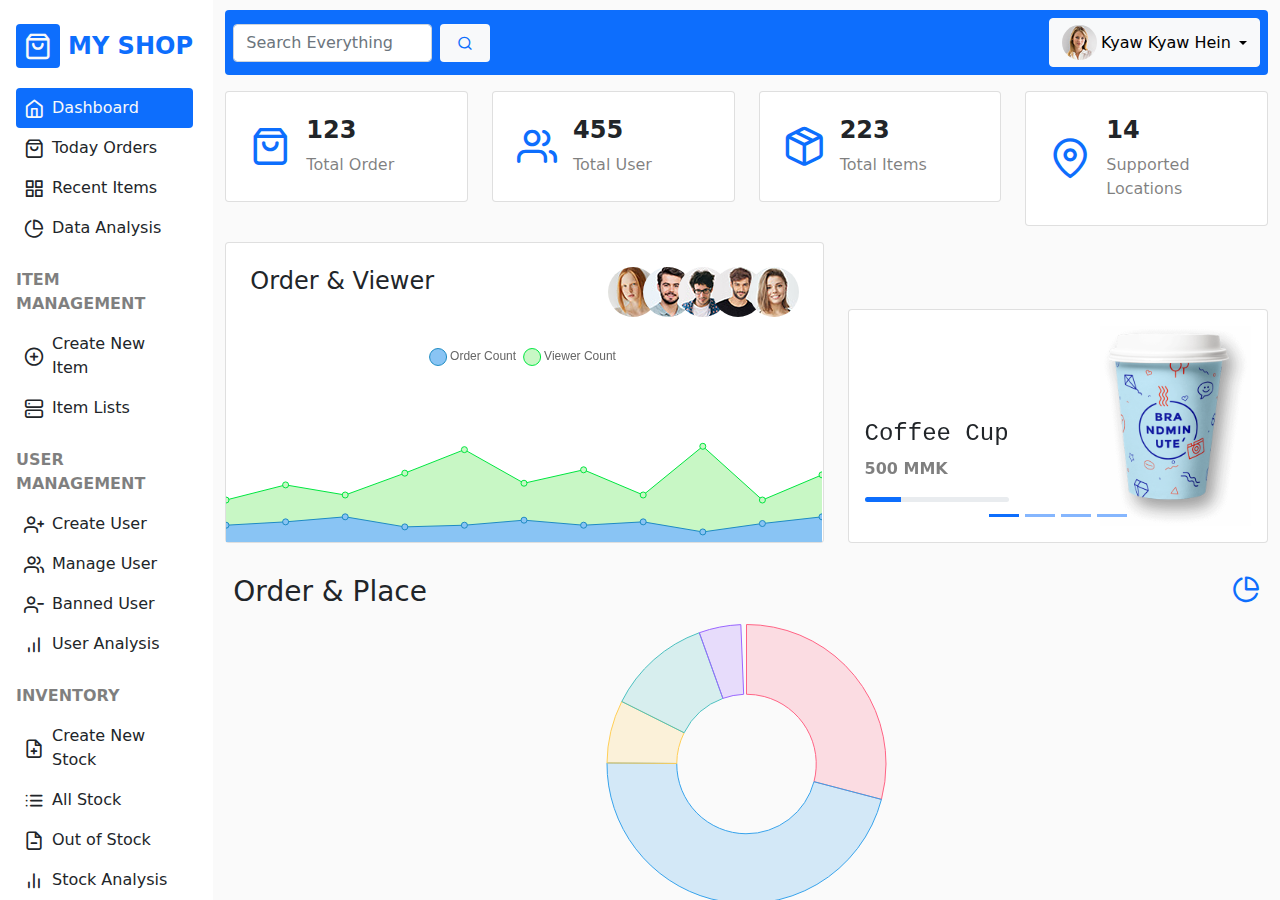
<file: project/index.html>
<!DOCTYPE html>
<html lang="en">
<head>
    <meta charset="UTF-8">
    <meta http-equiv="X-UA-Compatible" content="IE=edge">
    <meta name="viewport" content="width=device-width, initial-scale=1.0">
    <title>Admin Dashboard</title>
    <link rel="stylesheet" href="../_data/vendor/bootstrap/css/bootstrap.min.css">
    <link rel="stylesheet" href="../_data/vendor/animate_it/animate.css">
    <link rel="stylesheet" href="../_data/vendor/feather-icons-web/feather.css">
    <link rel="stylesheet" href="../_data/vendor/slick/slick.css">
    <link rel="stylesheet" href="style.css">
</head>
<body>
    <div class="container-fluid">
        <div class="row">
            <div class="col-12">
                <div class="row min-vh-100">
            <!-- side-bar  -->
                    <div class="col-2 side-bar">
                        <div class="ms-1 me-2">
                            <div class="side-bar-title d-flex   align-items-center mt-4">
                                <i class="feather-shopping-bag bg-primary p-2 fs-3 rounded text-light"></i>
                                <h4 class="ms-2 mb-0 text-primary fw-bold">MY SHOP</h4>
                            </div>
                            <div class="side-bar-access">
                                <ul class="access-list list-unstyled">
                                    <li class="list-spacer"></li>
                                    <li class="list-item rounded">
                                        <a href="#" class="d-flex text-light bg-primary d-flex p-2 text-decoration-none align-items-center rounded">
                                            <i class="feather-home fs-5"></i>
                                            <p class="ms-2 mb-0">Dashboard</p>
                                        </a>
                                    </li>
                                    <li class="list-item rounded">
                                        <a href="#" class="d-flex text-dark d-flex p-2 text-decoration-none align-items-center rounded">
                                            <i class="feather-shopping-bag fs-5"></i>
                                            <p class="ms-2 mb-0">Today Orders</p>
                                        </a>
                                    </li>
                                    <li class="list-item rounded">
                                        <a href="#" class="d-flex text-dark d-flex p-2 text-decoration-none align-items-center rounded">
                                            <i class="feather-grid fs-5"></i>
                                            <p class="ms-2 mb-0">Recent Items</p>
                                        </a>
                                    </li>
                                    <li class="list-item rounded">
                                        <a href="#" class="d-flex text-dark d-flex p-2 text-decoration-none align-items-center rounded">
                                            <i class="feather-pie-chart fs-5"></i>
                                            <p class="ms-2 mb-0">Data Analysis</p>
                                        </a>
                                    </li>
                                    <li class="list-spacer"></li>
                                    <li class="list-header">
                                        <p class="text-black-50 mb-2 fw-bold">ITEM MANAGEMENT</p>
                                    </li>
                                    <li class="list-item rounded">
                                        <a href="#" class="d-flex text-dark d-flex p-2 text-decoration-none align-items-center">
                                            <i class="feather-plus-circle fs-5"></i>
                                            <p class="ms-2 mb-0">Create New Item</p>
                                        </a>
                                    </li>
                                    <li class="list-item rounded">
                                        <a href="#" class="d-flex text-dark d-flex p-2 text-decoration-none align-items-center rounded">
                                            <i class="feather-server fs-5"></i>
                                            <p class="ms-2 mb-0">Item Lists</p>
                                        </a>
                                    </li>
                                    <li class="list-spacer"></li>
                                    <li class="list-header">
                                        <p class="text-black-50 mb-2 fw-bold">USER MANAGEMENT</p>
                                    </li>
                                    <li class="list-item rounded">
                                        <a href="#" class="d-flex text-dark d-flex p-2 text-decoration-none align-items-center">
                                            <i class="feather-user-plus fs-5"></i>
                                            <p class="ms-2 mb-0">Create User</p>
                                        </a>
                                    </li>
                                    <li class="list-item rounded">
                                        <a href="#" class="d-flex text-dark d-flex p-2 text-decoration-none align-items-center rounded">
                                            <i class="feather-users fs-5"></i>
                                            <p class="ms-2 mb-0">Manage User</p>
                                        </a>
                                    </li>
                                    <li class="list-item rounded">
                                        <a href="#" class="d-flex text-dark d-flex p-2 text-decoration-none align-items-center">
                                            <i class="feather-user-minus fs-5"></i>
                                            <p class="ms-2 mb-0">Banned User</p>
                                        </a>
                                    </li>
                                    <li class="list-item rounded">
                                        <a href="#" class="d-flex text-dark d-flex p-2 text-decoration-none align-items-center rounded">
                                            <i class="feather-bar-chart fs-5"></i>
                                            <p class="ms-2 mb-0">User Analysis</p>
                                        </a>
                                    </li>
                                    <li class="list-spacer"></li>
                                    <li class="list-header">
                                        <p class="text-black-50 mb-2 fw-bold">INVENTORY</p>
                                    </li>
                                    <li class="list-item rounded">
                                        <a href="#" class="d-flex text-dark d-flex p-2 text-decoration-none align-items-center">
                                            <i class="feather-file-plus fs-5"></i>
                                            <p class="ms-2 mb-0">Create New Stock</p>
                                        </a>
                                    </li>
                                    <li class="list-item rounded">
                                        <a href="#" class="d-flex text-dark d-flex p-2 text-decoration-none align-items-center rounded">
                                            <i class="feather-list fs-5"></i>
                                            <p class="ms-2 mb-0">All Stock</p>
                                        </a>
                                    </li>
                                    <li class="list-item rounded">
                                        <a href="#" class="d-flex text-dark d-flex p-2 text-decoration-none align-items-center">
                                            <i class="feather-file-minus fs-5"></i>
                                            <p class="ms-2 mb-0">Out of Stock</p>
                                        </a>
                                    </li>
                                    <li class="list-item rounded">
                                        <a href="#" class="d-flex text-dark d-flex p-2 text-decoration-none align-items-center rounded">
                                            <i class="feather-bar-chart-2 fs-5"></i>
                                            <p class="ms-2 mb-0">Stock Analysis</p>
                                        </a>
                                    </li>
                                    <li class="list-spacer"></li>
                                    <li class="list-header">
                                        <p class="text-black-50 mb-2 fw-bold">YOUR PROFILE</p>
                                    </li>
                                    <li class="list-item rounded">
                                        <a href="#" class="d-flex text-dark d-flex p-2 text-decoration-none align-items-center">
                                            <i class="feather-lock fs-5"></i>
                                            <p class="ms-2 mb-0">Change password</p>
                                        </a>
                                    </li>
                                    <li class="list-item rounded">
                                        <a href="#" class="d-flex text-dark d-flex p-2 text-decoration-none align-items-center rounded">
                                            <i class="feather-user-check fs-5"></i>
                                            <p class="ms-2 mb-0">Edit Profile</p>
                                        </a>
                                    </li>
                                </ul>
                            </div>
                        </div>
                    </div>

            <!-- body-start  -->
                    <div class="col-10 body">
                        <!-- navbar-row -->
                        <div class="row nav-bar">
                            <div class="col-12">
                                <div class="p-2 bg-primary rounded d-flex justify-content-between align-items-center">
<!--                                    search box-->
                                    <div class="d-flex w-25">
                                        <input type="text" class="form-control me-2" placeholder="Search Everything">
                                        <button class="search-icon btn px-3 text-primary feather-search bg-light rounded"></button>
                                    </div>
<!--                                    dropdown profile -->
                                    <div class="">
                                        <div class="dropdown">
                                            <button class="btn btn-light dropdown-toggle d-flex align-items-center" type="button" id="dropdownMenuButton1" data-bs-toggle="dropdown" aria-expanded="false">
                                                    <img src="../_data/img/user/avatar1.jpg" class="profile-photo" alt="">
                                                    <p class="mb-0 ms-1 me-1">Kyaw Kyaw Hein</p>
                                            </button>
                                            <ul class="dropdown-menu" aria-labelledby="dropdownMenuButton1">
                                                <li><a class="dropdown-item" href="#">Action</a></li>
                                                <li><a class="dropdown-item" href="#">Another action</a></li>
                                                <div class="divider"></div>
                                                <li><a class="dropdown-item text-danger" href="#">Logout</a></li>
                                            </ul>
                                        </div>
                                    </div>
                                </div>
                            </div>
                        </div>
                        <!-- content-area-start  -->
<!--                        card-row-->
                        <div class="row justify-content-around mt-3">
                            <div class="col-3">
                                <div class="card p-2">
                                    <div class="card-body d-flex align-items-center">
                                        <div class="card-logo feather-shopping-bag text-primary"></div>
                                        <div class="ms-3">
                                            <h4 class="fw-bolder">123</h4>
                                            <p class="text-black-50 mb-0">Total Order</p>
                                        </div>
                                    </div>
                                </div>
                            </div>
                            <div class="col-3">
                                <div class="card p-2">
                                    <div class="card-body d-flex align-items-center">
                                        <div class="card-logo feather-users text-primary"></div>
                                        <div class="ms-3">
                                            <h4 class="fw-bolder">455</h4>
                                            <p class="text-black-50 mb-0">Total User</p>
                                        </div>
                                    </div>
                                </div>
                            </div>
                            <div class="col-3">
                                <div class="card p-2">
                                    <div class="card-body d-flex align-items-center">
                                        <div class="card-logo feather-package text-primary"></div>
                                        <div class="ms-3">
                                            <h4 class="fw-bolder">223</h4>
                                            <p class="text-black-50 mb-0">Total Items</p>
                                        </div>
                                    </div>
                                </div>
                            </div>
                            <div class="col-3">
                                <div class="card p-2">
                                    <div class="card-body d-flex align-items-center">
                                        <div class="card-logo feather-map-pin text-primary"></div>
                                        <div class="ms-3">
                                            <h4 class="fw-bolder">14</h4>
                                            <p class="text-black-50 mb-0">Supported Locations</p>
                                        </div>
                                    </div>
                                </div>
                            </div>
                        </div>
<!--                        viewer row-->
                        <div class="row mt-3 align-items-end">
                            <div class="col-7">
                                <div class="card">
                                    <div class="card-body p-0">
                                        <div class="p-4 d-flex justify-content-between">
                                            <h4>Order & Viewer</h4>
                                            <div class="viewer">
                                                <img src="../_data/img/user/avatar2.jpg" alt="" class="viewer-img">
                                                <img src="../_data/img/user/avatar3.jpg" alt="" class="viewer-img">
                                                <img src="../_data/img/user/avatar4.jpg" alt="" class="viewer-img">
                                                <img src="../_data/img/user/avatar5.jpg" alt="" class="viewer-img">
                                                <img src="../_data/img/user/avatar6.jpg" alt="" class="viewer-img">
                                            </div>
                                        </div>
                                        <canvas id="myChart" width="400" height="135"></canvas>
                                    </div>
                                </div>
                            </div>
                            <div class="col-5">
                                <div id="carouselExampleIndicators" class="carousel card-control slide" data-bs-ride="carousel">
                                    <div class="carousel-indicators">
                                        <button type="button" data-bs-target="#carouselExampleIndicators" data-bs-slide-to="0" class="active bg-primary" aria-current="true" aria-label="Slide 1"></button>
                                        <button type="button" class="bg-primary" data-bs-target="#carouselExampleIndicators" data-bs-slide-to="1" aria-label="Slide 2"></button>
                                        <button type="button" class="bg-primary" data-bs-target="#carouselExampleIndicators" data-bs-slide-to="2" aria-label="Slide 3"></button>
                                        <button type="button" class="bg-primary" data-bs-target="#carouselExampleIndicators" data-bs-slide-to="3" aria-label="Slide 4"></button>
                                    </div>
                                    <div class="carousel-inner ">
                                        <div class="carousel-item active">
                                            <div class="card">
                                                <div class="card-body d-flex justify-content-between align-items-end">
                                                    <div class="">
                                                        <h4 class="font-monospace">Coffee Cup</h4>
                                                        <p class="text-black-50 fw-bold">500 MMK</p>
                                                        <div class="progress mb-4" style="height:5px">
                                                            <div class="progress-bar bg-primary" role="progressbar" style="width: 25%" aria-valuenow="100" aria-valuemin="0" aria-valuemax="100"></div>
                                                        </div>
                                                    </div>
                                                    <img src="../_data/img/item/item1.png" class="item-photo" alt="">
                                                </div>
                                            </div>
                                        </div>
                                        <div class="carousel-item">
                                            <div class="card">
                                                <div class="card-body d-flex justify-content-between align-items-end">
                                                    <div class="">
                                                        <h4 class="font-monospace">Stick</h4>
                                                        <p class="text-black-50 fw-bold">5300 MMK</p>
                                                        <div class="progress mb-4" style="height:5px">
                                                            <div class="progress-bar bg-primary" role="progressbar" style="width: 50%" aria-valuenow="100" aria-valuemin="0" aria-valuemax="100"></div>
                                                        </div>
                                                    </div>
                                                    <img src="../_data/img/item/item2.png" class="item-photo" alt="">
                                                </div>
                                            </div>
                                        </div>
                                        <div class="carousel-item">
                                            <div class="card">
                                                <div class="card-body d-flex justify-content-between align-items-end">
                                                    <div class="">
                                                        <h4 class="font-monospace">Book</h4>
                                                        <p class="text-black-50 fw-bold">1500 MMK</p>
                                                        <div class="progress mb-4" style="height:5px">
                                                            <div class="progress-bar bg-primary" role="progressbar" style="width: 80%" aria-valuenow="100" aria-valuemin="0" aria-valuemax="100"></div>
                                                        </div>
                                                    </div>
                                                    <img src="../_data/img/item/item3.png" class="item-photo" alt="">
                                                </div>
                                            </div>
                                        </div>
                                        <div class="carousel-item">
                                            <div class="card">
                                                <div class="card-body d-flex justify-content-between align-items-end">
                                                    <div class="">
                                                        <h4 class="font-monospace">Name Cup</h4>
                                                        <p class="text-black-50 fw-bold">850 MMK</p>
                                                        <div class="progress mb-4" style="height:5px">
                                                            <div class="progress-bar bg-primary" role="progressbar" style="width: 25%" aria-valuenow="100" aria-valuemin="0" aria-valuemax="100"></div>
                                                        </div>
                                                    </div>
                                                    <img src="../_data/img/item/item4.png" class="item-photo" alt="">
                                                </div>
                                            </div>
                                        </div>
                                    </div>
                                </div>
                            </div>
                        </div>
<!--                        order row-->
                        <div class="row mt-4">
                            <div class="col-12">
                                <div class="order-container">
                                    <div class="d-flex justify-content-between p-2">
                                        <h3>Order & Place</h3>
                                        <i class="feather-pie-chart text-primary fs-3"></i>
                                    </div>
                                    <div class="">
                                        <canvas id="doughnut" height="90"></canvas>
                                    </div>
                                </div>
                                <hr>
                            </div>
                        </div>
<!--                        tabel row-->
                        <div class="row my-4">
                            <div class="col-12">
                                <div class="table-container card">
                                    <div class="card-header d-flex justify-content-between align-items-center p-3">
                                        <p class="mb-0 text-black-50 fs-4">Subscriber List</p>
                                        <button class="feather-more-vertical fs-5 btn btn-light"></button>
                                    </div>
                                    <div class="card-body">
                                        <table class="table table-responsive table-hover mb-0">
                                            <thead>
                                                <tr>
                                                    <td>Name</td>
                                                    <td>Company</td>
                                                    <td>Start Date</td>
                                                    <td>Status</td>
                                                    <td>Amount</td>
                                                    <td>Action</td>
                                                </tr>
                                            </thead>
                                            <tbody class="">
                                                <tr class="">
                                                    <td>Michael Austin</td>
                                                    <td>ABC</td>
                                                    <td>Jan 1,2020</td>
                                                    <td>
                                                        <span class="bg-danger text-light rounded-pill px-2">Close</span>
                                                    </td>
                                                    <td>$ 1000.00</td>
                                                    <td>
                                                        <button class="btn text-danger"><i class="feather-trash-2"></i></button>
                                                    </td>
                                                </tr>
                                                <tr>
                                                    <td>Michael Austin</td>
                                                    <td>ABC</td>
                                                    <td>Jan 1,2020</td>
                                                    <td>
                                                        <span class="bg-danger text-light rounded-pill px-2">Close</span>
                                                    </td>
                                                    <td>$ 1000.00</td>
                                                    <td>
                                                        <button class="btn text-danger"><i class="feather-trash-2"></i></button>
                                                    </td>
                                                </tr>
                                                <tr>
                                                    <td>Michael Austin</td>
                                                    <td>ABC</td>
                                                    <td>Jan 1,2020</td>
                                                    <td>
                                                        <span class="bg-danger text-light rounded-pill px-2">Close</span>
                                                    </td>
                                                    <td>$ 1000.00</td>
                                                    <td>
                                                        <button class="btn text-danger"><i class="feather-trash-2"></i></button>
                                                    </td>
                                                </tr>
                                                <tr>
                                                    <td>Michael Austin</td>
                                                    <td>ABC</td>
                                                    <td>Jan 1,2020</td>
                                                    <td>
                                                        <span class="bg-danger text-light rounded-pill px-2">Close</span>
                                                    </td>
                                                    <td>$ 1000.00</td>
                                                    <td>
                                                        <button class="btn text-danger"><i class="feather-trash-2"></i></button>
                                                    </td>
                                                </tr>
                                                <tr>
                                                    <td>Michael Austin</td>
                                                    <td>ABC</td>
                                                    <td>Jan 1,2020</td>
                                                    <td>
                                                        <span class="bg-danger text-light rounded-pill px-2">Close</span>
                                                    </td>
                                                    <td>$ 1000.00</td>
                                                    <td>
                                                        <button class="btn text-danger"><i class="feather-trash-2"></i></button>
                                                    </td>
                                                </tr>
                                                <tr>
                                                    <td>Michael Austin</td>
                                                    <td>ABC</td>
                                                    <td>Jan 1,2020</td>
                                                    <td>
                                                        <span class="bg-danger text-light rounded-pill px-2">Close</span>
                                                    </td>
                                                    <td>$ 1000.00</td>
                                                    <td>
                                                        <button class="btn text-danger"><i class="feather-trash-2"></i></button>
                                                    </td>
                                                </tr>
                                                <tr>
                                                    <td>Michael Austin</td>
                                                    <td>ABC</td>
                                                    <td>Jan 1,2020</td>
                                                    <td>
                                                        <span class="bg-danger text-light rounded-pill px-2">Close</span>
                                                    </td>
                                                    <td>$ 1000.00</td>
                                                    <td>
                                                        <button class="btn text-danger"><i class="feather-trash-2"></i></button>
                                                    </td>
                                                </tr>
                                            </tbody>
                                        </table>
                                    </div>
                                </div>
                            </div>
                        </div>
<!--                        content-area-end-->
                    </div>
                </div>
            </div>
        </div>
    </div>

    <script src="../_data/vendor/jquery.min.js"></script>
    <script src="../_data/vendor/bootstrap/js/bootstrap.bundle.min.js"></script>
    <script src="../_data/vendor/chart_js/chart.min.js"></script>
    <script src="../_data/vendor/slick/slick.js"></script>
    <script src="dashboard.js"></script>
</body>
</html>
</file>
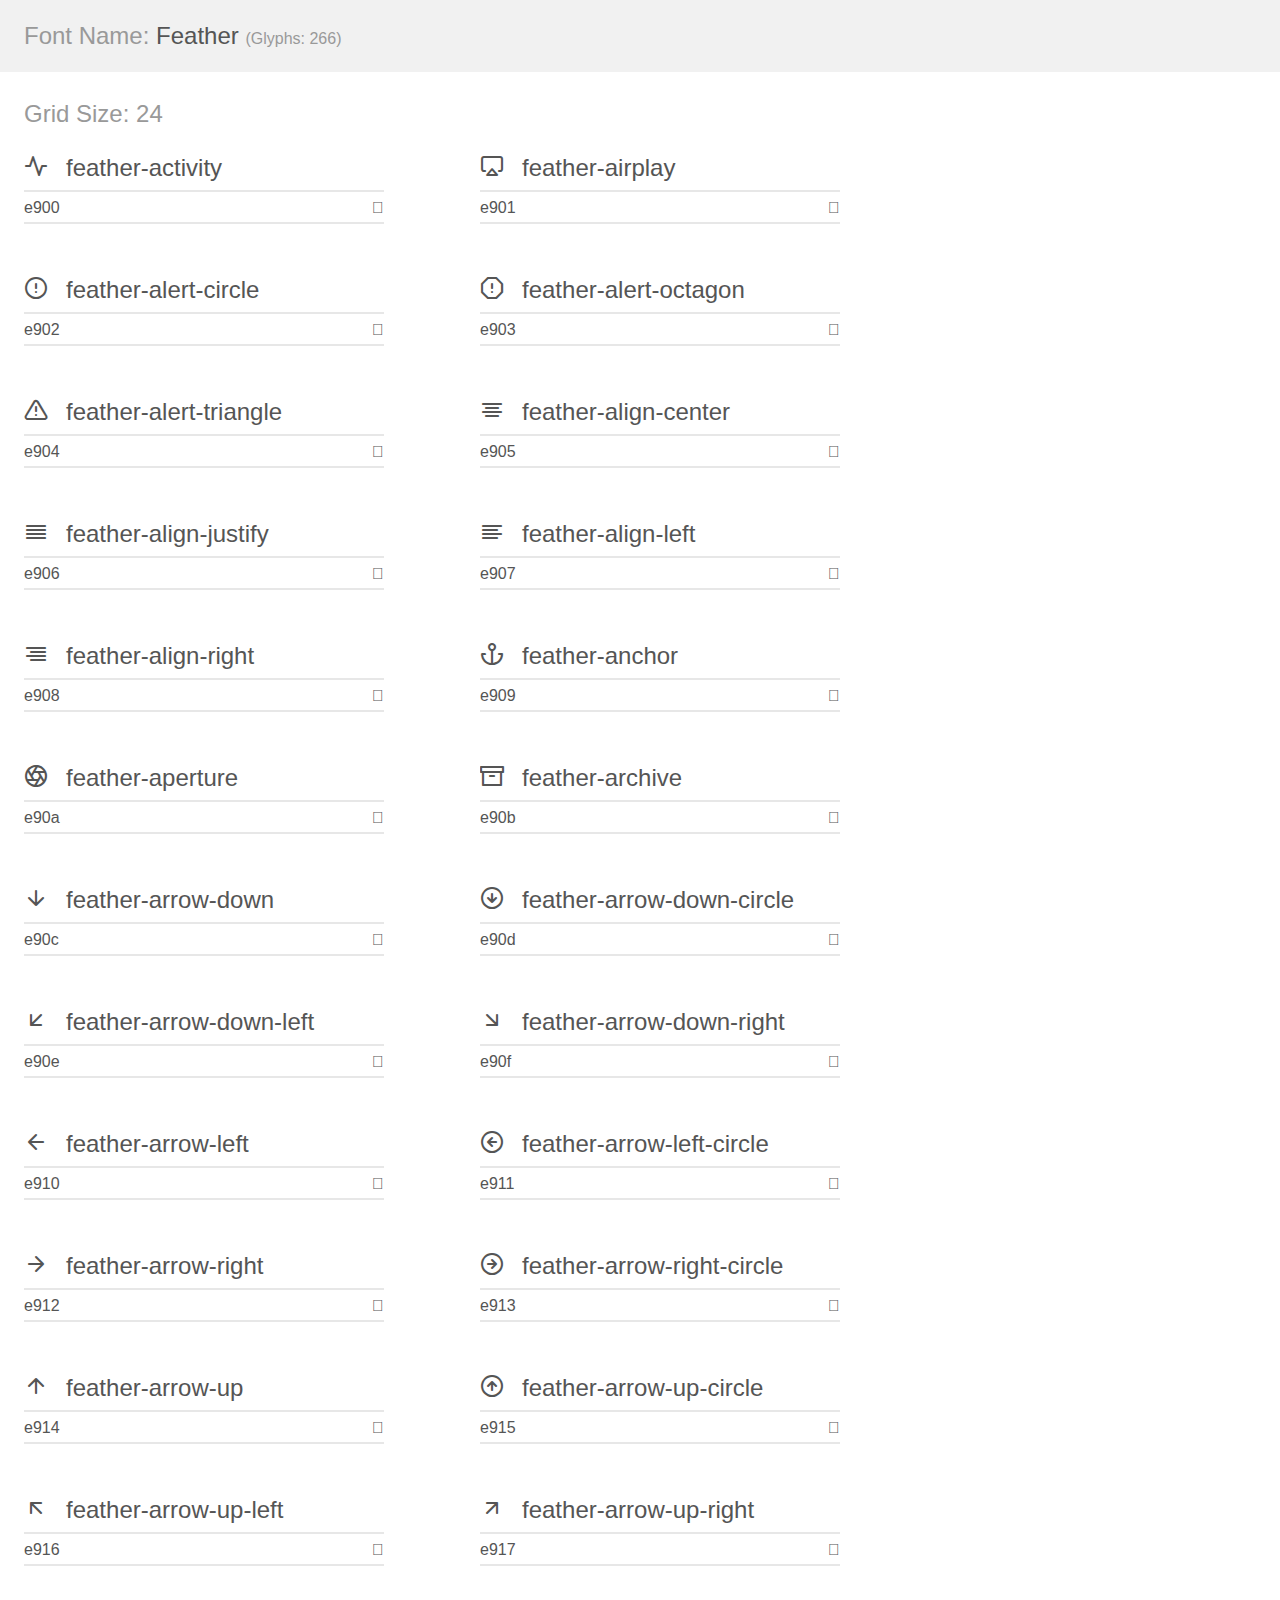
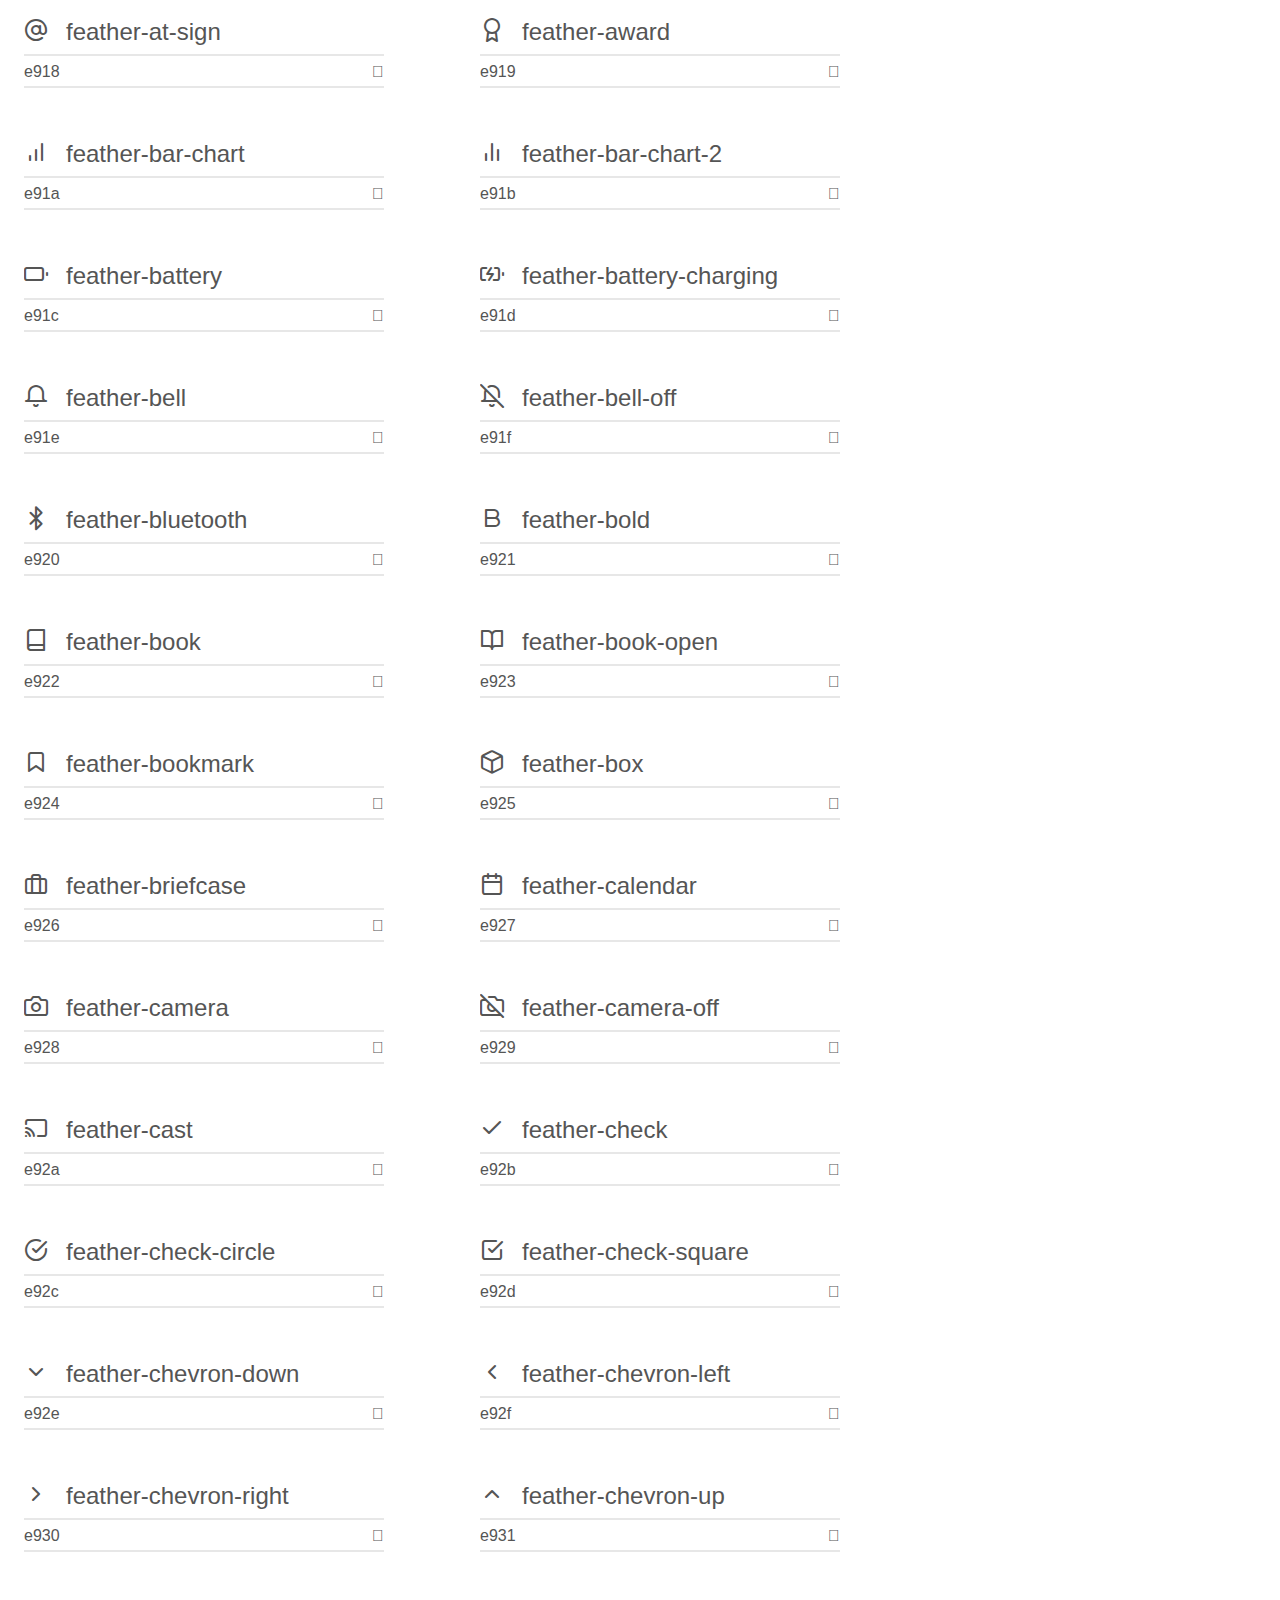
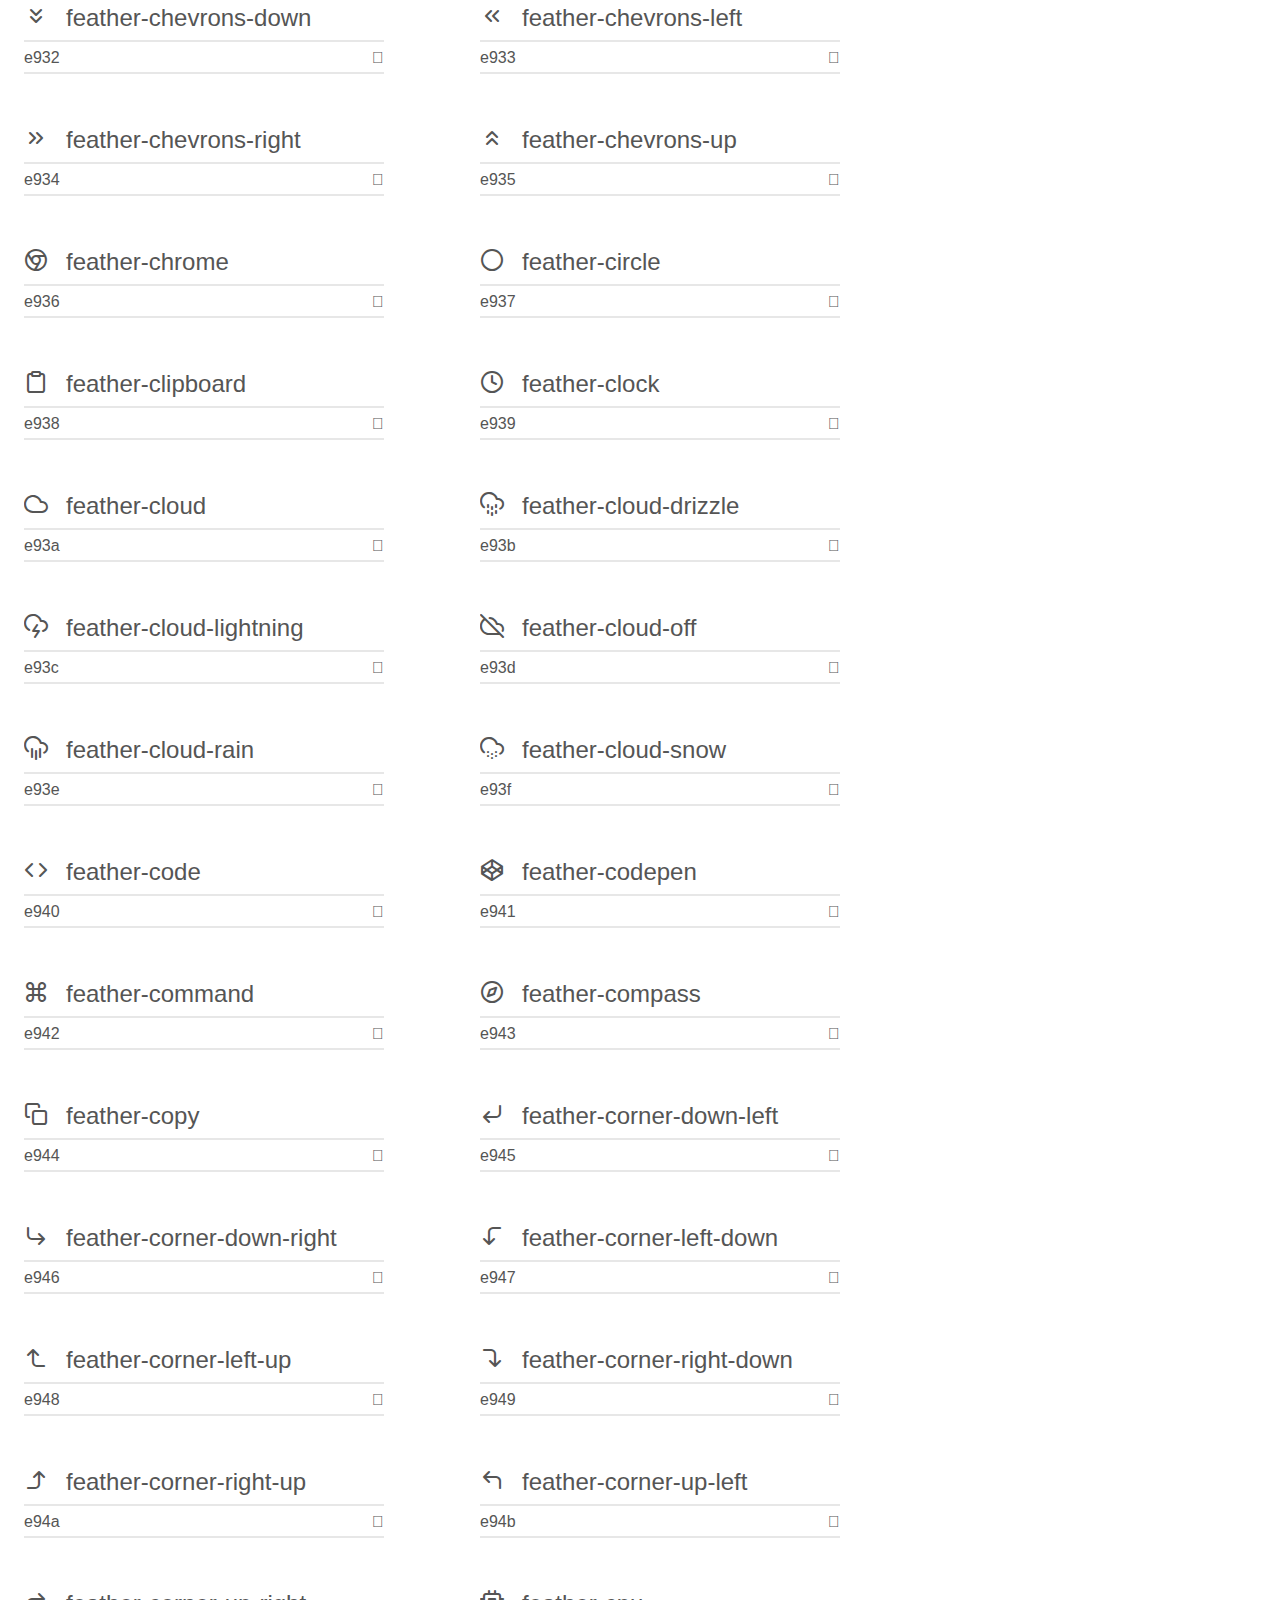
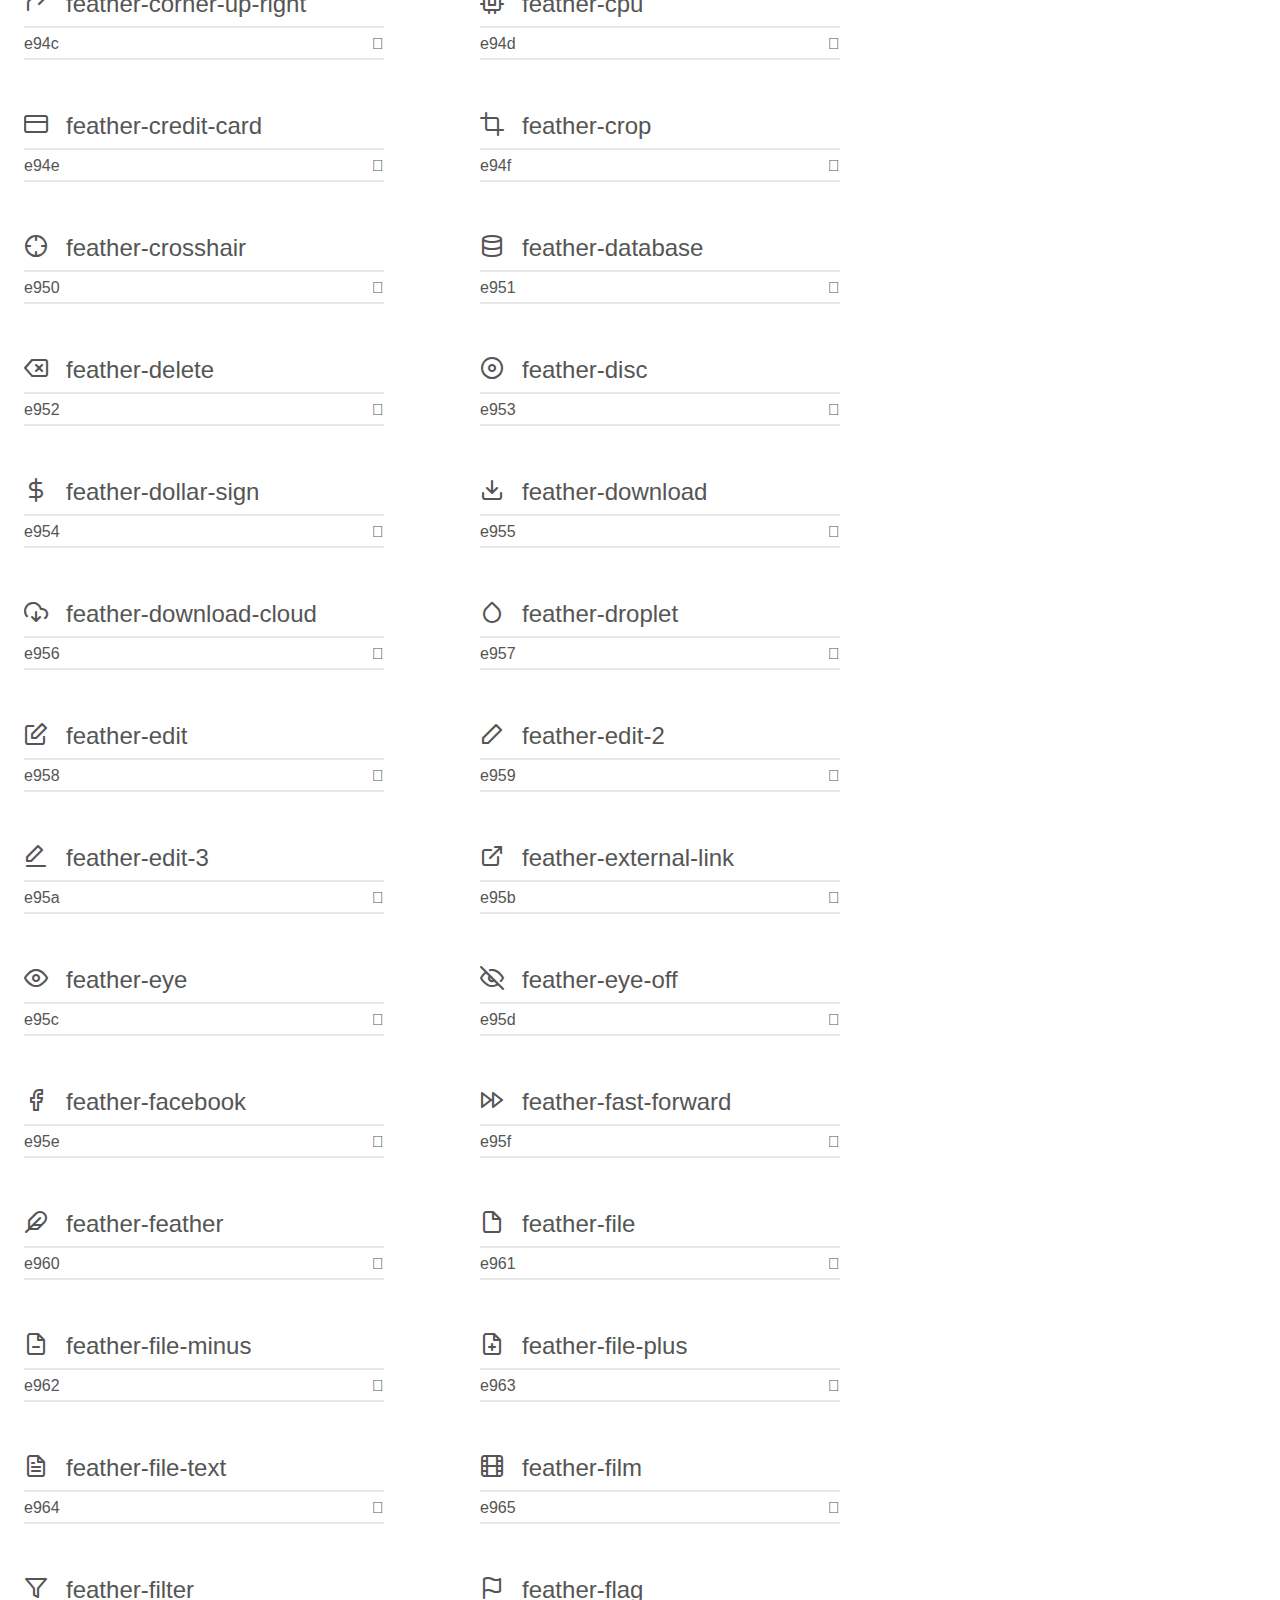
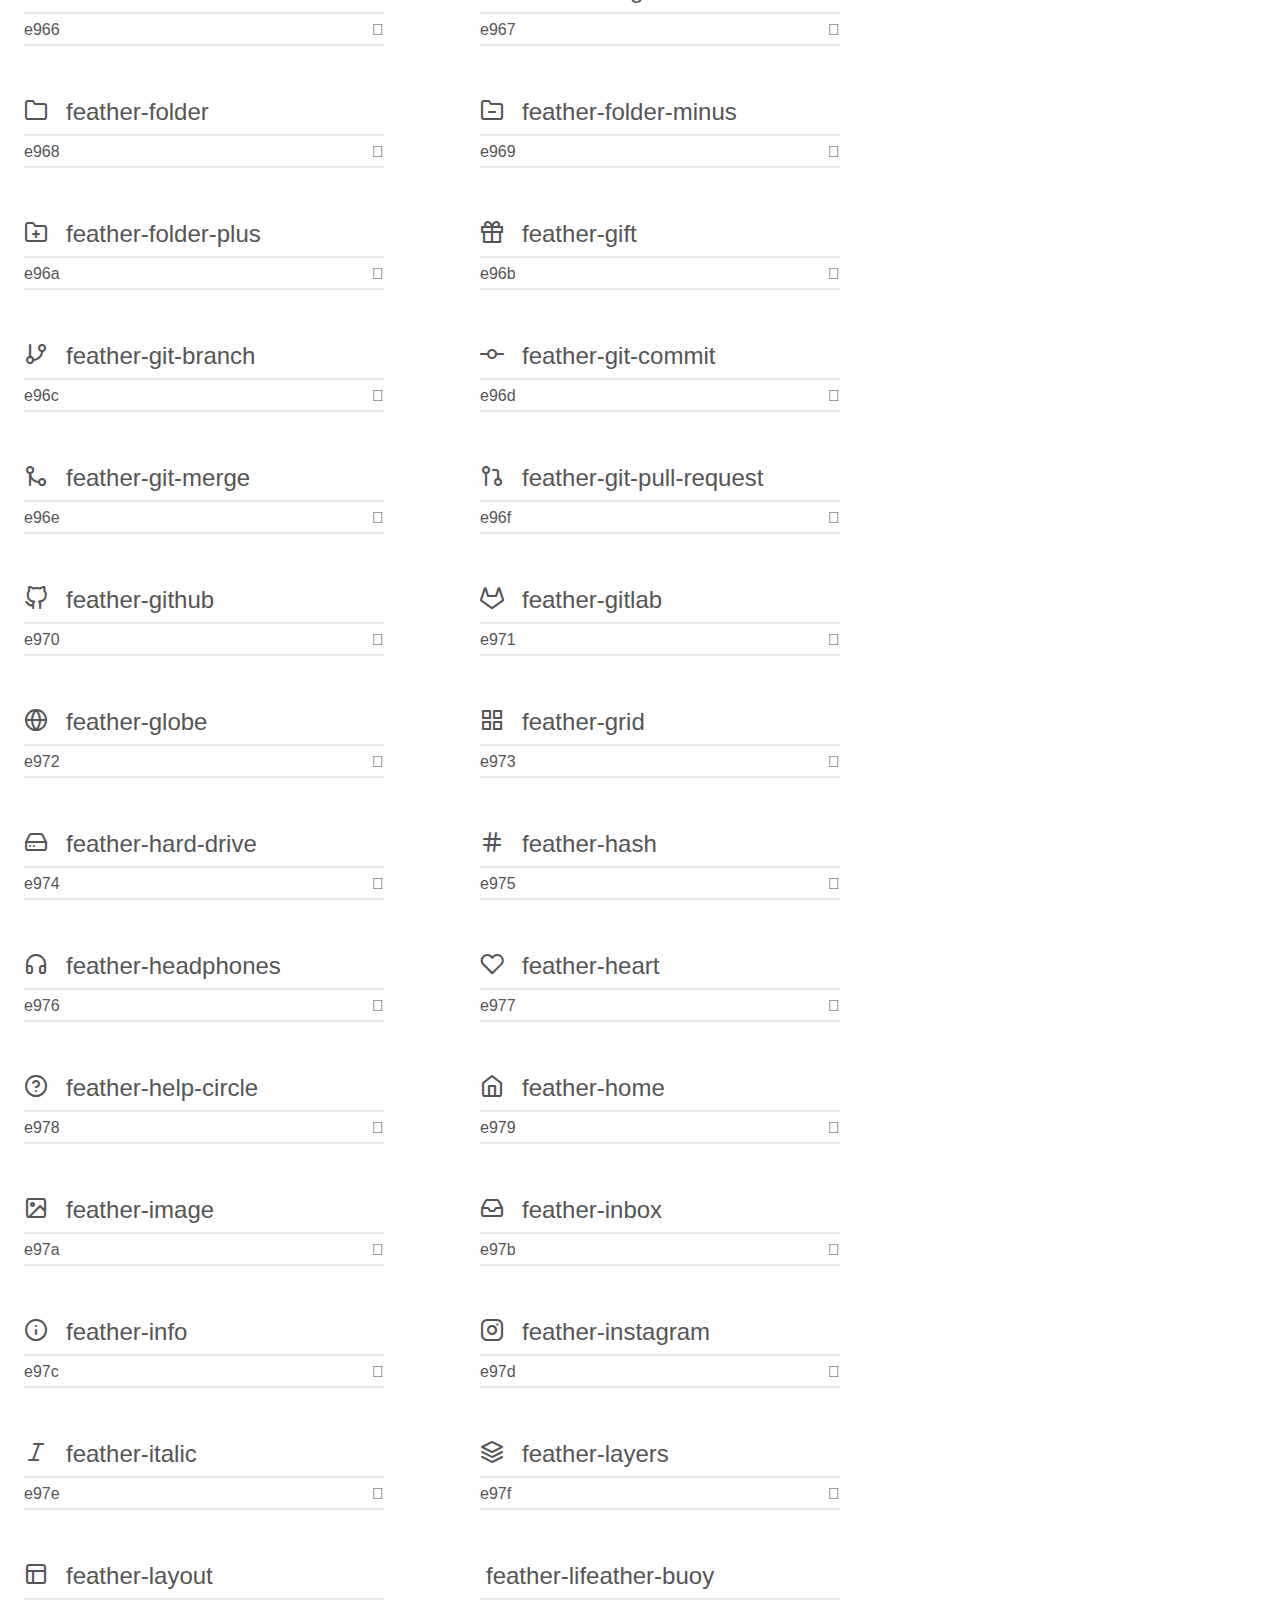
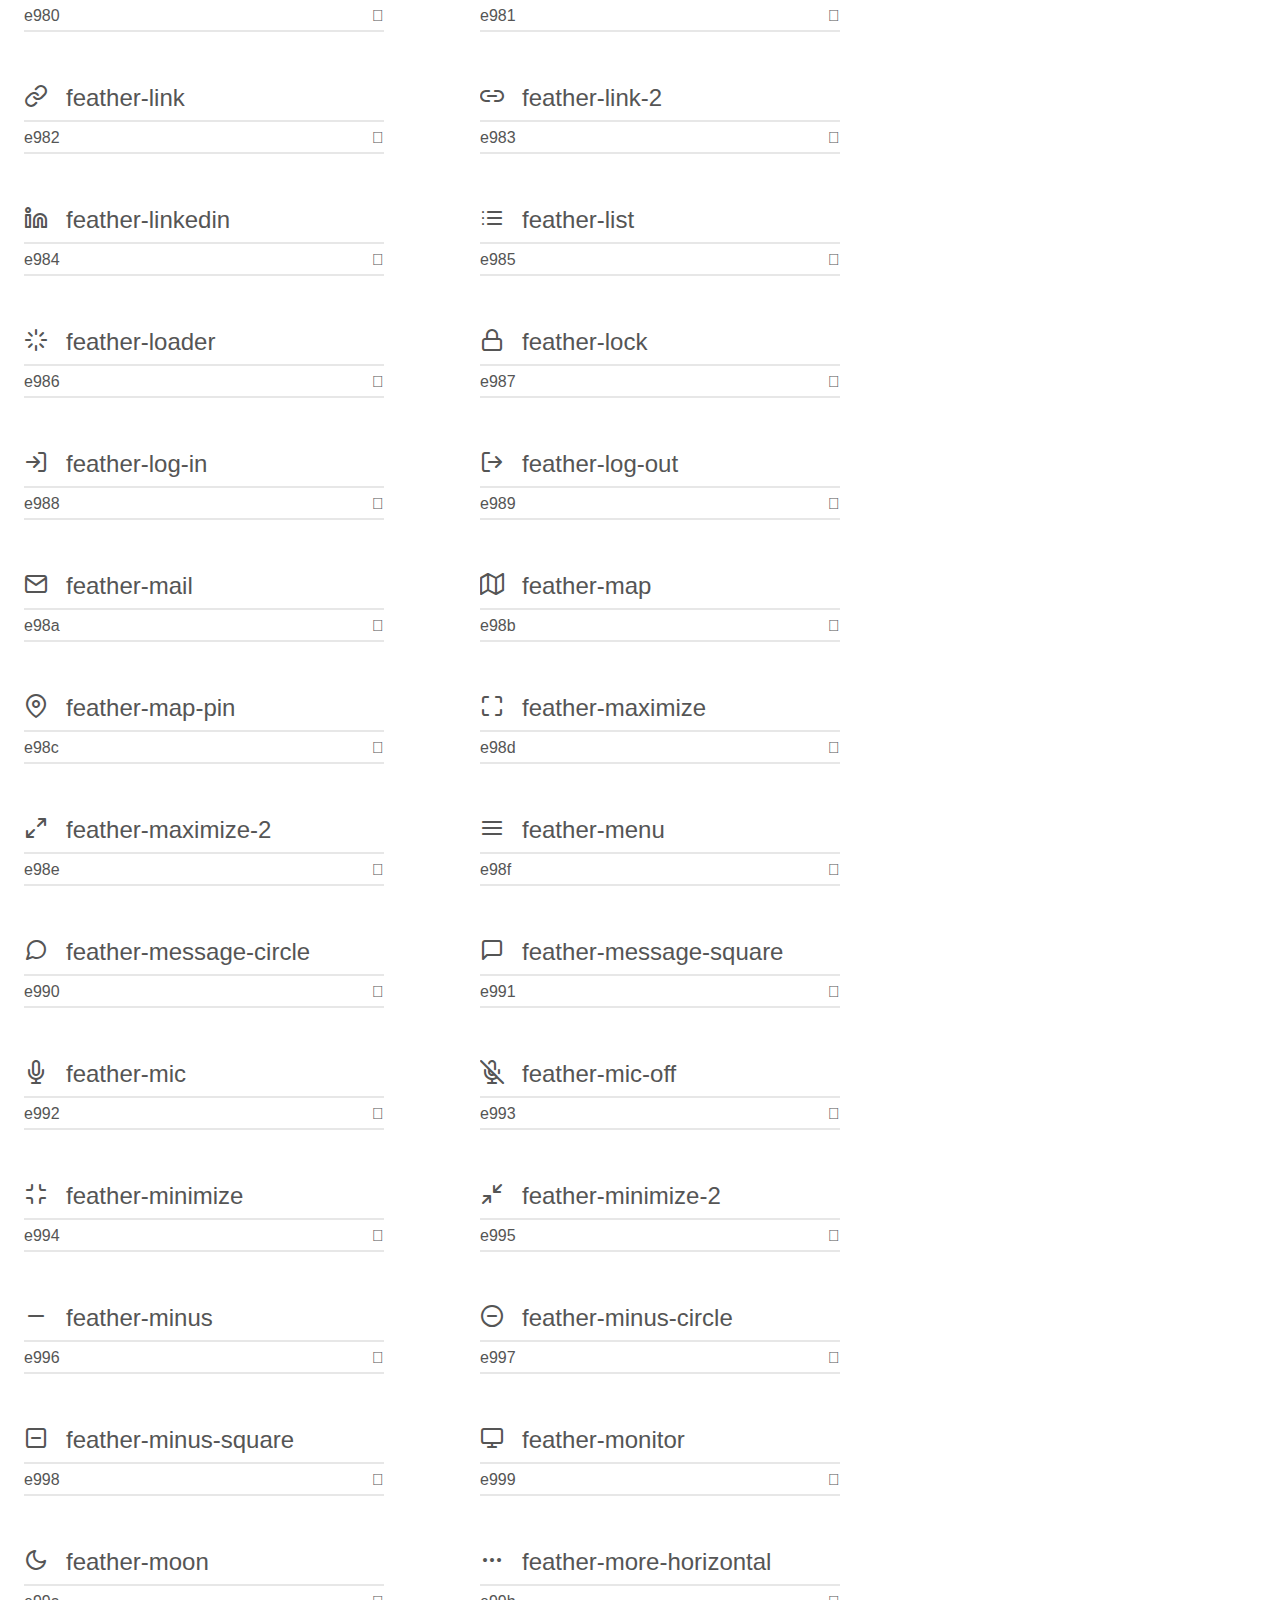
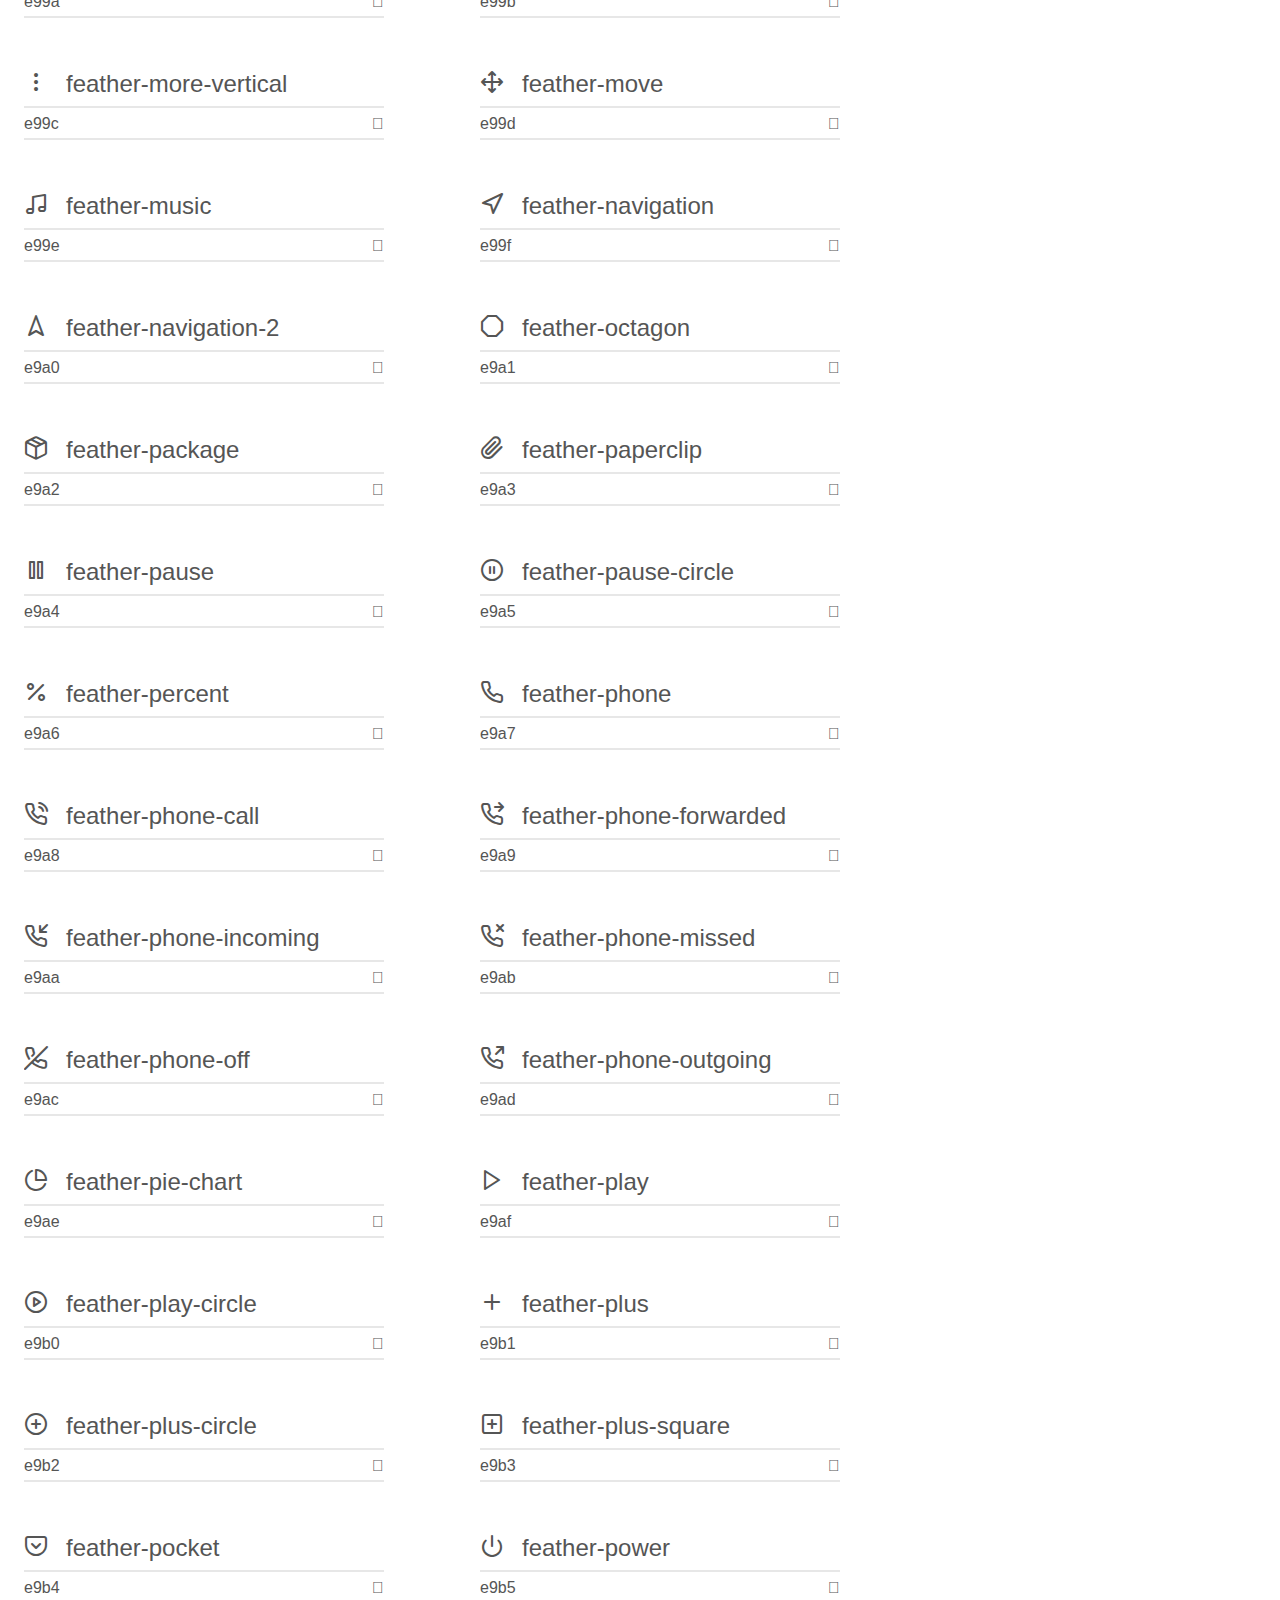
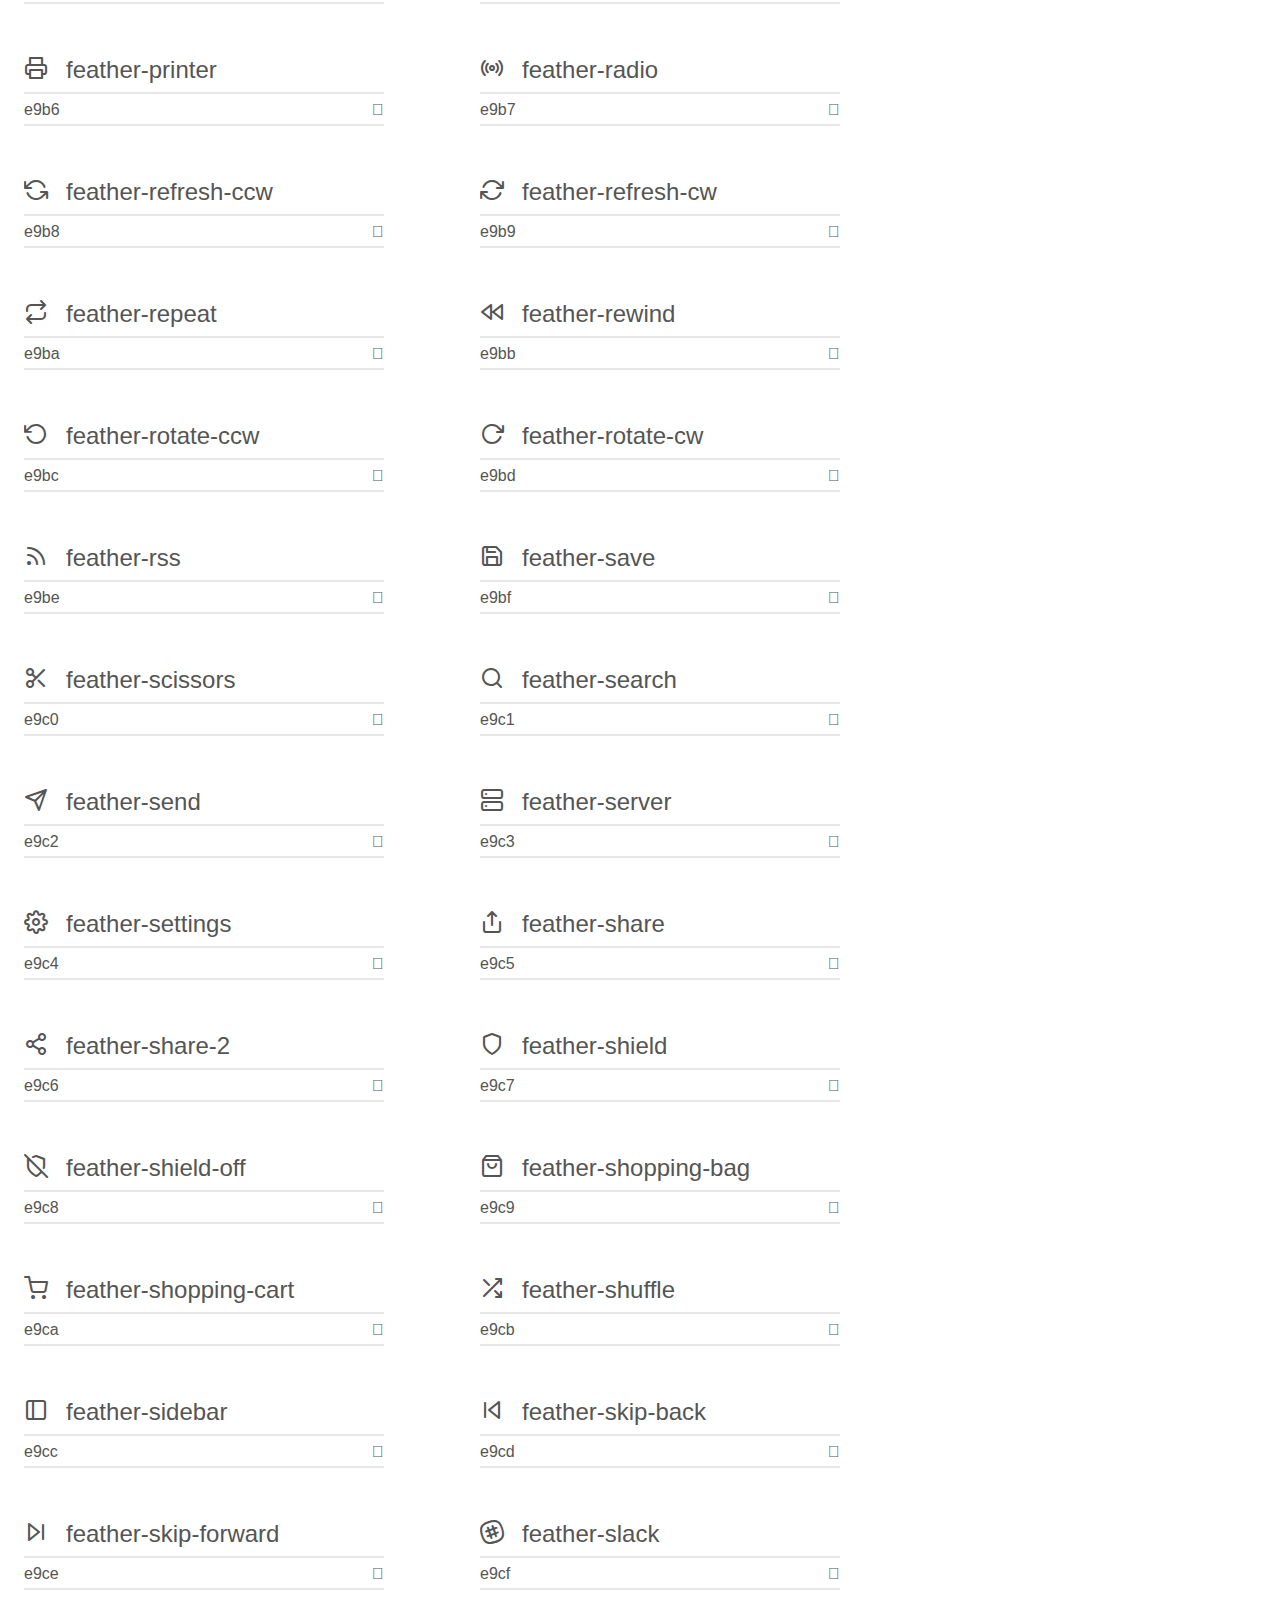
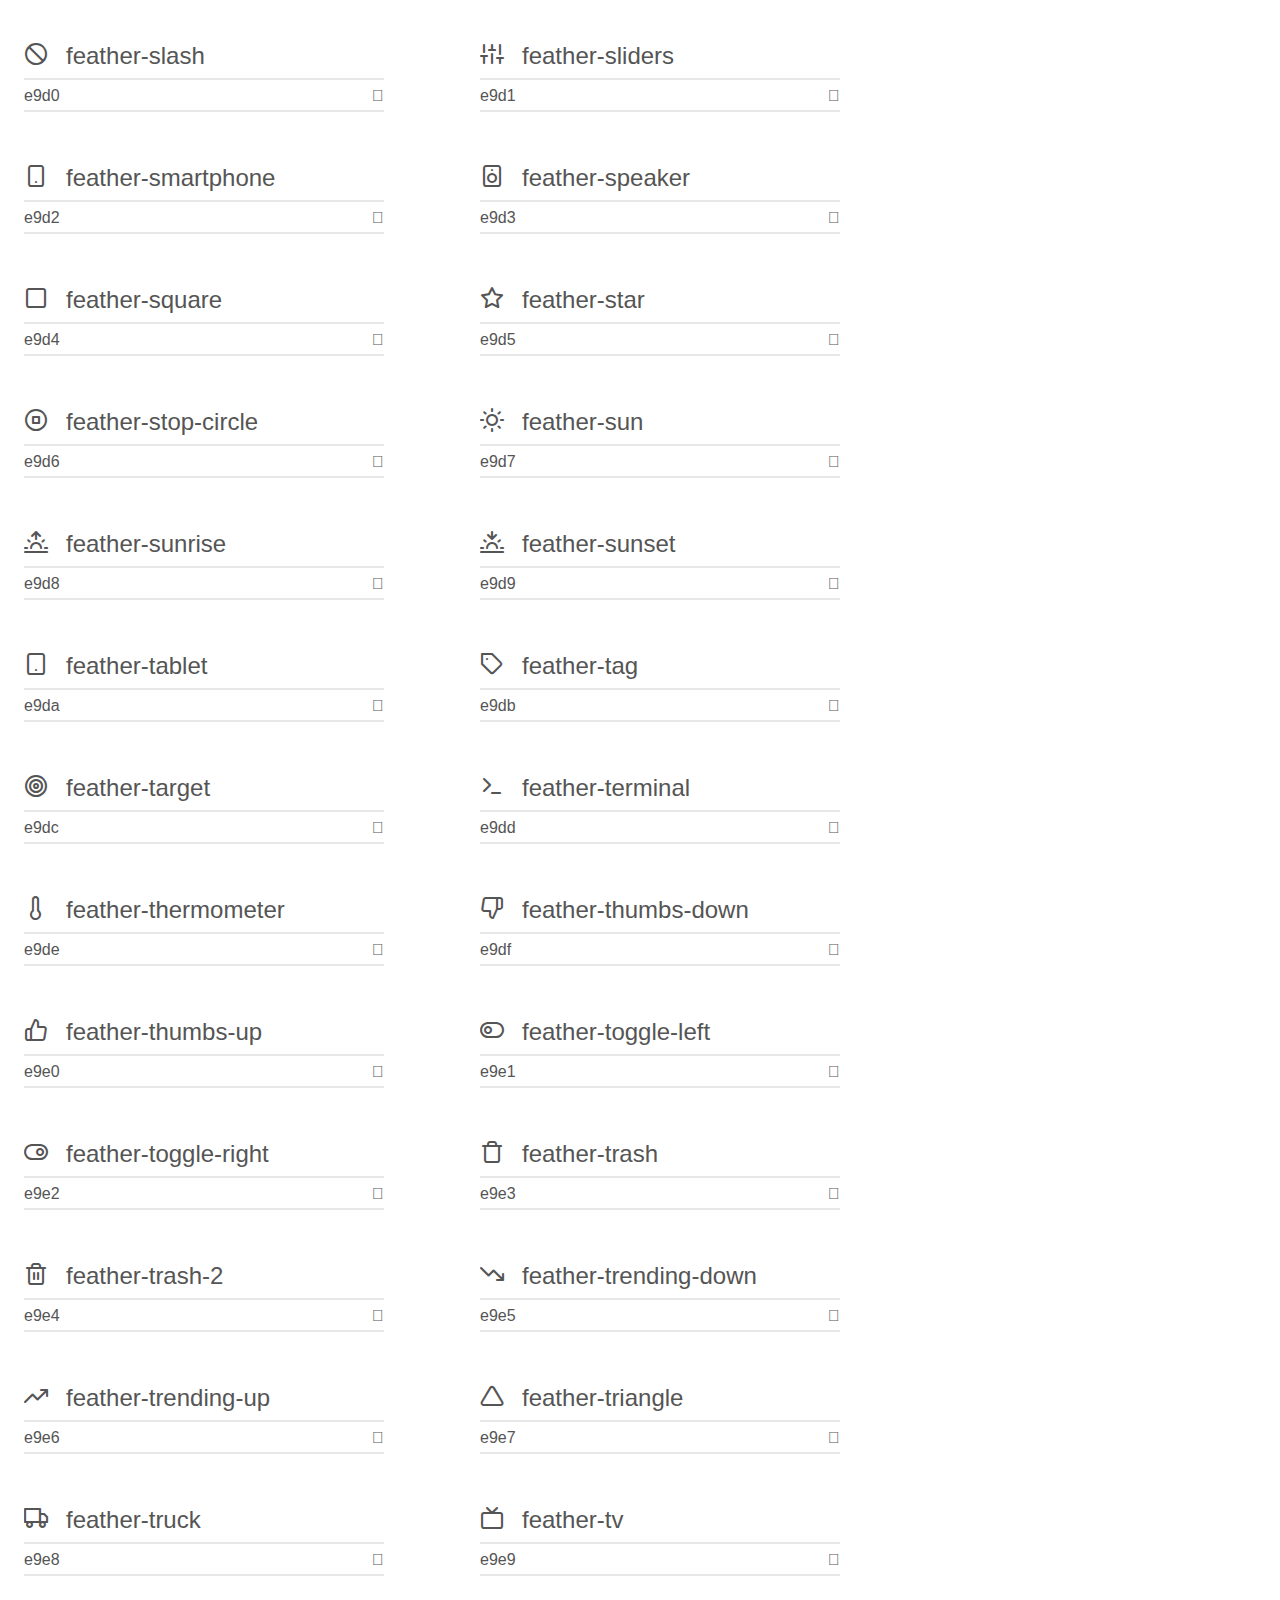
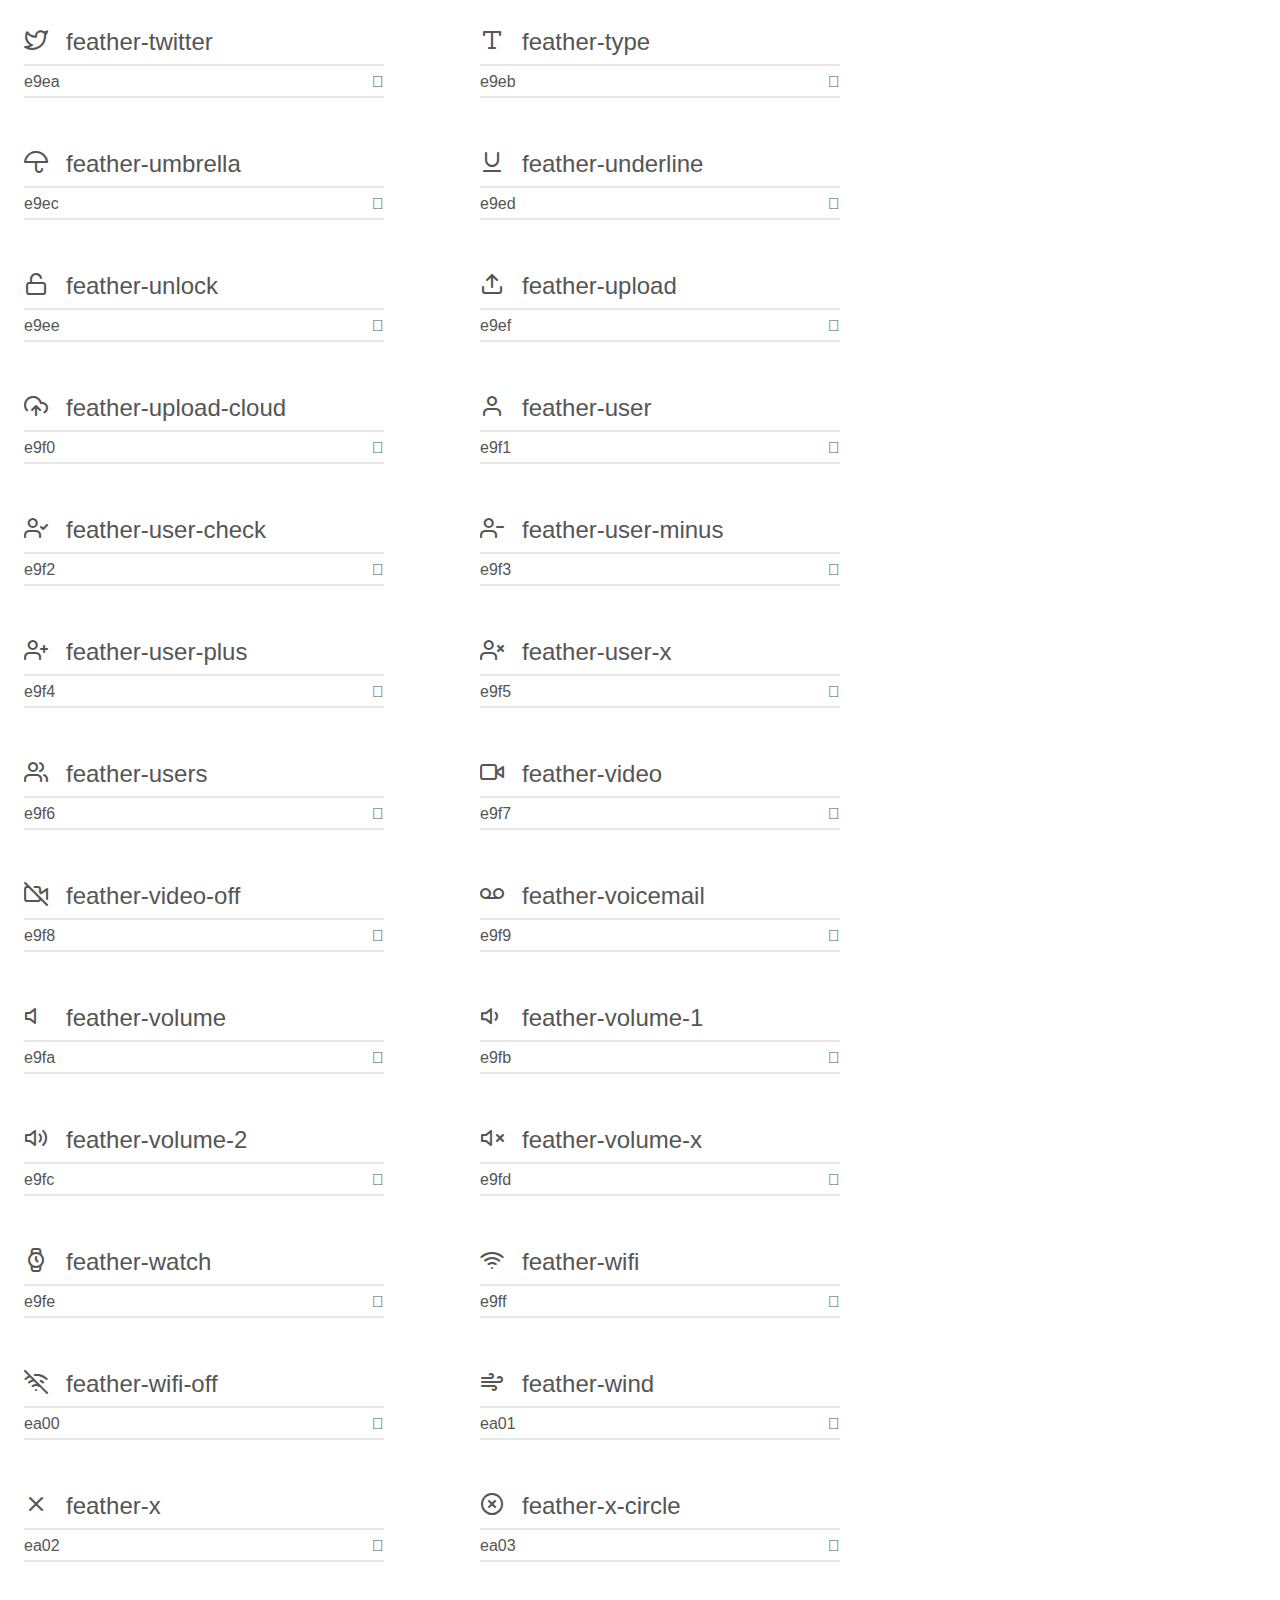
<file: _data/vendor/feather-icons-web/index.html>
<!doctype html>
<html>
<head>
    <meta charset="utf-8">
    <title>IcoMoon Demo</title>
    <meta name="description" content="An Icon Font Generated By IcoMoon.io">
    <meta name="viewport" content="width=device-width, initial-scale=1">
    <link rel="stylesheet" href="demo.css">
    <link rel="stylesheet" href="feather.css"></head>
<body>
    <div class="bgc1 clearfix">
        <h1 class="mhmm mvm"><span class="fgc1">Font Name:</span> Feather <small class="fgc1">(Glyphs:&nbsp;266)</small></h1>
    </div>
    <div class="clearfix mhl ptl">
        <h1 class="mvm mtn fgc1">Grid Size: 24</h1>
        <div class="glyph fs1">
            <div class="clearfix bshadow0 pbs">
                <span class="feather-activity">

                </span>
                <span class="mls"> feather-activity</span>
            </div>
            <fieldset class="fs0 size1of1 clearfix hidden-false">
                <input type="text" readonly value="e900" class="unit size1of2" />
                <input type="text" maxlength="1" readonly value="&#xe900;" class="unitRight size1of2 talign-right" />
            </fieldset>
            <div class="fs0 bshadow0 clearfix hidden-true">
                <span class="unit pvs fgc1">liga: </span>
                <input type="text" readonly value="" class="liga unitRight" />
            </div>
        </div>
        <div class="glyph fs1">
            <div class="clearfix bshadow0 pbs">
                <span class="feather-airplay">

                </span>
                <span class="mls"> feather-airplay</span>
            </div>
            <fieldset class="fs0 size1of1 clearfix hidden-false">
                <input type="text" readonly value="e901" class="unit size1of2" />
                <input type="text" maxlength="1" readonly value="&#xe901;" class="unitRight size1of2 talign-right" />
            </fieldset>
            <div class="fs0 bshadow0 clearfix hidden-true">
                <span class="unit pvs fgc1">liga: </span>
                <input type="text" readonly value="" class="liga unitRight" />
            </div>
        </div>
        <div class="glyph fs1">
            <div class="clearfix bshadow0 pbs">
                <span class="feather-alert-circle">

                </span>
                <span class="mls"> feather-alert-circle</span>
            </div>
            <fieldset class="fs0 size1of1 clearfix hidden-false">
                <input type="text" readonly value="e902" class="unit size1of2" />
                <input type="text" maxlength="1" readonly value="&#xe902;" class="unitRight size1of2 talign-right" />
            </fieldset>
            <div class="fs0 bshadow0 clearfix hidden-true">
                <span class="unit pvs fgc1">liga: </span>
                <input type="text" readonly value="" class="liga unitRight" />
            </div>
        </div>
        <div class="glyph fs1">
            <div class="clearfix bshadow0 pbs">
                <span class="feather-alert-octagon">

                </span>
                <span class="mls"> feather-alert-octagon</span>
            </div>
            <fieldset class="fs0 size1of1 clearfix hidden-false">
                <input type="text" readonly value="e903" class="unit size1of2" />
                <input type="text" maxlength="1" readonly value="&#xe903;" class="unitRight size1of2 talign-right" />
            </fieldset>
            <div class="fs0 bshadow0 clearfix hidden-true">
                <span class="unit pvs fgc1">liga: </span>
                <input type="text" readonly value="" class="liga unitRight" />
            </div>
        </div>
        <div class="glyph fs1">
            <div class="clearfix bshadow0 pbs">
                <span class="feather-alert-triangle">

                </span>
                <span class="mls"> feather-alert-triangle</span>
            </div>
            <fieldset class="fs0 size1of1 clearfix hidden-false">
                <input type="text" readonly value="e904" class="unit size1of2" />
                <input type="text" maxlength="1" readonly value="&#xe904;" class="unitRight size1of2 talign-right" />
            </fieldset>
            <div class="fs0 bshadow0 clearfix hidden-true">
                <span class="unit pvs fgc1">liga: </span>
                <input type="text" readonly value="" class="liga unitRight" />
            </div>
        </div>
        <div class="glyph fs1">
            <div class="clearfix bshadow0 pbs">
                <span class="feather-align-center">

                </span>
                <span class="mls"> feather-align-center</span>
            </div>
            <fieldset class="fs0 size1of1 clearfix hidden-false">
                <input type="text" readonly value="e905" class="unit size1of2" />
                <input type="text" maxlength="1" readonly value="&#xe905;" class="unitRight size1of2 talign-right" />
            </fieldset>
            <div class="fs0 bshadow0 clearfix hidden-true">
                <span class="unit pvs fgc1">liga: </span>
                <input type="text" readonly value="" class="liga unitRight" />
            </div>
        </div>
        <div class="glyph fs1">
            <div class="clearfix bshadow0 pbs">
                <span class="feather-align-justify">

                </span>
                <span class="mls"> feather-align-justify</span>
            </div>
            <fieldset class="fs0 size1of1 clearfix hidden-false">
                <input type="text" readonly value="e906" class="unit size1of2" />
                <input type="text" maxlength="1" readonly value="&#xe906;" class="unitRight size1of2 talign-right" />
            </fieldset>
            <div class="fs0 bshadow0 clearfix hidden-true">
                <span class="unit pvs fgc1">liga: </span>
                <input type="text" readonly value="" class="liga unitRight" />
            </div>
        </div>
        <div class="glyph fs1">
            <div class="clearfix bshadow0 pbs">
                <span class="feather-align-left">

                </span>
                <span class="mls"> feather-align-left</span>
            </div>
            <fieldset class="fs0 size1of1 clearfix hidden-false">
                <input type="text" readonly value="e907" class="unit size1of2" />
                <input type="text" maxlength="1" readonly value="&#xe907;" class="unitRight size1of2 talign-right" />
            </fieldset>
            <div class="fs0 bshadow0 clearfix hidden-true">
                <span class="unit pvs fgc1">liga: </span>
                <input type="text" readonly value="" class="liga unitRight" />
            </div>
        </div>
        <div class="glyph fs1">
            <div class="clearfix bshadow0 pbs">
                <span class="feather-align-right">

                </span>
                <span class="mls"> feather-align-right</span>
            </div>
            <fieldset class="fs0 size1of1 clearfix hidden-false">
                <input type="text" readonly value="e908" class="unit size1of2" />
                <input type="text" maxlength="1" readonly value="&#xe908;" class="unitRight size1of2 talign-right" />
            </fieldset>
            <div class="fs0 bshadow0 clearfix hidden-true">
                <span class="unit pvs fgc1">liga: </span>
                <input type="text" readonly value="" class="liga unitRight" />
            </div>
        </div>
        <div class="glyph fs1">
            <div class="clearfix bshadow0 pbs">
                <span class="feather-anchor">

                </span>
                <span class="mls"> feather-anchor</span>
            </div>
            <fieldset class="fs0 size1of1 clearfix hidden-false">
                <input type="text" readonly value="e909" class="unit size1of2" />
                <input type="text" maxlength="1" readonly value="&#xe909;" class="unitRight size1of2 talign-right" />
            </fieldset>
            <div class="fs0 bshadow0 clearfix hidden-true">
                <span class="unit pvs fgc1">liga: </span>
                <input type="text" readonly value="" class="liga unitRight" />
            </div>
        </div>
        <div class="glyph fs1">
            <div class="clearfix bshadow0 pbs">
                <span class="feather-aperture">

                </span>
                <span class="mls"> feather-aperture</span>
            </div>
            <fieldset class="fs0 size1of1 clearfix hidden-false">
                <input type="text" readonly value="e90a" class="unit size1of2" />
                <input type="text" maxlength="1" readonly value="&#xe90a;" class="unitRight size1of2 talign-right" />
            </fieldset>
            <div class="fs0 bshadow0 clearfix hidden-true">
                <span class="unit pvs fgc1">liga: </span>
                <input type="text" readonly value="" class="liga unitRight" />
            </div>
        </div>
        <div class="glyph fs1">
            <div class="clearfix bshadow0 pbs">
                <span class="feather-archive">

                </span>
                <span class="mls"> feather-archive</span>
            </div>
            <fieldset class="fs0 size1of1 clearfix hidden-false">
                <input type="text" readonly value="e90b" class="unit size1of2" />
                <input type="text" maxlength="1" readonly value="&#xe90b;" class="unitRight size1of2 talign-right" />
            </fieldset>
            <div class="fs0 bshadow0 clearfix hidden-true">
                <span class="unit pvs fgc1">liga: </span>
                <input type="text" readonly value="" class="liga unitRight" />
            </div>
        </div>
        <div class="glyph fs1">
            <div class="clearfix bshadow0 pbs">
                <span class="feather-arrow-down">

                </span>
                <span class="mls"> feather-arrow-down</span>
            </div>
            <fieldset class="fs0 size1of1 clearfix hidden-false">
                <input type="text" readonly value="e90c" class="unit size1of2" />
                <input type="text" maxlength="1" readonly value="&#xe90c;" class="unitRight size1of2 talign-right" />
            </fieldset>
            <div class="fs0 bshadow0 clearfix hidden-true">
                <span class="unit pvs fgc1">liga: </span>
                <input type="text" readonly value="" class="liga unitRight" />
            </div>
        </div>
        <div class="glyph fs1">
            <div class="clearfix bshadow0 pbs">
                <span class="feather-arrow-down-circle">

                </span>
                <span class="mls"> feather-arrow-down-circle</span>
            </div>
            <fieldset class="fs0 size1of1 clearfix hidden-false">
                <input type="text" readonly value="e90d" class="unit size1of2" />
                <input type="text" maxlength="1" readonly value="&#xe90d;" class="unitRight size1of2 talign-right" />
            </fieldset>
            <div class="fs0 bshadow0 clearfix hidden-true">
                <span class="unit pvs fgc1">liga: </span>
                <input type="text" readonly value="" class="liga unitRight" />
            </div>
        </div>
        <div class="glyph fs1">
            <div class="clearfix bshadow0 pbs">
                <span class="feather-arrow-down-left">

                </span>
                <span class="mls"> feather-arrow-down-left</span>
            </div>
            <fieldset class="fs0 size1of1 clearfix hidden-false">
                <input type="text" readonly value="e90e" class="unit size1of2" />
                <input type="text" maxlength="1" readonly value="&#xe90e;" class="unitRight size1of2 talign-right" />
            </fieldset>
            <div class="fs0 bshadow0 clearfix hidden-true">
                <span class="unit pvs fgc1">liga: </span>
                <input type="text" readonly value="" class="liga unitRight" />
            </div>
        </div>
        <div class="glyph fs1">
            <div class="clearfix bshadow0 pbs">
                <span class="feather-arrow-down-right">

                </span>
                <span class="mls"> feather-arrow-down-right</span>
            </div>
            <fieldset class="fs0 size1of1 clearfix hidden-false">
                <input type="text" readonly value="e90f" class="unit size1of2" />
                <input type="text" maxlength="1" readonly value="&#xe90f;" class="unitRight size1of2 talign-right" />
            </fieldset>
            <div class="fs0 bshadow0 clearfix hidden-true">
                <span class="unit pvs fgc1">liga: </span>
                <input type="text" readonly value="" class="liga unitRight" />
            </div>
        </div>
        <div class="glyph fs1">
            <div class="clearfix bshadow0 pbs">
                <span class="feather-arrow-left">

                </span>
                <span class="mls"> feather-arrow-left</span>
            </div>
            <fieldset class="fs0 size1of1 clearfix hidden-false">
                <input type="text" readonly value="e910" class="unit size1of2" />
                <input type="text" maxlength="1" readonly value="&#xe910;" class="unitRight size1of2 talign-right" />
            </fieldset>
            <div class="fs0 bshadow0 clearfix hidden-true">
                <span class="unit pvs fgc1">liga: </span>
                <input type="text" readonly value="" class="liga unitRight" />
            </div>
        </div>
        <div class="glyph fs1">
            <div class="clearfix bshadow0 pbs">
                <span class="feather-arrow-left-circle">

                </span>
                <span class="mls"> feather-arrow-left-circle</span>
            </div>
            <fieldset class="fs0 size1of1 clearfix hidden-false">
                <input type="text" readonly value="e911" class="unit size1of2" />
                <input type="text" maxlength="1" readonly value="&#xe911;" class="unitRight size1of2 talign-right" />
            </fieldset>
            <div class="fs0 bshadow0 clearfix hidden-true">
                <span class="unit pvs fgc1">liga: </span>
                <input type="text" readonly value="" class="liga unitRight" />
            </div>
        </div>
        <div class="glyph fs1">
            <div class="clearfix bshadow0 pbs">
                <span class="feather-arrow-right">

                </span>
                <span class="mls"> feather-arrow-right</span>
            </div>
            <fieldset class="fs0 size1of1 clearfix hidden-false">
                <input type="text" readonly value="e912" class="unit size1of2" />
                <input type="text" maxlength="1" readonly value="&#xe912;" class="unitRight size1of2 talign-right" />
            </fieldset>
            <div class="fs0 bshadow0 clearfix hidden-true">
                <span class="unit pvs fgc1">liga: </span>
                <input type="text" readonly value="" class="liga unitRight" />
            </div>
        </div>
        <div class="glyph fs1">
            <div class="clearfix bshadow0 pbs">
                <span class="feather-arrow-right-circle">

                </span>
                <span class="mls"> feather-arrow-right-circle</span>
            </div>
            <fieldset class="fs0 size1of1 clearfix hidden-false">
                <input type="text" readonly value="e913" class="unit size1of2" />
                <input type="text" maxlength="1" readonly value="&#xe913;" class="unitRight size1of2 talign-right" />
            </fieldset>
            <div class="fs0 bshadow0 clearfix hidden-true">
                <span class="unit pvs fgc1">liga: </span>
                <input type="text" readonly value="" class="liga unitRight" />
            </div>
        </div>
        <div class="glyph fs1">
            <div class="clearfix bshadow0 pbs">
                <span class="feather-arrow-up">

                </span>
                <span class="mls"> feather-arrow-up</span>
            </div>
            <fieldset class="fs0 size1of1 clearfix hidden-false">
                <input type="text" readonly value="e914" class="unit size1of2" />
                <input type="text" maxlength="1" readonly value="&#xe914;" class="unitRight size1of2 talign-right" />
            </fieldset>
            <div class="fs0 bshadow0 clearfix hidden-true">
                <span class="unit pvs fgc1">liga: </span>
                <input type="text" readonly value="" class="liga unitRight" />
            </div>
        </div>
        <div class="glyph fs1">
            <div class="clearfix bshadow0 pbs">
                <span class="feather-arrow-up-circle">

                </span>
                <span class="mls"> feather-arrow-up-circle</span>
            </div>
            <fieldset class="fs0 size1of1 clearfix hidden-false">
                <input type="text" readonly value="e915" class="unit size1of2" />
                <input type="text" maxlength="1" readonly value="&#xe915;" class="unitRight size1of2 talign-right" />
            </fieldset>
            <div class="fs0 bshadow0 clearfix hidden-true">
                <span class="unit pvs fgc1">liga: </span>
                <input type="text" readonly value="" class="liga unitRight" />
            </div>
        </div>
        <div class="glyph fs1">
            <div class="clearfix bshadow0 pbs">
                <span class="feather-arrow-up-left">

                </span>
                <span class="mls"> feather-arrow-up-left</span>
            </div>
            <fieldset class="fs0 size1of1 clearfix hidden-false">
                <input type="text" readonly value="e916" class="unit size1of2" />
                <input type="text" maxlength="1" readonly value="&#xe916;" class="unitRight size1of2 talign-right" />
            </fieldset>
            <div class="fs0 bshadow0 clearfix hidden-true">
                <span class="unit pvs fgc1">liga: </span>
                <input type="text" readonly value="" class="liga unitRight" />
            </div>
        </div>
        <div class="glyph fs1">
            <div class="clearfix bshadow0 pbs">
                <span class="feather-arrow-up-right">

                </span>
                <span class="mls"> feather-arrow-up-right</span>
            </div>
            <fieldset class="fs0 size1of1 clearfix hidden-false">
                <input type="text" readonly value="e917" class="unit size1of2" />
                <input type="text" maxlength="1" readonly value="&#xe917;" class="unitRight size1of2 talign-right" />
            </fieldset>
            <div class="fs0 bshadow0 clearfix hidden-true">
                <span class="unit pvs fgc1">liga: </span>
                <input type="text" readonly value="" class="liga unitRight" />
            </div>
        </div>
        <div class="glyph fs1">
            <div class="clearfix bshadow0 pbs">
                <span class="feather-at-sign">

                </span>
                <span class="mls"> feather-at-sign</span>
            </div>
            <fieldset class="fs0 size1of1 clearfix hidden-false">
                <input type="text" readonly value="e918" class="unit size1of2" />
                <input type="text" maxlength="1" readonly value="&#xe918;" class="unitRight size1of2 talign-right" />
            </fieldset>
            <div class="fs0 bshadow0 clearfix hidden-true">
                <span class="unit pvs fgc1">liga: </span>
                <input type="text" readonly value="" class="liga unitRight" />
            </div>
        </div>
        <div class="glyph fs1">
            <div class="clearfix bshadow0 pbs">
                <span class="feather-award">

                </span>
                <span class="mls"> feather-award</span>
            </div>
            <fieldset class="fs0 size1of1 clearfix hidden-false">
                <input type="text" readonly value="e919" class="unit size1of2" />
                <input type="text" maxlength="1" readonly value="&#xe919;" class="unitRight size1of2 talign-right" />
            </fieldset>
            <div class="fs0 bshadow0 clearfix hidden-true">
                <span class="unit pvs fgc1">liga: </span>
                <input type="text" readonly value="" class="liga unitRight" />
            </div>
        </div>
        <div class="glyph fs1">
            <div class="clearfix bshadow0 pbs">
                <span class="feather-bar-chart">

                </span>
                <span class="mls"> feather-bar-chart</span>
            </div>
            <fieldset class="fs0 size1of1 clearfix hidden-false">
                <input type="text" readonly value="e91a" class="unit size1of2" />
                <input type="text" maxlength="1" readonly value="&#xe91a;" class="unitRight size1of2 talign-right" />
            </fieldset>
            <div class="fs0 bshadow0 clearfix hidden-true">
                <span class="unit pvs fgc1">liga: </span>
                <input type="text" readonly value="" class="liga unitRight" />
            </div>
        </div>
        <div class="glyph fs1">
            <div class="clearfix bshadow0 pbs">
                <span class="feather-bar-chart-2">

                </span>
                <span class="mls"> feather-bar-chart-2</span>
            </div>
            <fieldset class="fs0 size1of1 clearfix hidden-false">
                <input type="text" readonly value="e91b" class="unit size1of2" />
                <input type="text" maxlength="1" readonly value="&#xe91b;" class="unitRight size1of2 talign-right" />
            </fieldset>
            <div class="fs0 bshadow0 clearfix hidden-true">
                <span class="unit pvs fgc1">liga: </span>
                <input type="text" readonly value="" class="liga unitRight" />
            </div>
        </div>
        <div class="glyph fs1">
            <div class="clearfix bshadow0 pbs">
                <span class="feather-battery">

                </span>
                <span class="mls"> feather-battery</span>
            </div>
            <fieldset class="fs0 size1of1 clearfix hidden-false">
                <input type="text" readonly value="e91c" class="unit size1of2" />
                <input type="text" maxlength="1" readonly value="&#xe91c;" class="unitRight size1of2 talign-right" />
            </fieldset>
            <div class="fs0 bshadow0 clearfix hidden-true">
                <span class="unit pvs fgc1">liga: </span>
                <input type="text" readonly value="" class="liga unitRight" />
            </div>
        </div>
        <div class="glyph fs1">
            <div class="clearfix bshadow0 pbs">
                <span class="feather-battery-charging">

                </span>
                <span class="mls"> feather-battery-charging</span>
            </div>
            <fieldset class="fs0 size1of1 clearfix hidden-false">
                <input type="text" readonly value="e91d" class="unit size1of2" />
                <input type="text" maxlength="1" readonly value="&#xe91d;" class="unitRight size1of2 talign-right" />
            </fieldset>
            <div class="fs0 bshadow0 clearfix hidden-true">
                <span class="unit pvs fgc1">liga: </span>
                <input type="text" readonly value="" class="liga unitRight" />
            </div>
        </div>
        <div class="glyph fs1">
            <div class="clearfix bshadow0 pbs">
                <span class="feather-bell">

                </span>
                <span class="mls"> feather-bell</span>
            </div>
            <fieldset class="fs0 size1of1 clearfix hidden-false">
                <input type="text" readonly value="e91e" class="unit size1of2" />
                <input type="text" maxlength="1" readonly value="&#xe91e;" class="unitRight size1of2 talign-right" />
            </fieldset>
            <div class="fs0 bshadow0 clearfix hidden-true">
                <span class="unit pvs fgc1">liga: </span>
                <input type="text" readonly value="" class="liga unitRight" />
            </div>
        </div>
        <div class="glyph fs1">
            <div class="clearfix bshadow0 pbs">
                <span class="feather-bell-off">

                </span>
                <span class="mls"> feather-bell-off</span>
            </div>
            <fieldset class="fs0 size1of1 clearfix hidden-false">
                <input type="text" readonly value="e91f" class="unit size1of2" />
                <input type="text" maxlength="1" readonly value="&#xe91f;" class="unitRight size1of2 talign-right" />
            </fieldset>
            <div class="fs0 bshadow0 clearfix hidden-true">
                <span class="unit pvs fgc1">liga: </span>
                <input type="text" readonly value="" class="liga unitRight" />
            </div>
        </div>
        <div class="glyph fs1">
            <div class="clearfix bshadow0 pbs">
                <span class="feather-bluetooth">

                </span>
                <span class="mls"> feather-bluetooth</span>
            </div>
            <fieldset class="fs0 size1of1 clearfix hidden-false">
                <input type="text" readonly value="e920" class="unit size1of2" />
                <input type="text" maxlength="1" readonly value="&#xe920;" class="unitRight size1of2 talign-right" />
            </fieldset>
            <div class="fs0 bshadow0 clearfix hidden-true">
                <span class="unit pvs fgc1">liga: </span>
                <input type="text" readonly value="" class="liga unitRight" />
            </div>
        </div>
        <div class="glyph fs1">
            <div class="clearfix bshadow0 pbs">
                <span class="feather-bold">

                </span>
                <span class="mls"> feather-bold</span>
            </div>
            <fieldset class="fs0 size1of1 clearfix hidden-false">
                <input type="text" readonly value="e921" class="unit size1of2" />
                <input type="text" maxlength="1" readonly value="&#xe921;" class="unitRight size1of2 talign-right" />
            </fieldset>
            <div class="fs0 bshadow0 clearfix hidden-true">
                <span class="unit pvs fgc1">liga: </span>
                <input type="text" readonly value="" class="liga unitRight" />
            </div>
        </div>
        <div class="glyph fs1">
            <div class="clearfix bshadow0 pbs">
                <span class="feather-book">

                </span>
                <span class="mls"> feather-book</span>
            </div>
            <fieldset class="fs0 size1of1 clearfix hidden-false">
                <input type="text" readonly value="e922" class="unit size1of2" />
                <input type="text" maxlength="1" readonly value="&#xe922;" class="unitRight size1of2 talign-right" />
            </fieldset>
            <div class="fs0 bshadow0 clearfix hidden-true">
                <span class="unit pvs fgc1">liga: </span>
                <input type="text" readonly value="" class="liga unitRight" />
            </div>
        </div>
        <div class="glyph fs1">
            <div class="clearfix bshadow0 pbs">
                <span class="feather-book-open">

                </span>
                <span class="mls"> feather-book-open</span>
            </div>
            <fieldset class="fs0 size1of1 clearfix hidden-false">
                <input type="text" readonly value="e923" class="unit size1of2" />
                <input type="text" maxlength="1" readonly value="&#xe923;" class="unitRight size1of2 talign-right" />
            </fieldset>
            <div class="fs0 bshadow0 clearfix hidden-true">
                <span class="unit pvs fgc1">liga: </span>
                <input type="text" readonly value="" class="liga unitRight" />
            </div>
        </div>
        <div class="glyph fs1">
            <div class="clearfix bshadow0 pbs">
                <span class="feather-bookmark">

                </span>
                <span class="mls"> feather-bookmark</span>
            </div>
            <fieldset class="fs0 size1of1 clearfix hidden-false">
                <input type="text" readonly value="e924" class="unit size1of2" />
                <input type="text" maxlength="1" readonly value="&#xe924;" class="unitRight size1of2 talign-right" />
            </fieldset>
            <div class="fs0 bshadow0 clearfix hidden-true">
                <span class="unit pvs fgc1">liga: </span>
                <input type="text" readonly value="" class="liga unitRight" />
            </div>
        </div>
        <div class="glyph fs1">
            <div class="clearfix bshadow0 pbs">
                <span class="feather-box">

                </span>
                <span class="mls"> feather-box</span>
            </div>
            <fieldset class="fs0 size1of1 clearfix hidden-false">
                <input type="text" readonly value="e925" class="unit size1of2" />
                <input type="text" maxlength="1" readonly value="&#xe925;" class="unitRight size1of2 talign-right" />
            </fieldset>
            <div class="fs0 bshadow0 clearfix hidden-true">
                <span class="unit pvs fgc1">liga: </span>
                <input type="text" readonly value="" class="liga unitRight" />
            </div>
        </div>
        <div class="glyph fs1">
            <div class="clearfix bshadow0 pbs">
                <span class="feather-briefcase">

                </span>
                <span class="mls"> feather-briefcase</span>
            </div>
            <fieldset class="fs0 size1of1 clearfix hidden-false">
                <input type="text" readonly value="e926" class="unit size1of2" />
                <input type="text" maxlength="1" readonly value="&#xe926;" class="unitRight size1of2 talign-right" />
            </fieldset>
            <div class="fs0 bshadow0 clearfix hidden-true">
                <span class="unit pvs fgc1">liga: </span>
                <input type="text" readonly value="" class="liga unitRight" />
            </div>
        </div>
        <div class="glyph fs1">
            <div class="clearfix bshadow0 pbs">
                <span class="feather-calendar">

                </span>
                <span class="mls"> feather-calendar</span>
            </div>
            <fieldset class="fs0 size1of1 clearfix hidden-false">
                <input type="text" readonly value="e927" class="unit size1of2" />
                <input type="text" maxlength="1" readonly value="&#xe927;" class="unitRight size1of2 talign-right" />
            </fieldset>
            <div class="fs0 bshadow0 clearfix hidden-true">
                <span class="unit pvs fgc1">liga: </span>
                <input type="text" readonly value="" class="liga unitRight" />
            </div>
        </div>
        <div class="glyph fs1">
            <div class="clearfix bshadow0 pbs">
                <span class="feather-camera">

                </span>
                <span class="mls"> feather-camera</span>
            </div>
            <fieldset class="fs0 size1of1 clearfix hidden-false">
                <input type="text" readonly value="e928" class="unit size1of2" />
                <input type="text" maxlength="1" readonly value="&#xe928;" class="unitRight size1of2 talign-right" />
            </fieldset>
            <div class="fs0 bshadow0 clearfix hidden-true">
                <span class="unit pvs fgc1">liga: </span>
                <input type="text" readonly value="" class="liga unitRight" />
            </div>
        </div>
        <div class="glyph fs1">
            <div class="clearfix bshadow0 pbs">
                <span class="feather-camera-off">

                </span>
                <span class="mls"> feather-camera-off</span>
            </div>
            <fieldset class="fs0 size1of1 clearfix hidden-false">
                <input type="text" readonly value="e929" class="unit size1of2" />
                <input type="text" maxlength="1" readonly value="&#xe929;" class="unitRight size1of2 talign-right" />
            </fieldset>
            <div class="fs0 bshadow0 clearfix hidden-true">
                <span class="unit pvs fgc1">liga: </span>
                <input type="text" readonly value="" class="liga unitRight" />
            </div>
        </div>
        <div class="glyph fs1">
            <div class="clearfix bshadow0 pbs">
                <span class="feather-cast">

                </span>
                <span class="mls"> feather-cast</span>
            </div>
            <fieldset class="fs0 size1of1 clearfix hidden-false">
                <input type="text" readonly value="e92a" class="unit size1of2" />
                <input type="text" maxlength="1" readonly value="&#xe92a;" class="unitRight size1of2 talign-right" />
            </fieldset>
            <div class="fs0 bshadow0 clearfix hidden-true">
                <span class="unit pvs fgc1">liga: </span>
                <input type="text" readonly value="" class="liga unitRight" />
            </div>
        </div>
        <div class="glyph fs1">
            <div class="clearfix bshadow0 pbs">
                <span class="feather-check">

                </span>
                <span class="mls"> feather-check</span>
            </div>
            <fieldset class="fs0 size1of1 clearfix hidden-false">
                <input type="text" readonly value="e92b" class="unit size1of2" />
                <input type="text" maxlength="1" readonly value="&#xe92b;" class="unitRight size1of2 talign-right" />
            </fieldset>
            <div class="fs0 bshadow0 clearfix hidden-true">
                <span class="unit pvs fgc1">liga: </span>
                <input type="text" readonly value="" class="liga unitRight" />
            </div>
        </div>
        <div class="glyph fs1">
            <div class="clearfix bshadow0 pbs">
                <span class="feather-check-circle">

                </span>
                <span class="mls"> feather-check-circle</span>
            </div>
            <fieldset class="fs0 size1of1 clearfix hidden-false">
                <input type="text" readonly value="e92c" class="unit size1of2" />
                <input type="text" maxlength="1" readonly value="&#xe92c;" class="unitRight size1of2 talign-right" />
            </fieldset>
            <div class="fs0 bshadow0 clearfix hidden-true">
                <span class="unit pvs fgc1">liga: </span>
                <input type="text" readonly value="" class="liga unitRight" />
            </div>
        </div>
        <div class="glyph fs1">
            <div class="clearfix bshadow0 pbs">
                <span class="feather-check-square">

                </span>
                <span class="mls"> feather-check-square</span>
            </div>
            <fieldset class="fs0 size1of1 clearfix hidden-false">
                <input type="text" readonly value="e92d" class="unit size1of2" />
                <input type="text" maxlength="1" readonly value="&#xe92d;" class="unitRight size1of2 talign-right" />
            </fieldset>
            <div class="fs0 bshadow0 clearfix hidden-true">
                <span class="unit pvs fgc1">liga: </span>
                <input type="text" readonly value="" class="liga unitRight" />
            </div>
        </div>
        <div class="glyph fs1">
            <div class="clearfix bshadow0 pbs">
                <span class="feather-chevron-down">

                </span>
                <span class="mls"> feather-chevron-down</span>
            </div>
            <fieldset class="fs0 size1of1 clearfix hidden-false">
                <input type="text" readonly value="e92e" class="unit size1of2" />
                <input type="text" maxlength="1" readonly value="&#xe92e;" class="unitRight size1of2 talign-right" />
            </fieldset>
            <div class="fs0 bshadow0 clearfix hidden-true">
                <span class="unit pvs fgc1">liga: </span>
                <input type="text" readonly value="" class="liga unitRight" />
            </div>
        </div>
        <div class="glyph fs1">
            <div class="clearfix bshadow0 pbs">
                <span class="feather-chevron-left">

                </span>
                <span class="mls"> feather-chevron-left</span>
            </div>
            <fieldset class="fs0 size1of1 clearfix hidden-false">
                <input type="text" readonly value="e92f" class="unit size1of2" />
                <input type="text" maxlength="1" readonly value="&#xe92f;" class="unitRight size1of2 talign-right" />
            </fieldset>
            <div class="fs0 bshadow0 clearfix hidden-true">
                <span class="unit pvs fgc1">liga: </span>
                <input type="text" readonly value="" class="liga unitRight" />
            </div>
        </div>
        <div class="glyph fs1">
            <div class="clearfix bshadow0 pbs">
                <span class="feather-chevron-right">

                </span>
                <span class="mls"> feather-chevron-right</span>
            </div>
            <fieldset class="fs0 size1of1 clearfix hidden-false">
                <input type="text" readonly value="e930" class="unit size1of2" />
                <input type="text" maxlength="1" readonly value="&#xe930;" class="unitRight size1of2 talign-right" />
            </fieldset>
            <div class="fs0 bshadow0 clearfix hidden-true">
                <span class="unit pvs fgc1">liga: </span>
                <input type="text" readonly value="" class="liga unitRight" />
            </div>
        </div>
        <div class="glyph fs1">
            <div class="clearfix bshadow0 pbs">
                <span class="feather-chevron-up">

                </span>
                <span class="mls"> feather-chevron-up</span>
            </div>
            <fieldset class="fs0 size1of1 clearfix hidden-false">
                <input type="text" readonly value="e931" class="unit size1of2" />
                <input type="text" maxlength="1" readonly value="&#xe931;" class="unitRight size1of2 talign-right" />
            </fieldset>
            <div class="fs0 bshadow0 clearfix hidden-true">
                <span class="unit pvs fgc1">liga: </span>
                <input type="text" readonly value="" class="liga unitRight" />
            </div>
        </div>
        <div class="glyph fs1">
            <div class="clearfix bshadow0 pbs">
                <span class="feather-chevrons-down">

                </span>
                <span class="mls"> feather-chevrons-down</span>
            </div>
            <fieldset class="fs0 size1of1 clearfix hidden-false">
                <input type="text" readonly value="e932" class="unit size1of2" />
                <input type="text" maxlength="1" readonly value="&#xe932;" class="unitRight size1of2 talign-right" />
            </fieldset>
            <div class="fs0 bshadow0 clearfix hidden-true">
                <span class="unit pvs fgc1">liga: </span>
                <input type="text" readonly value="" class="liga unitRight" />
            </div>
        </div>
        <div class="glyph fs1">
            <div class="clearfix bshadow0 pbs">
                <span class="feather-chevrons-left">

                </span>
                <span class="mls"> feather-chevrons-left</span>
            </div>
            <fieldset class="fs0 size1of1 clearfix hidden-false">
                <input type="text" readonly value="e933" class="unit size1of2" />
                <input type="text" maxlength="1" readonly value="&#xe933;" class="unitRight size1of2 talign-right" />
            </fieldset>
            <div class="fs0 bshadow0 clearfix hidden-true">
                <span class="unit pvs fgc1">liga: </span>
                <input type="text" readonly value="" class="liga unitRight" />
            </div>
        </div>
        <div class="glyph fs1">
            <div class="clearfix bshadow0 pbs">
                <span class="feather-chevrons-right">

                </span>
                <span class="mls"> feather-chevrons-right</span>
            </div>
            <fieldset class="fs0 size1of1 clearfix hidden-false">
                <input type="text" readonly value="e934" class="unit size1of2" />
                <input type="text" maxlength="1" readonly value="&#xe934;" class="unitRight size1of2 talign-right" />
            </fieldset>
            <div class="fs0 bshadow0 clearfix hidden-true">
                <span class="unit pvs fgc1">liga: </span>
                <input type="text" readonly value="" class="liga unitRight" />
            </div>
        </div>
        <div class="glyph fs1">
            <div class="clearfix bshadow0 pbs">
                <span class="feather-chevrons-up">

                </span>
                <span class="mls"> feather-chevrons-up</span>
            </div>
            <fieldset class="fs0 size1of1 clearfix hidden-false">
                <input type="text" readonly value="e935" class="unit size1of2" />
                <input type="text" maxlength="1" readonly value="&#xe935;" class="unitRight size1of2 talign-right" />
            </fieldset>
            <div class="fs0 bshadow0 clearfix hidden-true">
                <span class="unit pvs fgc1">liga: </span>
                <input type="text" readonly value="" class="liga unitRight" />
            </div>
        </div>
        <div class="glyph fs1">
            <div class="clearfix bshadow0 pbs">
                <span class="feather-chrome">

                </span>
                <span class="mls"> feather-chrome</span>
            </div>
            <fieldset class="fs0 size1of1 clearfix hidden-false">
                <input type="text" readonly value="e936" class="unit size1of2" />
                <input type="text" maxlength="1" readonly value="&#xe936;" class="unitRight size1of2 talign-right" />
            </fieldset>
            <div class="fs0 bshadow0 clearfix hidden-true">
                <span class="unit pvs fgc1">liga: </span>
                <input type="text" readonly value="" class="liga unitRight" />
            </div>
        </div>
        <div class="glyph fs1">
            <div class="clearfix bshadow0 pbs">
                <span class="feather-circle">

                </span>
                <span class="mls"> feather-circle</span>
            </div>
            <fieldset class="fs0 size1of1 clearfix hidden-false">
                <input type="text" readonly value="e937" class="unit size1of2" />
                <input type="text" maxlength="1" readonly value="&#xe937;" class="unitRight size1of2 talign-right" />
            </fieldset>
            <div class="fs0 bshadow0 clearfix hidden-true">
                <span class="unit pvs fgc1">liga: </span>
                <input type="text" readonly value="" class="liga unitRight" />
            </div>
        </div>
        <div class="glyph fs1">
            <div class="clearfix bshadow0 pbs">
                <span class="feather-clipboard">

                </span>
                <span class="mls"> feather-clipboard</span>
            </div>
            <fieldset class="fs0 size1of1 clearfix hidden-false">
                <input type="text" readonly value="e938" class="unit size1of2" />
                <input type="text" maxlength="1" readonly value="&#xe938;" class="unitRight size1of2 talign-right" />
            </fieldset>
            <div class="fs0 bshadow0 clearfix hidden-true">
                <span class="unit pvs fgc1">liga: </span>
                <input type="text" readonly value="" class="liga unitRight" />
            </div>
        </div>
        <div class="glyph fs1">
            <div class="clearfix bshadow0 pbs">
                <span class="feather-clock">

                </span>
                <span class="mls"> feather-clock</span>
            </div>
            <fieldset class="fs0 size1of1 clearfix hidden-false">
                <input type="text" readonly value="e939" class="unit size1of2" />
                <input type="text" maxlength="1" readonly value="&#xe939;" class="unitRight size1of2 talign-right" />
            </fieldset>
            <div class="fs0 bshadow0 clearfix hidden-true">
                <span class="unit pvs fgc1">liga: </span>
                <input type="text" readonly value="" class="liga unitRight" />
            </div>
        </div>
        <div class="glyph fs1">
            <div class="clearfix bshadow0 pbs">
                <span class="feather-cloud">

                </span>
                <span class="mls"> feather-cloud</span>
            </div>
            <fieldset class="fs0 size1of1 clearfix hidden-false">
                <input type="text" readonly value="e93a" class="unit size1of2" />
                <input type="text" maxlength="1" readonly value="&#xe93a;" class="unitRight size1of2 talign-right" />
            </fieldset>
            <div class="fs0 bshadow0 clearfix hidden-true">
                <span class="unit pvs fgc1">liga: </span>
                <input type="text" readonly value="" class="liga unitRight" />
            </div>
        </div>
        <div class="glyph fs1">
            <div class="clearfix bshadow0 pbs">
                <span class="feather-cloud-drizzle">

                </span>
                <span class="mls"> feather-cloud-drizzle</span>
            </div>
            <fieldset class="fs0 size1of1 clearfix hidden-false">
                <input type="text" readonly value="e93b" class="unit size1of2" />
                <input type="text" maxlength="1" readonly value="&#xe93b;" class="unitRight size1of2 talign-right" />
            </fieldset>
            <div class="fs0 bshadow0 clearfix hidden-true">
                <span class="unit pvs fgc1">liga: </span>
                <input type="text" readonly value="" class="liga unitRight" />
            </div>
        </div>
        <div class="glyph fs1">
            <div class="clearfix bshadow0 pbs">
                <span class="feather-cloud-lightning">

                </span>
                <span class="mls"> feather-cloud-lightning</span>
            </div>
            <fieldset class="fs0 size1of1 clearfix hidden-false">
                <input type="text" readonly value="e93c" class="unit size1of2" />
                <input type="text" maxlength="1" readonly value="&#xe93c;" class="unitRight size1of2 talign-right" />
            </fieldset>
            <div class="fs0 bshadow0 clearfix hidden-true">
                <span class="unit pvs fgc1">liga: </span>
                <input type="text" readonly value="" class="liga unitRight" />
            </div>
        </div>
        <div class="glyph fs1">
            <div class="clearfix bshadow0 pbs">
                <span class="feather-cloud-off">

                </span>
                <span class="mls"> feather-cloud-off</span>
            </div>
            <fieldset class="fs0 size1of1 clearfix hidden-false">
                <input type="text" readonly value="e93d" class="unit size1of2" />
                <input type="text" maxlength="1" readonly value="&#xe93d;" class="unitRight size1of2 talign-right" />
            </fieldset>
            <div class="fs0 bshadow0 clearfix hidden-true">
                <span class="unit pvs fgc1">liga: </span>
                <input type="text" readonly value="" class="liga unitRight" />
            </div>
        </div>
        <div class="glyph fs1">
            <div class="clearfix bshadow0 pbs">
                <span class="feather-cloud-rain">

                </span>
                <span class="mls"> feather-cloud-rain</span>
            </div>
            <fieldset class="fs0 size1of1 clearfix hidden-false">
                <input type="text" readonly value="e93e" class="unit size1of2" />
                <input type="text" maxlength="1" readonly value="&#xe93e;" class="unitRight size1of2 talign-right" />
            </fieldset>
            <div class="fs0 bshadow0 clearfix hidden-true">
                <span class="unit pvs fgc1">liga: </span>
                <input type="text" readonly value="" class="liga unitRight" />
            </div>
        </div>
        <div class="glyph fs1">
            <div class="clearfix bshadow0 pbs">
                <span class="feather-cloud-snow">

                </span>
                <span class="mls"> feather-cloud-snow</span>
            </div>
            <fieldset class="fs0 size1of1 clearfix hidden-false">
                <input type="text" readonly value="e93f" class="unit size1of2" />
                <input type="text" maxlength="1" readonly value="&#xe93f;" class="unitRight size1of2 talign-right" />
            </fieldset>
            <div class="fs0 bshadow0 clearfix hidden-true">
                <span class="unit pvs fgc1">liga: </span>
                <input type="text" readonly value="" class="liga unitRight" />
            </div>
        </div>
        <div class="glyph fs1">
            <div class="clearfix bshadow0 pbs">
                <span class="feather-code">

                </span>
                <span class="mls"> feather-code</span>
            </div>
            <fieldset class="fs0 size1of1 clearfix hidden-false">
                <input type="text" readonly value="e940" class="unit size1of2" />
                <input type="text" maxlength="1" readonly value="&#xe940;" class="unitRight size1of2 talign-right" />
            </fieldset>
            <div class="fs0 bshadow0 clearfix hidden-true">
                <span class="unit pvs fgc1">liga: </span>
                <input type="text" readonly value="" class="liga unitRight" />
            </div>
        </div>
        <div class="glyph fs1">
            <div class="clearfix bshadow0 pbs">
                <span class="feather-codepen">

                </span>
                <span class="mls"> feather-codepen</span>
            </div>
            <fieldset class="fs0 size1of1 clearfix hidden-false">
                <input type="text" readonly value="e941" class="unit size1of2" />
                <input type="text" maxlength="1" readonly value="&#xe941;" class="unitRight size1of2 talign-right" />
            </fieldset>
            <div class="fs0 bshadow0 clearfix hidden-true">
                <span class="unit pvs fgc1">liga: </span>
                <input type="text" readonly value="" class="liga unitRight" />
            </div>
        </div>
        <div class="glyph fs1">
            <div class="clearfix bshadow0 pbs">
                <span class="feather-command">

                </span>
                <span class="mls"> feather-command</span>
            </div>
            <fieldset class="fs0 size1of1 clearfix hidden-false">
                <input type="text" readonly value="e942" class="unit size1of2" />
                <input type="text" maxlength="1" readonly value="&#xe942;" class="unitRight size1of2 talign-right" />
            </fieldset>
            <div class="fs0 bshadow0 clearfix hidden-true">
                <span class="unit pvs fgc1">liga: </span>
                <input type="text" readonly value="" class="liga unitRight" />
            </div>
        </div>
        <div class="glyph fs1">
            <div class="clearfix bshadow0 pbs">
                <span class="feather-compass">

                </span>
                <span class="mls"> feather-compass</span>
            </div>
            <fieldset class="fs0 size1of1 clearfix hidden-false">
                <input type="text" readonly value="e943" class="unit size1of2" />
                <input type="text" maxlength="1" readonly value="&#xe943;" class="unitRight size1of2 talign-right" />
            </fieldset>
            <div class="fs0 bshadow0 clearfix hidden-true">
                <span class="unit pvs fgc1">liga: </span>
                <input type="text" readonly value="" class="liga unitRight" />
            </div>
        </div>
        <div class="glyph fs1">
            <div class="clearfix bshadow0 pbs">
                <span class="feather-copy">

                </span>
                <span class="mls"> feather-copy</span>
            </div>
            <fieldset class="fs0 size1of1 clearfix hidden-false">
                <input type="text" readonly value="e944" class="unit size1of2" />
                <input type="text" maxlength="1" readonly value="&#xe944;" class="unitRight size1of2 talign-right" />
            </fieldset>
            <div class="fs0 bshadow0 clearfix hidden-true">
                <span class="unit pvs fgc1">liga: </span>
                <input type="text" readonly value="" class="liga unitRight" />
            </div>
        </div>
        <div class="glyph fs1">
            <div class="clearfix bshadow0 pbs">
                <span class="feather-corner-down-left">

                </span>
                <span class="mls"> feather-corner-down-left</span>
            </div>
            <fieldset class="fs0 size1of1 clearfix hidden-false">
                <input type="text" readonly value="e945" class="unit size1of2" />
                <input type="text" maxlength="1" readonly value="&#xe945;" class="unitRight size1of2 talign-right" />
            </fieldset>
            <div class="fs0 bshadow0 clearfix hidden-true">
                <span class="unit pvs fgc1">liga: </span>
                <input type="text" readonly value="" class="liga unitRight" />
            </div>
        </div>
        <div class="glyph fs1">
            <div class="clearfix bshadow0 pbs">
                <span class="feather-corner-down-right">

                </span>
                <span class="mls"> feather-corner-down-right</span>
            </div>
            <fieldset class="fs0 size1of1 clearfix hidden-false">
                <input type="text" readonly value="e946" class="unit size1of2" />
                <input type="text" maxlength="1" readonly value="&#xe946;" class="unitRight size1of2 talign-right" />
            </fieldset>
            <div class="fs0 bshadow0 clearfix hidden-true">
                <span class="unit pvs fgc1">liga: </span>
                <input type="text" readonly value="" class="liga unitRight" />
            </div>
        </div>
        <div class="glyph fs1">
            <div class="clearfix bshadow0 pbs">
                <span class="feather-corner-left-down">

                </span>
                <span class="mls"> feather-corner-left-down</span>
            </div>
            <fieldset class="fs0 size1of1 clearfix hidden-false">
                <input type="text" readonly value="e947" class="unit size1of2" />
                <input type="text" maxlength="1" readonly value="&#xe947;" class="unitRight size1of2 talign-right" />
            </fieldset>
            <div class="fs0 bshadow0 clearfix hidden-true">
                <span class="unit pvs fgc1">liga: </span>
                <input type="text" readonly value="" class="liga unitRight" />
            </div>
        </div>
        <div class="glyph fs1">
            <div class="clearfix bshadow0 pbs">
                <span class="feather-corner-left-up">

                </span>
                <span class="mls"> feather-corner-left-up</span>
            </div>
            <fieldset class="fs0 size1of1 clearfix hidden-false">
                <input type="text" readonly value="e948" class="unit size1of2" />
                <input type="text" maxlength="1" readonly value="&#xe948;" class="unitRight size1of2 talign-right" />
            </fieldset>
            <div class="fs0 bshadow0 clearfix hidden-true">
                <span class="unit pvs fgc1">liga: </span>
                <input type="text" readonly value="" class="liga unitRight" />
            </div>
        </div>
        <div class="glyph fs1">
            <div class="clearfix bshadow0 pbs">
                <span class="feather-corner-right-down">

                </span>
                <span class="mls"> feather-corner-right-down</span>
            </div>
            <fieldset class="fs0 size1of1 clearfix hidden-false">
                <input type="text" readonly value="e949" class="unit size1of2" />
                <input type="text" maxlength="1" readonly value="&#xe949;" class="unitRight size1of2 talign-right" />
            </fieldset>
            <div class="fs0 bshadow0 clearfix hidden-true">
                <span class="unit pvs fgc1">liga: </span>
                <input type="text" readonly value="" class="liga unitRight" />
            </div>
        </div>
        <div class="glyph fs1">
            <div class="clearfix bshadow0 pbs">
                <span class="feather-corner-right-up">

                </span>
                <span class="mls"> feather-corner-right-up</span>
            </div>
            <fieldset class="fs0 size1of1 clearfix hidden-false">
                <input type="text" readonly value="e94a" class="unit size1of2" />
                <input type="text" maxlength="1" readonly value="&#xe94a;" class="unitRight size1of2 talign-right" />
            </fieldset>
            <div class="fs0 bshadow0 clearfix hidden-true">
                <span class="unit pvs fgc1">liga: </span>
                <input type="text" readonly value="" class="liga unitRight" />
            </div>
        </div>
        <div class="glyph fs1">
            <div class="clearfix bshadow0 pbs">
                <span class="feather-corner-up-left">

                </span>
                <span class="mls"> feather-corner-up-left</span>
            </div>
            <fieldset class="fs0 size1of1 clearfix hidden-false">
                <input type="text" readonly value="e94b" class="unit size1of2" />
                <input type="text" maxlength="1" readonly value="&#xe94b;" class="unitRight size1of2 talign-right" />
            </fieldset>
            <div class="fs0 bshadow0 clearfix hidden-true">
                <span class="unit pvs fgc1">liga: </span>
                <input type="text" readonly value="" class="liga unitRight" />
            </div>
        </div>
        <div class="glyph fs1">
            <div class="clearfix bshadow0 pbs">
                <span class="feather-corner-up-right">

                </span>
                <span class="mls"> feather-corner-up-right</span>
            </div>
            <fieldset class="fs0 size1of1 clearfix hidden-false">
                <input type="text" readonly value="e94c" class="unit size1of2" />
                <input type="text" maxlength="1" readonly value="&#xe94c;" class="unitRight size1of2 talign-right" />
            </fieldset>
            <div class="fs0 bshadow0 clearfix hidden-true">
                <span class="unit pvs fgc1">liga: </span>
                <input type="text" readonly value="" class="liga unitRight" />
            </div>
        </div>
        <div class="glyph fs1">
            <div class="clearfix bshadow0 pbs">
                <span class="feather-cpu">

                </span>
                <span class="mls"> feather-cpu</span>
            </div>
            <fieldset class="fs0 size1of1 clearfix hidden-false">
                <input type="text" readonly value="e94d" class="unit size1of2" />
                <input type="text" maxlength="1" readonly value="&#xe94d;" class="unitRight size1of2 talign-right" />
            </fieldset>
            <div class="fs0 bshadow0 clearfix hidden-true">
                <span class="unit pvs fgc1">liga: </span>
                <input type="text" readonly value="" class="liga unitRight" />
            </div>
        </div>
        <div class="glyph fs1">
            <div class="clearfix bshadow0 pbs">
                <span class="feather-credit-card">

                </span>
                <span class="mls"> feather-credit-card</span>
            </div>
            <fieldset class="fs0 size1of1 clearfix hidden-false">
                <input type="text" readonly value="e94e" class="unit size1of2" />
                <input type="text" maxlength="1" readonly value="&#xe94e;" class="unitRight size1of2 talign-right" />
            </fieldset>
            <div class="fs0 bshadow0 clearfix hidden-true">
                <span class="unit pvs fgc1">liga: </span>
                <input type="text" readonly value="" class="liga unitRight" />
            </div>
        </div>
        <div class="glyph fs1">
            <div class="clearfix bshadow0 pbs">
                <span class="feather-crop">

                </span>
                <span class="mls"> feather-crop</span>
            </div>
            <fieldset class="fs0 size1of1 clearfix hidden-false">
                <input type="text" readonly value="e94f" class="unit size1of2" />
                <input type="text" maxlength="1" readonly value="&#xe94f;" class="unitRight size1of2 talign-right" />
            </fieldset>
            <div class="fs0 bshadow0 clearfix hidden-true">
                <span class="unit pvs fgc1">liga: </span>
                <input type="text" readonly value="" class="liga unitRight" />
            </div>
        </div>
        <div class="glyph fs1">
            <div class="clearfix bshadow0 pbs">
                <span class="feather-crosshair">

                </span>
                <span class="mls"> feather-crosshair</span>
            </div>
            <fieldset class="fs0 size1of1 clearfix hidden-false">
                <input type="text" readonly value="e950" class="unit size1of2" />
                <input type="text" maxlength="1" readonly value="&#xe950;" class="unitRight size1of2 talign-right" />
            </fieldset>
            <div class="fs0 bshadow0 clearfix hidden-true">
                <span class="unit pvs fgc1">liga: </span>
                <input type="text" readonly value="" class="liga unitRight" />
            </div>
        </div>
        <div class="glyph fs1">
            <div class="clearfix bshadow0 pbs">
                <span class="feather-database">

                </span>
                <span class="mls"> feather-database</span>
            </div>
            <fieldset class="fs0 size1of1 clearfix hidden-false">
                <input type="text" readonly value="e951" class="unit size1of2" />
                <input type="text" maxlength="1" readonly value="&#xe951;" class="unitRight size1of2 talign-right" />
            </fieldset>
            <div class="fs0 bshadow0 clearfix hidden-true">
                <span class="unit pvs fgc1">liga: </span>
                <input type="text" readonly value="" class="liga unitRight" />
            </div>
        </div>
        <div class="glyph fs1">
            <div class="clearfix bshadow0 pbs">
                <span class="feather-delete">

                </span>
                <span class="mls"> feather-delete</span>
            </div>
            <fieldset class="fs0 size1of1 clearfix hidden-false">
                <input type="text" readonly value="e952" class="unit size1of2" />
                <input type="text" maxlength="1" readonly value="&#xe952;" class="unitRight size1of2 talign-right" />
            </fieldset>
            <div class="fs0 bshadow0 clearfix hidden-true">
                <span class="unit pvs fgc1">liga: </span>
                <input type="text" readonly value="" class="liga unitRight" />
            </div>
        </div>
        <div class="glyph fs1">
            <div class="clearfix bshadow0 pbs">
                <span class="feather-disc">

                </span>
                <span class="mls"> feather-disc</span>
            </div>
            <fieldset class="fs0 size1of1 clearfix hidden-false">
                <input type="text" readonly value="e953" class="unit size1of2" />
                <input type="text" maxlength="1" readonly value="&#xe953;" class="unitRight size1of2 talign-right" />
            </fieldset>
            <div class="fs0 bshadow0 clearfix hidden-true">
                <span class="unit pvs fgc1">liga: </span>
                <input type="text" readonly value="" class="liga unitRight" />
            </div>
        </div>
        <div class="glyph fs1">
            <div class="clearfix bshadow0 pbs">
                <span class="feather-dollar-sign">

                </span>
                <span class="mls"> feather-dollar-sign</span>
            </div>
            <fieldset class="fs0 size1of1 clearfix hidden-false">
                <input type="text" readonly value="e954" class="unit size1of2" />
                <input type="text" maxlength="1" readonly value="&#xe954;" class="unitRight size1of2 talign-right" />
            </fieldset>
            <div class="fs0 bshadow0 clearfix hidden-true">
                <span class="unit pvs fgc1">liga: </span>
                <input type="text" readonly value="" class="liga unitRight" />
            </div>
        </div>
        <div class="glyph fs1">
            <div class="clearfix bshadow0 pbs">
                <span class="feather-download">

                </span>
                <span class="mls"> feather-download</span>
            </div>
            <fieldset class="fs0 size1of1 clearfix hidden-false">
                <input type="text" readonly value="e955" class="unit size1of2" />
                <input type="text" maxlength="1" readonly value="&#xe955;" class="unitRight size1of2 talign-right" />
            </fieldset>
            <div class="fs0 bshadow0 clearfix hidden-true">
                <span class="unit pvs fgc1">liga: </span>
                <input type="text" readonly value="" class="liga unitRight" />
            </div>
        </div>
        <div class="glyph fs1">
            <div class="clearfix bshadow0 pbs">
                <span class="feather-download-cloud">

                </span>
                <span class="mls"> feather-download-cloud</span>
            </div>
            <fieldset class="fs0 size1of1 clearfix hidden-false">
                <input type="text" readonly value="e956" class="unit size1of2" />
                <input type="text" maxlength="1" readonly value="&#xe956;" class="unitRight size1of2 talign-right" />
            </fieldset>
            <div class="fs0 bshadow0 clearfix hidden-true">
                <span class="unit pvs fgc1">liga: </span>
                <input type="text" readonly value="" class="liga unitRight" />
            </div>
        </div>
        <div class="glyph fs1">
            <div class="clearfix bshadow0 pbs">
                <span class="feather-droplet">

                </span>
                <span class="mls"> feather-droplet</span>
            </div>
            <fieldset class="fs0 size1of1 clearfix hidden-false">
                <input type="text" readonly value="e957" class="unit size1of2" />
                <input type="text" maxlength="1" readonly value="&#xe957;" class="unitRight size1of2 talign-right" />
            </fieldset>
            <div class="fs0 bshadow0 clearfix hidden-true">
                <span class="unit pvs fgc1">liga: </span>
                <input type="text" readonly value="" class="liga unitRight" />
            </div>
        </div>
        <div class="glyph fs1">
            <div class="clearfix bshadow0 pbs">
                <span class="feather-edit">

                </span>
                <span class="mls"> feather-edit</span>
            </div>
            <fieldset class="fs0 size1of1 clearfix hidden-false">
                <input type="text" readonly value="e958" class="unit size1of2" />
                <input type="text" maxlength="1" readonly value="&#xe958;" class="unitRight size1of2 talign-right" />
            </fieldset>
            <div class="fs0 bshadow0 clearfix hidden-true">
                <span class="unit pvs fgc1">liga: </span>
                <input type="text" readonly value="" class="liga unitRight" />
            </div>
        </div>
        <div class="glyph fs1">
            <div class="clearfix bshadow0 pbs">
                <span class="feather-edit-2">

                </span>
                <span class="mls"> feather-edit-2</span>
            </div>
            <fieldset class="fs0 size1of1 clearfix hidden-false">
                <input type="text" readonly value="e959" class="unit size1of2" />
                <input type="text" maxlength="1" readonly value="&#xe959;" class="unitRight size1of2 talign-right" />
            </fieldset>
            <div class="fs0 bshadow0 clearfix hidden-true">
                <span class="unit pvs fgc1">liga: </span>
                <input type="text" readonly value="" class="liga unitRight" />
            </div>
        </div>
        <div class="glyph fs1">
            <div class="clearfix bshadow0 pbs">
                <span class="feather-edit-3">

                </span>
                <span class="mls"> feather-edit-3</span>
            </div>
            <fieldset class="fs0 size1of1 clearfix hidden-false">
                <input type="text" readonly value="e95a" class="unit size1of2" />
                <input type="text" maxlength="1" readonly value="&#xe95a;" class="unitRight size1of2 talign-right" />
            </fieldset>
            <div class="fs0 bshadow0 clearfix hidden-true">
                <span class="unit pvs fgc1">liga: </span>
                <input type="text" readonly value="" class="liga unitRight" />
            </div>
        </div>
        <div class="glyph fs1">
            <div class="clearfix bshadow0 pbs">
                <span class="feather-external-link">

                </span>
                <span class="mls"> feather-external-link</span>
            </div>
            <fieldset class="fs0 size1of1 clearfix hidden-false">
                <input type="text" readonly value="e95b" class="unit size1of2" />
                <input type="text" maxlength="1" readonly value="&#xe95b;" class="unitRight size1of2 talign-right" />
            </fieldset>
            <div class="fs0 bshadow0 clearfix hidden-true">
                <span class="unit pvs fgc1">liga: </span>
                <input type="text" readonly value="" class="liga unitRight" />
            </div>
        </div>
        <div class="glyph fs1">
            <div class="clearfix bshadow0 pbs">
                <span class="feather-eye">

                </span>
                <span class="mls"> feather-eye</span>
            </div>
            <fieldset class="fs0 size1of1 clearfix hidden-false">
                <input type="text" readonly value="e95c" class="unit size1of2" />
                <input type="text" maxlength="1" readonly value="&#xe95c;" class="unitRight size1of2 talign-right" />
            </fieldset>
            <div class="fs0 bshadow0 clearfix hidden-true">
                <span class="unit pvs fgc1">liga: </span>
                <input type="text" readonly value="" class="liga unitRight" />
            </div>
        </div>
        <div class="glyph fs1">
            <div class="clearfix bshadow0 pbs">
                <span class="feather-eye-off">

                </span>
                <span class="mls"> feather-eye-off</span>
            </div>
            <fieldset class="fs0 size1of1 clearfix hidden-false">
                <input type="text" readonly value="e95d" class="unit size1of2" />
                <input type="text" maxlength="1" readonly value="&#xe95d;" class="unitRight size1of2 talign-right" />
            </fieldset>
            <div class="fs0 bshadow0 clearfix hidden-true">
                <span class="unit pvs fgc1">liga: </span>
                <input type="text" readonly value="" class="liga unitRight" />
            </div>
        </div>
        <div class="glyph fs1">
            <div class="clearfix bshadow0 pbs">
                <span class="feather-facebook">

                </span>
                <span class="mls"> feather-facebook</span>
            </div>
            <fieldset class="fs0 size1of1 clearfix hidden-false">
                <input type="text" readonly value="e95e" class="unit size1of2" />
                <input type="text" maxlength="1" readonly value="&#xe95e;" class="unitRight size1of2 talign-right" />
            </fieldset>
            <div class="fs0 bshadow0 clearfix hidden-true">
                <span class="unit pvs fgc1">liga: </span>
                <input type="text" readonly value="" class="liga unitRight" />
            </div>
        </div>
        <div class="glyph fs1">
            <div class="clearfix bshadow0 pbs">
                <span class="feather-fast-forward">

                </span>
                <span class="mls"> feather-fast-forward</span>
            </div>
            <fieldset class="fs0 size1of1 clearfix hidden-false">
                <input type="text" readonly value="e95f" class="unit size1of2" />
                <input type="text" maxlength="1" readonly value="&#xe95f;" class="unitRight size1of2 talign-right" />
            </fieldset>
            <div class="fs0 bshadow0 clearfix hidden-true">
                <span class="unit pvs fgc1">liga: </span>
                <input type="text" readonly value="" class="liga unitRight" />
            </div>
        </div>
        <div class="glyph fs1">
            <div class="clearfix bshadow0 pbs">
                <span class="feather-feather">

                </span>
                <span class="mls"> feather-feather</span>
            </div>
            <fieldset class="fs0 size1of1 clearfix hidden-false">
                <input type="text" readonly value="e960" class="unit size1of2" />
                <input type="text" maxlength="1" readonly value="&#xe960;" class="unitRight size1of2 talign-right" />
            </fieldset>
            <div class="fs0 bshadow0 clearfix hidden-true">
                <span class="unit pvs fgc1">liga: </span>
                <input type="text" readonly value="" class="liga unitRight" />
            </div>
        </div>
        <div class="glyph fs1">
            <div class="clearfix bshadow0 pbs">
                <span class="feather-file">

                </span>
                <span class="mls"> feather-file</span>
            </div>
            <fieldset class="fs0 size1of1 clearfix hidden-false">
                <input type="text" readonly value="e961" class="unit size1of2" />
                <input type="text" maxlength="1" readonly value="&#xe961;" class="unitRight size1of2 talign-right" />
            </fieldset>
            <div class="fs0 bshadow0 clearfix hidden-true">
                <span class="unit pvs fgc1">liga: </span>
                <input type="text" readonly value="" class="liga unitRight" />
            </div>
        </div>
        <div class="glyph fs1">
            <div class="clearfix bshadow0 pbs">
                <span class="feather-file-minus">

                </span>
                <span class="mls"> feather-file-minus</span>
            </div>
            <fieldset class="fs0 size1of1 clearfix hidden-false">
                <input type="text" readonly value="e962" class="unit size1of2" />
                <input type="text" maxlength="1" readonly value="&#xe962;" class="unitRight size1of2 talign-right" />
            </fieldset>
            <div class="fs0 bshadow0 clearfix hidden-true">
                <span class="unit pvs fgc1">liga: </span>
                <input type="text" readonly value="" class="liga unitRight" />
            </div>
        </div>
        <div class="glyph fs1">
            <div class="clearfix bshadow0 pbs">
                <span class="feather-file-plus">

                </span>
                <span class="mls"> feather-file-plus</span>
            </div>
            <fieldset class="fs0 size1of1 clearfix hidden-false">
                <input type="text" readonly value="e963" class="unit size1of2" />
                <input type="text" maxlength="1" readonly value="&#xe963;" class="unitRight size1of2 talign-right" />
            </fieldset>
            <div class="fs0 bshadow0 clearfix hidden-true">
                <span class="unit pvs fgc1">liga: </span>
                <input type="text" readonly value="" class="liga unitRight" />
            </div>
        </div>
        <div class="glyph fs1">
            <div class="clearfix bshadow0 pbs">
                <span class="feather-file-text">

                </span>
                <span class="mls"> feather-file-text</span>
            </div>
            <fieldset class="fs0 size1of1 clearfix hidden-false">
                <input type="text" readonly value="e964" class="unit size1of2" />
                <input type="text" maxlength="1" readonly value="&#xe964;" class="unitRight size1of2 talign-right" />
            </fieldset>
            <div class="fs0 bshadow0 clearfix hidden-true">
                <span class="unit pvs fgc1">liga: </span>
                <input type="text" readonly value="" class="liga unitRight" />
            </div>
        </div>
        <div class="glyph fs1">
            <div class="clearfix bshadow0 pbs">
                <span class="feather-film">

                </span>
                <span class="mls"> feather-film</span>
            </div>
            <fieldset class="fs0 size1of1 clearfix hidden-false">
                <input type="text" readonly value="e965" class="unit size1of2" />
                <input type="text" maxlength="1" readonly value="&#xe965;" class="unitRight size1of2 talign-right" />
            </fieldset>
            <div class="fs0 bshadow0 clearfix hidden-true">
                <span class="unit pvs fgc1">liga: </span>
                <input type="text" readonly value="" class="liga unitRight" />
            </div>
        </div>
        <div class="glyph fs1">
            <div class="clearfix bshadow0 pbs">
                <span class="feather-filter">

                </span>
                <span class="mls"> feather-filter</span>
            </div>
            <fieldset class="fs0 size1of1 clearfix hidden-false">
                <input type="text" readonly value="e966" class="unit size1of2" />
                <input type="text" maxlength="1" readonly value="&#xe966;" class="unitRight size1of2 talign-right" />
            </fieldset>
            <div class="fs0 bshadow0 clearfix hidden-true">
                <span class="unit pvs fgc1">liga: </span>
                <input type="text" readonly value="" class="liga unitRight" />
            </div>
        </div>
        <div class="glyph fs1">
            <div class="clearfix bshadow0 pbs">
                <span class="feather-flag">

                </span>
                <span class="mls"> feather-flag</span>
            </div>
            <fieldset class="fs0 size1of1 clearfix hidden-false">
                <input type="text" readonly value="e967" class="unit size1of2" />
                <input type="text" maxlength="1" readonly value="&#xe967;" class="unitRight size1of2 talign-right" />
            </fieldset>
            <div class="fs0 bshadow0 clearfix hidden-true">
                <span class="unit pvs fgc1">liga: </span>
                <input type="text" readonly value="" class="liga unitRight" />
            </div>
        </div>
        <div class="glyph fs1">
            <div class="clearfix bshadow0 pbs">
                <span class="feather-folder">

                </span>
                <span class="mls"> feather-folder</span>
            </div>
            <fieldset class="fs0 size1of1 clearfix hidden-false">
                <input type="text" readonly value="e968" class="unit size1of2" />
                <input type="text" maxlength="1" readonly value="&#xe968;" class="unitRight size1of2 talign-right" />
            </fieldset>
            <div class="fs0 bshadow0 clearfix hidden-true">
                <span class="unit pvs fgc1">liga: </span>
                <input type="text" readonly value="" class="liga unitRight" />
            </div>
        </div>
        <div class="glyph fs1">
            <div class="clearfix bshadow0 pbs">
                <span class="feather-folder-minus">

                </span>
                <span class="mls"> feather-folder-minus</span>
            </div>
            <fieldset class="fs0 size1of1 clearfix hidden-false">
                <input type="text" readonly value="e969" class="unit size1of2" />
                <input type="text" maxlength="1" readonly value="&#xe969;" class="unitRight size1of2 talign-right" />
            </fieldset>
            <div class="fs0 bshadow0 clearfix hidden-true">
                <span class="unit pvs fgc1">liga: </span>
                <input type="text" readonly value="" class="liga unitRight" />
            </div>
        </div>
        <div class="glyph fs1">
            <div class="clearfix bshadow0 pbs">
                <span class="feather-folder-plus">

                </span>
                <span class="mls"> feather-folder-plus</span>
            </div>
            <fieldset class="fs0 size1of1 clearfix hidden-false">
                <input type="text" readonly value="e96a" class="unit size1of2" />
                <input type="text" maxlength="1" readonly value="&#xe96a;" class="unitRight size1of2 talign-right" />
            </fieldset>
            <div class="fs0 bshadow0 clearfix hidden-true">
                <span class="unit pvs fgc1">liga: </span>
                <input type="text" readonly value="" class="liga unitRight" />
            </div>
        </div>
        <div class="glyph fs1">
            <div class="clearfix bshadow0 pbs">
                <span class="feather-gift">

                </span>
                <span class="mls"> feather-gift</span>
            </div>
            <fieldset class="fs0 size1of1 clearfix hidden-false">
                <input type="text" readonly value="e96b" class="unit size1of2" />
                <input type="text" maxlength="1" readonly value="&#xe96b;" class="unitRight size1of2 talign-right" />
            </fieldset>
            <div class="fs0 bshadow0 clearfix hidden-true">
                <span class="unit pvs fgc1">liga: </span>
                <input type="text" readonly value="" class="liga unitRight" />
            </div>
        </div>
        <div class="glyph fs1">
            <div class="clearfix bshadow0 pbs">
                <span class="feather-git-branch">

                </span>
                <span class="mls"> feather-git-branch</span>
            </div>
            <fieldset class="fs0 size1of1 clearfix hidden-false">
                <input type="text" readonly value="e96c" class="unit size1of2" />
                <input type="text" maxlength="1" readonly value="&#xe96c;" class="unitRight size1of2 talign-right" />
            </fieldset>
            <div class="fs0 bshadow0 clearfix hidden-true">
                <span class="unit pvs fgc1">liga: </span>
                <input type="text" readonly value="" class="liga unitRight" />
            </div>
        </div>
        <div class="glyph fs1">
            <div class="clearfix bshadow0 pbs">
                <span class="feather-git-commit">

                </span>
                <span class="mls"> feather-git-commit</span>
            </div>
            <fieldset class="fs0 size1of1 clearfix hidden-false">
                <input type="text" readonly value="e96d" class="unit size1of2" />
                <input type="text" maxlength="1" readonly value="&#xe96d;" class="unitRight size1of2 talign-right" />
            </fieldset>
            <div class="fs0 bshadow0 clearfix hidden-true">
                <span class="unit pvs fgc1">liga: </span>
                <input type="text" readonly value="" class="liga unitRight" />
            </div>
        </div>
        <div class="glyph fs1">
            <div class="clearfix bshadow0 pbs">
                <span class="feather-git-merge">

                </span>
                <span class="mls"> feather-git-merge</span>
            </div>
            <fieldset class="fs0 size1of1 clearfix hidden-false">
                <input type="text" readonly value="e96e" class="unit size1of2" />
                <input type="text" maxlength="1" readonly value="&#xe96e;" class="unitRight size1of2 talign-right" />
            </fieldset>
            <div class="fs0 bshadow0 clearfix hidden-true">
                <span class="unit pvs fgc1">liga: </span>
                <input type="text" readonly value="" class="liga unitRight" />
            </div>
        </div>
        <div class="glyph fs1">
            <div class="clearfix bshadow0 pbs">
                <span class="feather-git-pull-request">

                </span>
                <span class="mls"> feather-git-pull-request</span>
            </div>
            <fieldset class="fs0 size1of1 clearfix hidden-false">
                <input type="text" readonly value="e96f" class="unit size1of2" />
                <input type="text" maxlength="1" readonly value="&#xe96f;" class="unitRight size1of2 talign-right" />
            </fieldset>
            <div class="fs0 bshadow0 clearfix hidden-true">
                <span class="unit pvs fgc1">liga: </span>
                <input type="text" readonly value="" class="liga unitRight" />
            </div>
        </div>
        <div class="glyph fs1">
            <div class="clearfix bshadow0 pbs">
                <span class="feather-github">

                </span>
                <span class="mls"> feather-github</span>
            </div>
            <fieldset class="fs0 size1of1 clearfix hidden-false">
                <input type="text" readonly value="e970" class="unit size1of2" />
                <input type="text" maxlength="1" readonly value="&#xe970;" class="unitRight size1of2 talign-right" />
            </fieldset>
            <div class="fs0 bshadow0 clearfix hidden-true">
                <span class="unit pvs fgc1">liga: </span>
                <input type="text" readonly value="" class="liga unitRight" />
            </div>
        </div>
        <div class="glyph fs1">
            <div class="clearfix bshadow0 pbs">
                <span class="feather-gitlab">

                </span>
                <span class="mls"> feather-gitlab</span>
            </div>
            <fieldset class="fs0 size1of1 clearfix hidden-false">
                <input type="text" readonly value="e971" class="unit size1of2" />
                <input type="text" maxlength="1" readonly value="&#xe971;" class="unitRight size1of2 talign-right" />
            </fieldset>
            <div class="fs0 bshadow0 clearfix hidden-true">
                <span class="unit pvs fgc1">liga: </span>
                <input type="text" readonly value="" class="liga unitRight" />
            </div>
        </div>
        <div class="glyph fs1">
            <div class="clearfix bshadow0 pbs">
                <span class="feather-globe">

                </span>
                <span class="mls"> feather-globe</span>
            </div>
            <fieldset class="fs0 size1of1 clearfix hidden-false">
                <input type="text" readonly value="e972" class="unit size1of2" />
                <input type="text" maxlength="1" readonly value="&#xe972;" class="unitRight size1of2 talign-right" />
            </fieldset>
            <div class="fs0 bshadow0 clearfix hidden-true">
                <span class="unit pvs fgc1">liga: </span>
                <input type="text" readonly value="" class="liga unitRight" />
            </div>
        </div>
        <div class="glyph fs1">
            <div class="clearfix bshadow0 pbs">
                <span class="feather-grid">

                </span>
                <span class="mls"> feather-grid</span>
            </div>
            <fieldset class="fs0 size1of1 clearfix hidden-false">
                <input type="text" readonly value="e973" class="unit size1of2" />
                <input type="text" maxlength="1" readonly value="&#xe973;" class="unitRight size1of2 talign-right" />
            </fieldset>
            <div class="fs0 bshadow0 clearfix hidden-true">
                <span class="unit pvs fgc1">liga: </span>
                <input type="text" readonly value="" class="liga unitRight" />
            </div>
        </div>
        <div class="glyph fs1">
            <div class="clearfix bshadow0 pbs">
                <span class="feather-hard-drive">

                </span>
                <span class="mls"> feather-hard-drive</span>
            </div>
            <fieldset class="fs0 size1of1 clearfix hidden-false">
                <input type="text" readonly value="e974" class="unit size1of2" />
                <input type="text" maxlength="1" readonly value="&#xe974;" class="unitRight size1of2 talign-right" />
            </fieldset>
            <div class="fs0 bshadow0 clearfix hidden-true">
                <span class="unit pvs fgc1">liga: </span>
                <input type="text" readonly value="" class="liga unitRight" />
            </div>
        </div>
        <div class="glyph fs1">
            <div class="clearfix bshadow0 pbs">
                <span class="feather-hash">

                </span>
                <span class="mls"> feather-hash</span>
            </div>
            <fieldset class="fs0 size1of1 clearfix hidden-false">
                <input type="text" readonly value="e975" class="unit size1of2" />
                <input type="text" maxlength="1" readonly value="&#xe975;" class="unitRight size1of2 talign-right" />
            </fieldset>
            <div class="fs0 bshadow0 clearfix hidden-true">
                <span class="unit pvs fgc1">liga: </span>
                <input type="text" readonly value="" class="liga unitRight" />
            </div>
        </div>
        <div class="glyph fs1">
            <div class="clearfix bshadow0 pbs">
                <span class="feather-headphones">

                </span>
                <span class="mls"> feather-headphones</span>
            </div>
            <fieldset class="fs0 size1of1 clearfix hidden-false">
                <input type="text" readonly value="e976" class="unit size1of2" />
                <input type="text" maxlength="1" readonly value="&#xe976;" class="unitRight size1of2 talign-right" />
            </fieldset>
            <div class="fs0 bshadow0 clearfix hidden-true">
                <span class="unit pvs fgc1">liga: </span>
                <input type="text" readonly value="" class="liga unitRight" />
            </div>
        </div>
        <div class="glyph fs1">
            <div class="clearfix bshadow0 pbs">
                <span class="feather-heart">

                </span>
                <span class="mls"> feather-heart</span>
            </div>
            <fieldset class="fs0 size1of1 clearfix hidden-false">
                <input type="text" readonly value="e977" class="unit size1of2" />
                <input type="text" maxlength="1" readonly value="&#xe977;" class="unitRight size1of2 talign-right" />
            </fieldset>
            <div class="fs0 bshadow0 clearfix hidden-true">
                <span class="unit pvs fgc1">liga: </span>
                <input type="text" readonly value="" class="liga unitRight" />
            </div>
        </div>
        <div class="glyph fs1">
            <div class="clearfix bshadow0 pbs">
                <span class="feather-help-circle">

                </span>
                <span class="mls"> feather-help-circle</span>
            </div>
            <fieldset class="fs0 size1of1 clearfix hidden-false">
                <input type="text" readonly value="e978" class="unit size1of2" />
                <input type="text" maxlength="1" readonly value="&#xe978;" class="unitRight size1of2 talign-right" />
            </fieldset>
            <div class="fs0 bshadow0 clearfix hidden-true">
                <span class="unit pvs fgc1">liga: </span>
                <input type="text" readonly value="" class="liga unitRight" />
            </div>
        </div>
        <div class="glyph fs1">
            <div class="clearfix bshadow0 pbs">
                <span class="feather-home">

                </span>
                <span class="mls"> feather-home</span>
            </div>
            <fieldset class="fs0 size1of1 clearfix hidden-false">
                <input type="text" readonly value="e979" class="unit size1of2" />
                <input type="text" maxlength="1" readonly value="&#xe979;" class="unitRight size1of2 talign-right" />
            </fieldset>
            <div class="fs0 bshadow0 clearfix hidden-true">
                <span class="unit pvs fgc1">liga: </span>
                <input type="text" readonly value="" class="liga unitRight" />
            </div>
        </div>
        <div class="glyph fs1">
            <div class="clearfix bshadow0 pbs">
                <span class="feather-image">

                </span>
                <span class="mls"> feather-image</span>
            </div>
            <fieldset class="fs0 size1of1 clearfix hidden-false">
                <input type="text" readonly value="e97a" class="unit size1of2" />
                <input type="text" maxlength="1" readonly value="&#xe97a;" class="unitRight size1of2 talign-right" />
            </fieldset>
            <div class="fs0 bshadow0 clearfix hidden-true">
                <span class="unit pvs fgc1">liga: </span>
                <input type="text" readonly value="" class="liga unitRight" />
            </div>
        </div>
        <div class="glyph fs1">
            <div class="clearfix bshadow0 pbs">
                <span class="feather-inbox">

                </span>
                <span class="mls"> feather-inbox</span>
            </div>
            <fieldset class="fs0 size1of1 clearfix hidden-false">
                <input type="text" readonly value="e97b" class="unit size1of2" />
                <input type="text" maxlength="1" readonly value="&#xe97b;" class="unitRight size1of2 talign-right" />
            </fieldset>
            <div class="fs0 bshadow0 clearfix hidden-true">
                <span class="unit pvs fgc1">liga: </span>
                <input type="text" readonly value="" class="liga unitRight" />
            </div>
        </div>
        <div class="glyph fs1">
            <div class="clearfix bshadow0 pbs">
                <span class="feather-info">

                </span>
                <span class="mls"> feather-info</span>
            </div>
            <fieldset class="fs0 size1of1 clearfix hidden-false">
                <input type="text" readonly value="e97c" class="unit size1of2" />
                <input type="text" maxlength="1" readonly value="&#xe97c;" class="unitRight size1of2 talign-right" />
            </fieldset>
            <div class="fs0 bshadow0 clearfix hidden-true">
                <span class="unit pvs fgc1">liga: </span>
                <input type="text" readonly value="" class="liga unitRight" />
            </div>
        </div>
        <div class="glyph fs1">
            <div class="clearfix bshadow0 pbs">
                <span class="feather-instagram">

                </span>
                <span class="mls"> feather-instagram</span>
            </div>
            <fieldset class="fs0 size1of1 clearfix hidden-false">
                <input type="text" readonly value="e97d" class="unit size1of2" />
                <input type="text" maxlength="1" readonly value="&#xe97d;" class="unitRight size1of2 talign-right" />
            </fieldset>
            <div class="fs0 bshadow0 clearfix hidden-true">
                <span class="unit pvs fgc1">liga: </span>
                <input type="text" readonly value="" class="liga unitRight" />
            </div>
        </div>
        <div class="glyph fs1">
            <div class="clearfix bshadow0 pbs">
                <span class="feather-italic">

                </span>
                <span class="mls"> feather-italic</span>
            </div>
            <fieldset class="fs0 size1of1 clearfix hidden-false">
                <input type="text" readonly value="e97e" class="unit size1of2" />
                <input type="text" maxlength="1" readonly value="&#xe97e;" class="unitRight size1of2 talign-right" />
            </fieldset>
            <div class="fs0 bshadow0 clearfix hidden-true">
                <span class="unit pvs fgc1">liga: </span>
                <input type="text" readonly value="" class="liga unitRight" />
            </div>
        </div>
        <div class="glyph fs1">
            <div class="clearfix bshadow0 pbs">
                <span class="feather-layers">

                </span>
                <span class="mls"> feather-layers</span>
            </div>
            <fieldset class="fs0 size1of1 clearfix hidden-false">
                <input type="text" readonly value="e97f" class="unit size1of2" />
                <input type="text" maxlength="1" readonly value="&#xe97f;" class="unitRight size1of2 talign-right" />
            </fieldset>
            <div class="fs0 bshadow0 clearfix hidden-true">
                <span class="unit pvs fgc1">liga: </span>
                <input type="text" readonly value="" class="liga unitRight" />
            </div>
        </div>
        <div class="glyph fs1">
            <div class="clearfix bshadow0 pbs">
                <span class="feather-layout">

                </span>
                <span class="mls"> feather-layout</span>
            </div>
            <fieldset class="fs0 size1of1 clearfix hidden-false">
                <input type="text" readonly value="e980" class="unit size1of2" />
                <input type="text" maxlength="1" readonly value="&#xe980;" class="unitRight size1of2 talign-right" />
            </fieldset>
            <div class="fs0 bshadow0 clearfix hidden-true">
                <span class="unit pvs fgc1">liga: </span>
                <input type="text" readonly value="" class="liga unitRight" />
            </div>
        </div>
        <div class="glyph fs1">
            <div class="clearfix bshadow0 pbs">
                <span class="feather-lifeather-buoy">

                </span>
                <span class="mls"> feather-lifeather-buoy</span>
            </div>
            <fieldset class="fs0 size1of1 clearfix hidden-false">
                <input type="text" readonly value="e981" class="unit size1of2" />
                <input type="text" maxlength="1" readonly value="&#xe981;" class="unitRight size1of2 talign-right" />
            </fieldset>
            <div class="fs0 bshadow0 clearfix hidden-true">
                <span class="unit pvs fgc1">liga: </span>
                <input type="text" readonly value="" class="liga unitRight" />
            </div>
        </div>
        <div class="glyph fs1">
            <div class="clearfix bshadow0 pbs">
                <span class="feather-link">

                </span>
                <span class="mls"> feather-link</span>
            </div>
            <fieldset class="fs0 size1of1 clearfix hidden-false">
                <input type="text" readonly value="e982" class="unit size1of2" />
                <input type="text" maxlength="1" readonly value="&#xe982;" class="unitRight size1of2 talign-right" />
            </fieldset>
            <div class="fs0 bshadow0 clearfix hidden-true">
                <span class="unit pvs fgc1">liga: </span>
                <input type="text" readonly value="" class="liga unitRight" />
            </div>
        </div>
        <div class="glyph fs1">
            <div class="clearfix bshadow0 pbs">
                <span class="feather-link-2">

                </span>
                <span class="mls"> feather-link-2</span>
            </div>
            <fieldset class="fs0 size1of1 clearfix hidden-false">
                <input type="text" readonly value="e983" class="unit size1of2" />
                <input type="text" maxlength="1" readonly value="&#xe983;" class="unitRight size1of2 talign-right" />
            </fieldset>
            <div class="fs0 bshadow0 clearfix hidden-true">
                <span class="unit pvs fgc1">liga: </span>
                <input type="text" readonly value="" class="liga unitRight" />
            </div>
        </div>
        <div class="glyph fs1">
            <div class="clearfix bshadow0 pbs">
                <span class="feather-linkedin">

                </span>
                <span class="mls"> feather-linkedin</span>
            </div>
            <fieldset class="fs0 size1of1 clearfix hidden-false">
                <input type="text" readonly value="e984" class="unit size1of2" />
                <input type="text" maxlength="1" readonly value="&#xe984;" class="unitRight size1of2 talign-right" />
            </fieldset>
            <div class="fs0 bshadow0 clearfix hidden-true">
                <span class="unit pvs fgc1">liga: </span>
                <input type="text" readonly value="" class="liga unitRight" />
            </div>
        </div>
        <div class="glyph fs1">
            <div class="clearfix bshadow0 pbs">
                <span class="feather-list">

                </span>
                <span class="mls"> feather-list</span>
            </div>
            <fieldset class="fs0 size1of1 clearfix hidden-false">
                <input type="text" readonly value="e985" class="unit size1of2" />
                <input type="text" maxlength="1" readonly value="&#xe985;" class="unitRight size1of2 talign-right" />
            </fieldset>
            <div class="fs0 bshadow0 clearfix hidden-true">
                <span class="unit pvs fgc1">liga: </span>
                <input type="text" readonly value="" class="liga unitRight" />
            </div>
        </div>
        <div class="glyph fs1">
            <div class="clearfix bshadow0 pbs">
                <span class="feather-loader">

                </span>
                <span class="mls"> feather-loader</span>
            </div>
            <fieldset class="fs0 size1of1 clearfix hidden-false">
                <input type="text" readonly value="e986" class="unit size1of2" />
                <input type="text" maxlength="1" readonly value="&#xe986;" class="unitRight size1of2 talign-right" />
            </fieldset>
            <div class="fs0 bshadow0 clearfix hidden-true">
                <span class="unit pvs fgc1">liga: </span>
                <input type="text" readonly value="" class="liga unitRight" />
            </div>
        </div>
        <div class="glyph fs1">
            <div class="clearfix bshadow0 pbs">
                <span class="feather-lock">

                </span>
                <span class="mls"> feather-lock</span>
            </div>
            <fieldset class="fs0 size1of1 clearfix hidden-false">
                <input type="text" readonly value="e987" class="unit size1of2" />
                <input type="text" maxlength="1" readonly value="&#xe987;" class="unitRight size1of2 talign-right" />
            </fieldset>
            <div class="fs0 bshadow0 clearfix hidden-true">
                <span class="unit pvs fgc1">liga: </span>
                <input type="text" readonly value="" class="liga unitRight" />
            </div>
        </div>
        <div class="glyph fs1">
            <div class="clearfix bshadow0 pbs">
                <span class="feather-log-in">

                </span>
                <span class="mls"> feather-log-in</span>
            </div>
            <fieldset class="fs0 size1of1 clearfix hidden-false">
                <input type="text" readonly value="e988" class="unit size1of2" />
                <input type="text" maxlength="1" readonly value="&#xe988;" class="unitRight size1of2 talign-right" />
            </fieldset>
            <div class="fs0 bshadow0 clearfix hidden-true">
                <span class="unit pvs fgc1">liga: </span>
                <input type="text" readonly value="" class="liga unitRight" />
            </div>
        </div>
        <div class="glyph fs1">
            <div class="clearfix bshadow0 pbs">
                <span class="feather-log-out">

                </span>
                <span class="mls"> feather-log-out</span>
            </div>
            <fieldset class="fs0 size1of1 clearfix hidden-false">
                <input type="text" readonly value="e989" class="unit size1of2" />
                <input type="text" maxlength="1" readonly value="&#xe989;" class="unitRight size1of2 talign-right" />
            </fieldset>
            <div class="fs0 bshadow0 clearfix hidden-true">
                <span class="unit pvs fgc1">liga: </span>
                <input type="text" readonly value="" class="liga unitRight" />
            </div>
        </div>
        <div class="glyph fs1">
            <div class="clearfix bshadow0 pbs">
                <span class="feather-mail">

                </span>
                <span class="mls"> feather-mail</span>
            </div>
            <fieldset class="fs0 size1of1 clearfix hidden-false">
                <input type="text" readonly value="e98a" class="unit size1of2" />
                <input type="text" maxlength="1" readonly value="&#xe98a;" class="unitRight size1of2 talign-right" />
            </fieldset>
            <div class="fs0 bshadow0 clearfix hidden-true">
                <span class="unit pvs fgc1">liga: </span>
                <input type="text" readonly value="" class="liga unitRight" />
            </div>
        </div>
        <div class="glyph fs1">
            <div class="clearfix bshadow0 pbs">
                <span class="feather-map">

                </span>
                <span class="mls"> feather-map</span>
            </div>
            <fieldset class="fs0 size1of1 clearfix hidden-false">
                <input type="text" readonly value="e98b" class="unit size1of2" />
                <input type="text" maxlength="1" readonly value="&#xe98b;" class="unitRight size1of2 talign-right" />
            </fieldset>
            <div class="fs0 bshadow0 clearfix hidden-true">
                <span class="unit pvs fgc1">liga: </span>
                <input type="text" readonly value="" class="liga unitRight" />
            </div>
        </div>
        <div class="glyph fs1">
            <div class="clearfix bshadow0 pbs">
                <span class="feather-map-pin">

                </span>
                <span class="mls"> feather-map-pin</span>
            </div>
            <fieldset class="fs0 size1of1 clearfix hidden-false">
                <input type="text" readonly value="e98c" class="unit size1of2" />
                <input type="text" maxlength="1" readonly value="&#xe98c;" class="unitRight size1of2 talign-right" />
            </fieldset>
            <div class="fs0 bshadow0 clearfix hidden-true">
                <span class="unit pvs fgc1">liga: </span>
                <input type="text" readonly value="" class="liga unitRight" />
            </div>
        </div>
        <div class="glyph fs1">
            <div class="clearfix bshadow0 pbs">
                <span class="feather-maximize">

                </span>
                <span class="mls"> feather-maximize</span>
            </div>
            <fieldset class="fs0 size1of1 clearfix hidden-false">
                <input type="text" readonly value="e98d" class="unit size1of2" />
                <input type="text" maxlength="1" readonly value="&#xe98d;" class="unitRight size1of2 talign-right" />
            </fieldset>
            <div class="fs0 bshadow0 clearfix hidden-true">
                <span class="unit pvs fgc1">liga: </span>
                <input type="text" readonly value="" class="liga unitRight" />
            </div>
        </div>
        <div class="glyph fs1">
            <div class="clearfix bshadow0 pbs">
                <span class="feather-maximize-2">

                </span>
                <span class="mls"> feather-maximize-2</span>
            </div>
            <fieldset class="fs0 size1of1 clearfix hidden-false">
                <input type="text" readonly value="e98e" class="unit size1of2" />
                <input type="text" maxlength="1" readonly value="&#xe98e;" class="unitRight size1of2 talign-right" />
            </fieldset>
            <div class="fs0 bshadow0 clearfix hidden-true">
                <span class="unit pvs fgc1">liga: </span>
                <input type="text" readonly value="" class="liga unitRight" />
            </div>
        </div>
        <div class="glyph fs1">
            <div class="clearfix bshadow0 pbs">
                <span class="feather-menu">

                </span>
                <span class="mls"> feather-menu</span>
            </div>
            <fieldset class="fs0 size1of1 clearfix hidden-false">
                <input type="text" readonly value="e98f" class="unit size1of2" />
                <input type="text" maxlength="1" readonly value="&#xe98f;" class="unitRight size1of2 talign-right" />
            </fieldset>
            <div class="fs0 bshadow0 clearfix hidden-true">
                <span class="unit pvs fgc1">liga: </span>
                <input type="text" readonly value="" class="liga unitRight" />
            </div>
        </div>
        <div class="glyph fs1">
            <div class="clearfix bshadow0 pbs">
                <span class="feather-message-circle">

                </span>
                <span class="mls"> feather-message-circle</span>
            </div>
            <fieldset class="fs0 size1of1 clearfix hidden-false">
                <input type="text" readonly value="e990" class="unit size1of2" />
                <input type="text" maxlength="1" readonly value="&#xe990;" class="unitRight size1of2 talign-right" />
            </fieldset>
            <div class="fs0 bshadow0 clearfix hidden-true">
                <span class="unit pvs fgc1">liga: </span>
                <input type="text" readonly value="" class="liga unitRight" />
            </div>
        </div>
        <div class="glyph fs1">
            <div class="clearfix bshadow0 pbs">
                <span class="feather-message-square">

                </span>
                <span class="mls"> feather-message-square</span>
            </div>
            <fieldset class="fs0 size1of1 clearfix hidden-false">
                <input type="text" readonly value="e991" class="unit size1of2" />
                <input type="text" maxlength="1" readonly value="&#xe991;" class="unitRight size1of2 talign-right" />
            </fieldset>
            <div class="fs0 bshadow0 clearfix hidden-true">
                <span class="unit pvs fgc1">liga: </span>
                <input type="text" readonly value="" class="liga unitRight" />
            </div>
        </div>
        <div class="glyph fs1">
            <div class="clearfix bshadow0 pbs">
                <span class="feather-mic">

                </span>
                <span class="mls"> feather-mic</span>
            </div>
            <fieldset class="fs0 size1of1 clearfix hidden-false">
                <input type="text" readonly value="e992" class="unit size1of2" />
                <input type="text" maxlength="1" readonly value="&#xe992;" class="unitRight size1of2 talign-right" />
            </fieldset>
            <div class="fs0 bshadow0 clearfix hidden-true">
                <span class="unit pvs fgc1">liga: </span>
                <input type="text" readonly value="" class="liga unitRight" />
            </div>
        </div>
        <div class="glyph fs1">
            <div class="clearfix bshadow0 pbs">
                <span class="feather-mic-off">

                </span>
                <span class="mls"> feather-mic-off</span>
            </div>
            <fieldset class="fs0 size1of1 clearfix hidden-false">
                <input type="text" readonly value="e993" class="unit size1of2" />
                <input type="text" maxlength="1" readonly value="&#xe993;" class="unitRight size1of2 talign-right" />
            </fieldset>
            <div class="fs0 bshadow0 clearfix hidden-true">
                <span class="unit pvs fgc1">liga: </span>
                <input type="text" readonly value="" class="liga unitRight" />
            </div>
        </div>
        <div class="glyph fs1">
            <div class="clearfix bshadow0 pbs">
                <span class="feather-minimize">

                </span>
                <span class="mls"> feather-minimize</span>
            </div>
            <fieldset class="fs0 size1of1 clearfix hidden-false">
                <input type="text" readonly value="e994" class="unit size1of2" />
                <input type="text" maxlength="1" readonly value="&#xe994;" class="unitRight size1of2 talign-right" />
            </fieldset>
            <div class="fs0 bshadow0 clearfix hidden-true">
                <span class="unit pvs fgc1">liga: </span>
                <input type="text" readonly value="" class="liga unitRight" />
            </div>
        </div>
        <div class="glyph fs1">
            <div class="clearfix bshadow0 pbs">
                <span class="feather-minimize-2">

                </span>
                <span class="mls"> feather-minimize-2</span>
            </div>
            <fieldset class="fs0 size1of1 clearfix hidden-false">
                <input type="text" readonly value="e995" class="unit size1of2" />
                <input type="text" maxlength="1" readonly value="&#xe995;" class="unitRight size1of2 talign-right" />
            </fieldset>
            <div class="fs0 bshadow0 clearfix hidden-true">
                <span class="unit pvs fgc1">liga: </span>
                <input type="text" readonly value="" class="liga unitRight" />
            </div>
        </div>
        <div class="glyph fs1">
            <div class="clearfix bshadow0 pbs">
                <span class="feather-minus">

                </span>
                <span class="mls"> feather-minus</span>
            </div>
            <fieldset class="fs0 size1of1 clearfix hidden-false">
                <input type="text" readonly value="e996" class="unit size1of2" />
                <input type="text" maxlength="1" readonly value="&#xe996;" class="unitRight size1of2 talign-right" />
            </fieldset>
            <div class="fs0 bshadow0 clearfix hidden-true">
                <span class="unit pvs fgc1">liga: </span>
                <input type="text" readonly value="" class="liga unitRight" />
            </div>
        </div>
        <div class="glyph fs1">
            <div class="clearfix bshadow0 pbs">
                <span class="feather-minus-circle">

                </span>
                <span class="mls"> feather-minus-circle</span>
            </div>
            <fieldset class="fs0 size1of1 clearfix hidden-false">
                <input type="text" readonly value="e997" class="unit size1of2" />
                <input type="text" maxlength="1" readonly value="&#xe997;" class="unitRight size1of2 talign-right" />
            </fieldset>
            <div class="fs0 bshadow0 clearfix hidden-true">
                <span class="unit pvs fgc1">liga: </span>
                <input type="text" readonly value="" class="liga unitRight" />
            </div>
        </div>
        <div class="glyph fs1">
            <div class="clearfix bshadow0 pbs">
                <span class="feather-minus-square">

                </span>
                <span class="mls"> feather-minus-square</span>
            </div>
            <fieldset class="fs0 size1of1 clearfix hidden-false">
                <input type="text" readonly value="e998" class="unit size1of2" />
                <input type="text" maxlength="1" readonly value="&#xe998;" class="unitRight size1of2 talign-right" />
            </fieldset>
            <div class="fs0 bshadow0 clearfix hidden-true">
                <span class="unit pvs fgc1">liga: </span>
                <input type="text" readonly value="" class="liga unitRight" />
            </div>
        </div>
        <div class="glyph fs1">
            <div class="clearfix bshadow0 pbs">
                <span class="feather-monitor">

                </span>
                <span class="mls"> feather-monitor</span>
            </div>
            <fieldset class="fs0 size1of1 clearfix hidden-false">
                <input type="text" readonly value="e999" class="unit size1of2" />
                <input type="text" maxlength="1" readonly value="&#xe999;" class="unitRight size1of2 talign-right" />
            </fieldset>
            <div class="fs0 bshadow0 clearfix hidden-true">
                <span class="unit pvs fgc1">liga: </span>
                <input type="text" readonly value="" class="liga unitRight" />
            </div>
        </div>
        <div class="glyph fs1">
            <div class="clearfix bshadow0 pbs">
                <span class="feather-moon">

                </span>
                <span class="mls"> feather-moon</span>
            </div>
            <fieldset class="fs0 size1of1 clearfix hidden-false">
                <input type="text" readonly value="e99a" class="unit size1of2" />
                <input type="text" maxlength="1" readonly value="&#xe99a;" class="unitRight size1of2 talign-right" />
            </fieldset>
            <div class="fs0 bshadow0 clearfix hidden-true">
                <span class="unit pvs fgc1">liga: </span>
                <input type="text" readonly value="" class="liga unitRight" />
            </div>
        </div>
        <div class="glyph fs1">
            <div class="clearfix bshadow0 pbs">
                <span class="feather-more-horizontal">

                </span>
                <span class="mls"> feather-more-horizontal</span>
            </div>
            <fieldset class="fs0 size1of1 clearfix hidden-false">
                <input type="text" readonly value="e99b" class="unit size1of2" />
                <input type="text" maxlength="1" readonly value="&#xe99b;" class="unitRight size1of2 talign-right" />
            </fieldset>
            <div class="fs0 bshadow0 clearfix hidden-true">
                <span class="unit pvs fgc1">liga: </span>
                <input type="text" readonly value="" class="liga unitRight" />
            </div>
        </div>
        <div class="glyph fs1">
            <div class="clearfix bshadow0 pbs">
                <span class="feather-more-vertical">

                </span>
                <span class="mls"> feather-more-vertical</span>
            </div>
            <fieldset class="fs0 size1of1 clearfix hidden-false">
                <input type="text" readonly value="e99c" class="unit size1of2" />
                <input type="text" maxlength="1" readonly value="&#xe99c;" class="unitRight size1of2 talign-right" />
            </fieldset>
            <div class="fs0 bshadow0 clearfix hidden-true">
                <span class="unit pvs fgc1">liga: </span>
                <input type="text" readonly value="" class="liga unitRight" />
            </div>
        </div>
        <div class="glyph fs1">
            <div class="clearfix bshadow0 pbs">
                <span class="feather-move">

                </span>
                <span class="mls"> feather-move</span>
            </div>
            <fieldset class="fs0 size1of1 clearfix hidden-false">
                <input type="text" readonly value="e99d" class="unit size1of2" />
                <input type="text" maxlength="1" readonly value="&#xe99d;" class="unitRight size1of2 talign-right" />
            </fieldset>
            <div class="fs0 bshadow0 clearfix hidden-true">
                <span class="unit pvs fgc1">liga: </span>
                <input type="text" readonly value="" class="liga unitRight" />
            </div>
        </div>
        <div class="glyph fs1">
            <div class="clearfix bshadow0 pbs">
                <span class="feather-music">

                </span>
                <span class="mls"> feather-music</span>
            </div>
            <fieldset class="fs0 size1of1 clearfix hidden-false">
                <input type="text" readonly value="e99e" class="unit size1of2" />
                <input type="text" maxlength="1" readonly value="&#xe99e;" class="unitRight size1of2 talign-right" />
            </fieldset>
            <div class="fs0 bshadow0 clearfix hidden-true">
                <span class="unit pvs fgc1">liga: </span>
                <input type="text" readonly value="" class="liga unitRight" />
            </div>
        </div>
        <div class="glyph fs1">
            <div class="clearfix bshadow0 pbs">
                <span class="feather-navigation">

                </span>
                <span class="mls"> feather-navigation</span>
            </div>
            <fieldset class="fs0 size1of1 clearfix hidden-false">
                <input type="text" readonly value="e99f" class="unit size1of2" />
                <input type="text" maxlength="1" readonly value="&#xe99f;" class="unitRight size1of2 talign-right" />
            </fieldset>
            <div class="fs0 bshadow0 clearfix hidden-true">
                <span class="unit pvs fgc1">liga: </span>
                <input type="text" readonly value="" class="liga unitRight" />
            </div>
        </div>
        <div class="glyph fs1">
            <div class="clearfix bshadow0 pbs">
                <span class="feather-navigation-2">

                </span>
                <span class="mls"> feather-navigation-2</span>
            </div>
            <fieldset class="fs0 size1of1 clearfix hidden-false">
                <input type="text" readonly value="e9a0" class="unit size1of2" />
                <input type="text" maxlength="1" readonly value="&#xe9a0;" class="unitRight size1of2 talign-right" />
            </fieldset>
            <div class="fs0 bshadow0 clearfix hidden-true">
                <span class="unit pvs fgc1">liga: </span>
                <input type="text" readonly value="" class="liga unitRight" />
            </div>
        </div>
        <div class="glyph fs1">
            <div class="clearfix bshadow0 pbs">
                <span class="feather-octagon">

                </span>
                <span class="mls"> feather-octagon</span>
            </div>
            <fieldset class="fs0 size1of1 clearfix hidden-false">
                <input type="text" readonly value="e9a1" class="unit size1of2" />
                <input type="text" maxlength="1" readonly value="&#xe9a1;" class="unitRight size1of2 talign-right" />
            </fieldset>
            <div class="fs0 bshadow0 clearfix hidden-true">
                <span class="unit pvs fgc1">liga: </span>
                <input type="text" readonly value="" class="liga unitRight" />
            </div>
        </div>
        <div class="glyph fs1">
            <div class="clearfix bshadow0 pbs">
                <span class="feather-package">

                </span>
                <span class="mls"> feather-package</span>
            </div>
            <fieldset class="fs0 size1of1 clearfix hidden-false">
                <input type="text" readonly value="e9a2" class="unit size1of2" />
                <input type="text" maxlength="1" readonly value="&#xe9a2;" class="unitRight size1of2 talign-right" />
            </fieldset>
            <div class="fs0 bshadow0 clearfix hidden-true">
                <span class="unit pvs fgc1">liga: </span>
                <input type="text" readonly value="" class="liga unitRight" />
            </div>
        </div>
        <div class="glyph fs1">
            <div class="clearfix bshadow0 pbs">
                <span class="feather-paperclip">

                </span>
                <span class="mls"> feather-paperclip</span>
            </div>
            <fieldset class="fs0 size1of1 clearfix hidden-false">
                <input type="text" readonly value="e9a3" class="unit size1of2" />
                <input type="text" maxlength="1" readonly value="&#xe9a3;" class="unitRight size1of2 talign-right" />
            </fieldset>
            <div class="fs0 bshadow0 clearfix hidden-true">
                <span class="unit pvs fgc1">liga: </span>
                <input type="text" readonly value="" class="liga unitRight" />
            </div>
        </div>
        <div class="glyph fs1">
            <div class="clearfix bshadow0 pbs">
                <span class="feather-pause">

                </span>
                <span class="mls"> feather-pause</span>
            </div>
            <fieldset class="fs0 size1of1 clearfix hidden-false">
                <input type="text" readonly value="e9a4" class="unit size1of2" />
                <input type="text" maxlength="1" readonly value="&#xe9a4;" class="unitRight size1of2 talign-right" />
            </fieldset>
            <div class="fs0 bshadow0 clearfix hidden-true">
                <span class="unit pvs fgc1">liga: </span>
                <input type="text" readonly value="" class="liga unitRight" />
            </div>
        </div>
        <div class="glyph fs1">
            <div class="clearfix bshadow0 pbs">
                <span class="feather-pause-circle">

                </span>
                <span class="mls"> feather-pause-circle</span>
            </div>
            <fieldset class="fs0 size1of1 clearfix hidden-false">
                <input type="text" readonly value="e9a5" class="unit size1of2" />
                <input type="text" maxlength="1" readonly value="&#xe9a5;" class="unitRight size1of2 talign-right" />
            </fieldset>
            <div class="fs0 bshadow0 clearfix hidden-true">
                <span class="unit pvs fgc1">liga: </span>
                <input type="text" readonly value="" class="liga unitRight" />
            </div>
        </div>
        <div class="glyph fs1">
            <div class="clearfix bshadow0 pbs">
                <span class="feather-percent">

                </span>
                <span class="mls"> feather-percent</span>
            </div>
            <fieldset class="fs0 size1of1 clearfix hidden-false">
                <input type="text" readonly value="e9a6" class="unit size1of2" />
                <input type="text" maxlength="1" readonly value="&#xe9a6;" class="unitRight size1of2 talign-right" />
            </fieldset>
            <div class="fs0 bshadow0 clearfix hidden-true">
                <span class="unit pvs fgc1">liga: </span>
                <input type="text" readonly value="" class="liga unitRight" />
            </div>
        </div>
        <div class="glyph fs1">
            <div class="clearfix bshadow0 pbs">
                <span class="feather-phone">

                </span>
                <span class="mls"> feather-phone</span>
            </div>
            <fieldset class="fs0 size1of1 clearfix hidden-false">
                <input type="text" readonly value="e9a7" class="unit size1of2" />
                <input type="text" maxlength="1" readonly value="&#xe9a7;" class="unitRight size1of2 talign-right" />
            </fieldset>
            <div class="fs0 bshadow0 clearfix hidden-true">
                <span class="unit pvs fgc1">liga: </span>
                <input type="text" readonly value="" class="liga unitRight" />
            </div>
        </div>
        <div class="glyph fs1">
            <div class="clearfix bshadow0 pbs">
                <span class="feather-phone-call">

                </span>
                <span class="mls"> feather-phone-call</span>
            </div>
            <fieldset class="fs0 size1of1 clearfix hidden-false">
                <input type="text" readonly value="e9a8" class="unit size1of2" />
                <input type="text" maxlength="1" readonly value="&#xe9a8;" class="unitRight size1of2 talign-right" />
            </fieldset>
            <div class="fs0 bshadow0 clearfix hidden-true">
                <span class="unit pvs fgc1">liga: </span>
                <input type="text" readonly value="" class="liga unitRight" />
            </div>
        </div>
        <div class="glyph fs1">
            <div class="clearfix bshadow0 pbs">
                <span class="feather-phone-forwarded">

                </span>
                <span class="mls"> feather-phone-forwarded</span>
            </div>
            <fieldset class="fs0 size1of1 clearfix hidden-false">
                <input type="text" readonly value="e9a9" class="unit size1of2" />
                <input type="text" maxlength="1" readonly value="&#xe9a9;" class="unitRight size1of2 talign-right" />
            </fieldset>
            <div class="fs0 bshadow0 clearfix hidden-true">
                <span class="unit pvs fgc1">liga: </span>
                <input type="text" readonly value="" class="liga unitRight" />
            </div>
        </div>
        <div class="glyph fs1">
            <div class="clearfix bshadow0 pbs">
                <span class="feather-phone-incoming">

                </span>
                <span class="mls"> feather-phone-incoming</span>
            </div>
            <fieldset class="fs0 size1of1 clearfix hidden-false">
                <input type="text" readonly value="e9aa" class="unit size1of2" />
                <input type="text" maxlength="1" readonly value="&#xe9aa;" class="unitRight size1of2 talign-right" />
            </fieldset>
            <div class="fs0 bshadow0 clearfix hidden-true">
                <span class="unit pvs fgc1">liga: </span>
                <input type="text" readonly value="" class="liga unitRight" />
            </div>
        </div>
        <div class="glyph fs1">
            <div class="clearfix bshadow0 pbs">
                <span class="feather-phone-missed">

                </span>
                <span class="mls"> feather-phone-missed</span>
            </div>
            <fieldset class="fs0 size1of1 clearfix hidden-false">
                <input type="text" readonly value="e9ab" class="unit size1of2" />
                <input type="text" maxlength="1" readonly value="&#xe9ab;" class="unitRight size1of2 talign-right" />
            </fieldset>
            <div class="fs0 bshadow0 clearfix hidden-true">
                <span class="unit pvs fgc1">liga: </span>
                <input type="text" readonly value="" class="liga unitRight" />
            </div>
        </div>
        <div class="glyph fs1">
            <div class="clearfix bshadow0 pbs">
                <span class="feather-phone-off">

                </span>
                <span class="mls"> feather-phone-off</span>
            </div>
            <fieldset class="fs0 size1of1 clearfix hidden-false">
                <input type="text" readonly value="e9ac" class="unit size1of2" />
                <input type="text" maxlength="1" readonly value="&#xe9ac;" class="unitRight size1of2 talign-right" />
            </fieldset>
            <div class="fs0 bshadow0 clearfix hidden-true">
                <span class="unit pvs fgc1">liga: </span>
                <input type="text" readonly value="" class="liga unitRight" />
            </div>
        </div>
        <div class="glyph fs1">
            <div class="clearfix bshadow0 pbs">
                <span class="feather-phone-outgoing">

                </span>
                <span class="mls"> feather-phone-outgoing</span>
            </div>
            <fieldset class="fs0 size1of1 clearfix hidden-false">
                <input type="text" readonly value="e9ad" class="unit size1of2" />
                <input type="text" maxlength="1" readonly value="&#xe9ad;" class="unitRight size1of2 talign-right" />
            </fieldset>
            <div class="fs0 bshadow0 clearfix hidden-true">
                <span class="unit pvs fgc1">liga: </span>
                <input type="text" readonly value="" class="liga unitRight" />
            </div>
        </div>
        <div class="glyph fs1">
            <div class="clearfix bshadow0 pbs">
                <span class="feather-pie-chart">

                </span>
                <span class="mls"> feather-pie-chart</span>
            </div>
            <fieldset class="fs0 size1of1 clearfix hidden-false">
                <input type="text" readonly value="e9ae" class="unit size1of2" />
                <input type="text" maxlength="1" readonly value="&#xe9ae;" class="unitRight size1of2 talign-right" />
            </fieldset>
            <div class="fs0 bshadow0 clearfix hidden-true">
                <span class="unit pvs fgc1">liga: </span>
                <input type="text" readonly value="" class="liga unitRight" />
            </div>
        </div>
        <div class="glyph fs1">
            <div class="clearfix bshadow0 pbs">
                <span class="feather-play">

                </span>
                <span class="mls"> feather-play</span>
            </div>
            <fieldset class="fs0 size1of1 clearfix hidden-false">
                <input type="text" readonly value="e9af" class="unit size1of2" />
                <input type="text" maxlength="1" readonly value="&#xe9af;" class="unitRight size1of2 talign-right" />
            </fieldset>
            <div class="fs0 bshadow0 clearfix hidden-true">
                <span class="unit pvs fgc1">liga: </span>
                <input type="text" readonly value="" class="liga unitRight" />
            </div>
        </div>
        <div class="glyph fs1">
            <div class="clearfix bshadow0 pbs">
                <span class="feather-play-circle">

                </span>
                <span class="mls"> feather-play-circle</span>
            </div>
            <fieldset class="fs0 size1of1 clearfix hidden-false">
                <input type="text" readonly value="e9b0" class="unit size1of2" />
                <input type="text" maxlength="1" readonly value="&#xe9b0;" class="unitRight size1of2 talign-right" />
            </fieldset>
            <div class="fs0 bshadow0 clearfix hidden-true">
                <span class="unit pvs fgc1">liga: </span>
                <input type="text" readonly value="" class="liga unitRight" />
            </div>
        </div>
        <div class="glyph fs1">
            <div class="clearfix bshadow0 pbs">
                <span class="feather-plus">

                </span>
                <span class="mls"> feather-plus</span>
            </div>
            <fieldset class="fs0 size1of1 clearfix hidden-false">
                <input type="text" readonly value="e9b1" class="unit size1of2" />
                <input type="text" maxlength="1" readonly value="&#xe9b1;" class="unitRight size1of2 talign-right" />
            </fieldset>
            <div class="fs0 bshadow0 clearfix hidden-true">
                <span class="unit pvs fgc1">liga: </span>
                <input type="text" readonly value="" class="liga unitRight" />
            </div>
        </div>
        <div class="glyph fs1">
            <div class="clearfix bshadow0 pbs">
                <span class="feather-plus-circle">

                </span>
                <span class="mls"> feather-plus-circle</span>
            </div>
            <fieldset class="fs0 size1of1 clearfix hidden-false">
                <input type="text" readonly value="e9b2" class="unit size1of2" />
                <input type="text" maxlength="1" readonly value="&#xe9b2;" class="unitRight size1of2 talign-right" />
            </fieldset>
            <div class="fs0 bshadow0 clearfix hidden-true">
                <span class="unit pvs fgc1">liga: </span>
                <input type="text" readonly value="" class="liga unitRight" />
            </div>
        </div>
        <div class="glyph fs1">
            <div class="clearfix bshadow0 pbs">
                <span class="feather-plus-square">

                </span>
                <span class="mls"> feather-plus-square</span>
            </div>
            <fieldset class="fs0 size1of1 clearfix hidden-false">
                <input type="text" readonly value="e9b3" class="unit size1of2" />
                <input type="text" maxlength="1" readonly value="&#xe9b3;" class="unitRight size1of2 talign-right" />
            </fieldset>
            <div class="fs0 bshadow0 clearfix hidden-true">
                <span class="unit pvs fgc1">liga: </span>
                <input type="text" readonly value="" class="liga unitRight" />
            </div>
        </div>
        <div class="glyph fs1">
            <div class="clearfix bshadow0 pbs">
                <span class="feather-pocket">

                </span>
                <span class="mls"> feather-pocket</span>
            </div>
            <fieldset class="fs0 size1of1 clearfix hidden-false">
                <input type="text" readonly value="e9b4" class="unit size1of2" />
                <input type="text" maxlength="1" readonly value="&#xe9b4;" class="unitRight size1of2 talign-right" />
            </fieldset>
            <div class="fs0 bshadow0 clearfix hidden-true">
                <span class="unit pvs fgc1">liga: </span>
                <input type="text" readonly value="" class="liga unitRight" />
            </div>
        </div>
        <div class="glyph fs1">
            <div class="clearfix bshadow0 pbs">
                <span class="feather-power">

                </span>
                <span class="mls"> feather-power</span>
            </div>
            <fieldset class="fs0 size1of1 clearfix hidden-false">
                <input type="text" readonly value="e9b5" class="unit size1of2" />
                <input type="text" maxlength="1" readonly value="&#xe9b5;" class="unitRight size1of2 talign-right" />
            </fieldset>
            <div class="fs0 bshadow0 clearfix hidden-true">
                <span class="unit pvs fgc1">liga: </span>
                <input type="text" readonly value="" class="liga unitRight" />
            </div>
        </div>
        <div class="glyph fs1">
            <div class="clearfix bshadow0 pbs">
                <span class="feather-printer">

                </span>
                <span class="mls"> feather-printer</span>
            </div>
            <fieldset class="fs0 size1of1 clearfix hidden-false">
                <input type="text" readonly value="e9b6" class="unit size1of2" />
                <input type="text" maxlength="1" readonly value="&#xe9b6;" class="unitRight size1of2 talign-right" />
            </fieldset>
            <div class="fs0 bshadow0 clearfix hidden-true">
                <span class="unit pvs fgc1">liga: </span>
                <input type="text" readonly value="" class="liga unitRight" />
            </div>
        </div>
        <div class="glyph fs1">
            <div class="clearfix bshadow0 pbs">
                <span class="feather-radio">

                </span>
                <span class="mls"> feather-radio</span>
            </div>
            <fieldset class="fs0 size1of1 clearfix hidden-false">
                <input type="text" readonly value="e9b7" class="unit size1of2" />
                <input type="text" maxlength="1" readonly value="&#xe9b7;" class="unitRight size1of2 talign-right" />
            </fieldset>
            <div class="fs0 bshadow0 clearfix hidden-true">
                <span class="unit pvs fgc1">liga: </span>
                <input type="text" readonly value="" class="liga unitRight" />
            </div>
        </div>
        <div class="glyph fs1">
            <div class="clearfix bshadow0 pbs">
                <span class="feather-refresh-ccw">

                </span>
                <span class="mls"> feather-refresh-ccw</span>
            </div>
            <fieldset class="fs0 size1of1 clearfix hidden-false">
                <input type="text" readonly value="e9b8" class="unit size1of2" />
                <input type="text" maxlength="1" readonly value="&#xe9b8;" class="unitRight size1of2 talign-right" />
            </fieldset>
            <div class="fs0 bshadow0 clearfix hidden-true">
                <span class="unit pvs fgc1">liga: </span>
                <input type="text" readonly value="" class="liga unitRight" />
            </div>
        </div>
        <div class="glyph fs1">
            <div class="clearfix bshadow0 pbs">
                <span class="feather-refresh-cw">

                </span>
                <span class="mls"> feather-refresh-cw</span>
            </div>
            <fieldset class="fs0 size1of1 clearfix hidden-false">
                <input type="text" readonly value="e9b9" class="unit size1of2" />
                <input type="text" maxlength="1" readonly value="&#xe9b9;" class="unitRight size1of2 talign-right" />
            </fieldset>
            <div class="fs0 bshadow0 clearfix hidden-true">
                <span class="unit pvs fgc1">liga: </span>
                <input type="text" readonly value="" class="liga unitRight" />
            </div>
        </div>
        <div class="glyph fs1">
            <div class="clearfix bshadow0 pbs">
                <span class="feather-repeat">

                </span>
                <span class="mls"> feather-repeat</span>
            </div>
            <fieldset class="fs0 size1of1 clearfix hidden-false">
                <input type="text" readonly value="e9ba" class="unit size1of2" />
                <input type="text" maxlength="1" readonly value="&#xe9ba;" class="unitRight size1of2 talign-right" />
            </fieldset>
            <div class="fs0 bshadow0 clearfix hidden-true">
                <span class="unit pvs fgc1">liga: </span>
                <input type="text" readonly value="" class="liga unitRight" />
            </div>
        </div>
        <div class="glyph fs1">
            <div class="clearfix bshadow0 pbs">
                <span class="feather-rewind">

                </span>
                <span class="mls"> feather-rewind</span>
            </div>
            <fieldset class="fs0 size1of1 clearfix hidden-false">
                <input type="text" readonly value="e9bb" class="unit size1of2" />
                <input type="text" maxlength="1" readonly value="&#xe9bb;" class="unitRight size1of2 talign-right" />
            </fieldset>
            <div class="fs0 bshadow0 clearfix hidden-true">
                <span class="unit pvs fgc1">liga: </span>
                <input type="text" readonly value="" class="liga unitRight" />
            </div>
        </div>
        <div class="glyph fs1">
            <div class="clearfix bshadow0 pbs">
                <span class="feather-rotate-ccw">

                </span>
                <span class="mls"> feather-rotate-ccw</span>
            </div>
            <fieldset class="fs0 size1of1 clearfix hidden-false">
                <input type="text" readonly value="e9bc" class="unit size1of2" />
                <input type="text" maxlength="1" readonly value="&#xe9bc;" class="unitRight size1of2 talign-right" />
            </fieldset>
            <div class="fs0 bshadow0 clearfix hidden-true">
                <span class="unit pvs fgc1">liga: </span>
                <input type="text" readonly value="" class="liga unitRight" />
            </div>
        </div>
        <div class="glyph fs1">
            <div class="clearfix bshadow0 pbs">
                <span class="feather-rotate-cw">

                </span>
                <span class="mls"> feather-rotate-cw</span>
            </div>
            <fieldset class="fs0 size1of1 clearfix hidden-false">
                <input type="text" readonly value="e9bd" class="unit size1of2" />
                <input type="text" maxlength="1" readonly value="&#xe9bd;" class="unitRight size1of2 talign-right" />
            </fieldset>
            <div class="fs0 bshadow0 clearfix hidden-true">
                <span class="unit pvs fgc1">liga: </span>
                <input type="text" readonly value="" class="liga unitRight" />
            </div>
        </div>
        <div class="glyph fs1">
            <div class="clearfix bshadow0 pbs">
                <span class="feather-rss">

                </span>
                <span class="mls"> feather-rss</span>
            </div>
            <fieldset class="fs0 size1of1 clearfix hidden-false">
                <input type="text" readonly value="e9be" class="unit size1of2" />
                <input type="text" maxlength="1" readonly value="&#xe9be;" class="unitRight size1of2 talign-right" />
            </fieldset>
            <div class="fs0 bshadow0 clearfix hidden-true">
                <span class="unit pvs fgc1">liga: </span>
                <input type="text" readonly value="" class="liga unitRight" />
            </div>
        </div>
        <div class="glyph fs1">
            <div class="clearfix bshadow0 pbs">
                <span class="feather-save">

                </span>
                <span class="mls"> feather-save</span>
            </div>
            <fieldset class="fs0 size1of1 clearfix hidden-false">
                <input type="text" readonly value="e9bf" class="unit size1of2" />
                <input type="text" maxlength="1" readonly value="&#xe9bf;" class="unitRight size1of2 talign-right" />
            </fieldset>
            <div class="fs0 bshadow0 clearfix hidden-true">
                <span class="unit pvs fgc1">liga: </span>
                <input type="text" readonly value="" class="liga unitRight" />
            </div>
        </div>
        <div class="glyph fs1">
            <div class="clearfix bshadow0 pbs">
                <span class="feather-scissors">

                </span>
                <span class="mls"> feather-scissors</span>
            </div>
            <fieldset class="fs0 size1of1 clearfix hidden-false">
                <input type="text" readonly value="e9c0" class="unit size1of2" />
                <input type="text" maxlength="1" readonly value="&#xe9c0;" class="unitRight size1of2 talign-right" />
            </fieldset>
            <div class="fs0 bshadow0 clearfix hidden-true">
                <span class="unit pvs fgc1">liga: </span>
                <input type="text" readonly value="" class="liga unitRight" />
            </div>
        </div>
        <div class="glyph fs1">
            <div class="clearfix bshadow0 pbs">
                <span class="feather-search">

                </span>
                <span class="mls"> feather-search</span>
            </div>
            <fieldset class="fs0 size1of1 clearfix hidden-false">
                <input type="text" readonly value="e9c1" class="unit size1of2" />
                <input type="text" maxlength="1" readonly value="&#xe9c1;" class="unitRight size1of2 talign-right" />
            </fieldset>
            <div class="fs0 bshadow0 clearfix hidden-true">
                <span class="unit pvs fgc1">liga: </span>
                <input type="text" readonly value="" class="liga unitRight" />
            </div>
        </div>
        <div class="glyph fs1">
            <div class="clearfix bshadow0 pbs">
                <span class="feather-send">

                </span>
                <span class="mls"> feather-send</span>
            </div>
            <fieldset class="fs0 size1of1 clearfix hidden-false">
                <input type="text" readonly value="e9c2" class="unit size1of2" />
                <input type="text" maxlength="1" readonly value="&#xe9c2;" class="unitRight size1of2 talign-right" />
            </fieldset>
            <div class="fs0 bshadow0 clearfix hidden-true">
                <span class="unit pvs fgc1">liga: </span>
                <input type="text" readonly value="" class="liga unitRight" />
            </div>
        </div>
        <div class="glyph fs1">
            <div class="clearfix bshadow0 pbs">
                <span class="feather-server">

                </span>
                <span class="mls"> feather-server</span>
            </div>
            <fieldset class="fs0 size1of1 clearfix hidden-false">
                <input type="text" readonly value="e9c3" class="unit size1of2" />
                <input type="text" maxlength="1" readonly value="&#xe9c3;" class="unitRight size1of2 talign-right" />
            </fieldset>
            <div class="fs0 bshadow0 clearfix hidden-true">
                <span class="unit pvs fgc1">liga: </span>
                <input type="text" readonly value="" class="liga unitRight" />
            </div>
        </div>
        <div class="glyph fs1">
            <div class="clearfix bshadow0 pbs">
                <span class="feather-settings">

                </span>
                <span class="mls"> feather-settings</span>
            </div>
            <fieldset class="fs0 size1of1 clearfix hidden-false">
                <input type="text" readonly value="e9c4" class="unit size1of2" />
                <input type="text" maxlength="1" readonly value="&#xe9c4;" class="unitRight size1of2 talign-right" />
            </fieldset>
            <div class="fs0 bshadow0 clearfix hidden-true">
                <span class="unit pvs fgc1">liga: </span>
                <input type="text" readonly value="" class="liga unitRight" />
            </div>
        </div>
        <div class="glyph fs1">
            <div class="clearfix bshadow0 pbs">
                <span class="feather-share">

                </span>
                <span class="mls"> feather-share</span>
            </div>
            <fieldset class="fs0 size1of1 clearfix hidden-false">
                <input type="text" readonly value="e9c5" class="unit size1of2" />
                <input type="text" maxlength="1" readonly value="&#xe9c5;" class="unitRight size1of2 talign-right" />
            </fieldset>
            <div class="fs0 bshadow0 clearfix hidden-true">
                <span class="unit pvs fgc1">liga: </span>
                <input type="text" readonly value="" class="liga unitRight" />
            </div>
        </div>
        <div class="glyph fs1">
            <div class="clearfix bshadow0 pbs">
                <span class="feather-share-2">

                </span>
                <span class="mls"> feather-share-2</span>
            </div>
            <fieldset class="fs0 size1of1 clearfix hidden-false">
                <input type="text" readonly value="e9c6" class="unit size1of2" />
                <input type="text" maxlength="1" readonly value="&#xe9c6;" class="unitRight size1of2 talign-right" />
            </fieldset>
            <div class="fs0 bshadow0 clearfix hidden-true">
                <span class="unit pvs fgc1">liga: </span>
                <input type="text" readonly value="" class="liga unitRight" />
            </div>
        </div>
        <div class="glyph fs1">
            <div class="clearfix bshadow0 pbs">
                <span class="feather-shield">

                </span>
                <span class="mls"> feather-shield</span>
            </div>
            <fieldset class="fs0 size1of1 clearfix hidden-false">
                <input type="text" readonly value="e9c7" class="unit size1of2" />
                <input type="text" maxlength="1" readonly value="&#xe9c7;" class="unitRight size1of2 talign-right" />
            </fieldset>
            <div class="fs0 bshadow0 clearfix hidden-true">
                <span class="unit pvs fgc1">liga: </span>
                <input type="text" readonly value="" class="liga unitRight" />
            </div>
        </div>
        <div class="glyph fs1">
            <div class="clearfix bshadow0 pbs">
                <span class="feather-shield-off">

                </span>
                <span class="mls"> feather-shield-off</span>
            </div>
            <fieldset class="fs0 size1of1 clearfix hidden-false">
                <input type="text" readonly value="e9c8" class="unit size1of2" />
                <input type="text" maxlength="1" readonly value="&#xe9c8;" class="unitRight size1of2 talign-right" />
            </fieldset>
            <div class="fs0 bshadow0 clearfix hidden-true">
                <span class="unit pvs fgc1">liga: </span>
                <input type="text" readonly value="" class="liga unitRight" />
            </div>
        </div>
        <div class="glyph fs1">
            <div class="clearfix bshadow0 pbs">
                <span class="feather-shopping-bag">

                </span>
                <span class="mls"> feather-shopping-bag</span>
            </div>
            <fieldset class="fs0 size1of1 clearfix hidden-false">
                <input type="text" readonly value="e9c9" class="unit size1of2" />
                <input type="text" maxlength="1" readonly value="&#xe9c9;" class="unitRight size1of2 talign-right" />
            </fieldset>
            <div class="fs0 bshadow0 clearfix hidden-true">
                <span class="unit pvs fgc1">liga: </span>
                <input type="text" readonly value="" class="liga unitRight" />
            </div>
        </div>
        <div class="glyph fs1">
            <div class="clearfix bshadow0 pbs">
                <span class="feather-shopping-cart">

                </span>
                <span class="mls"> feather-shopping-cart</span>
            </div>
            <fieldset class="fs0 size1of1 clearfix hidden-false">
                <input type="text" readonly value="e9ca" class="unit size1of2" />
                <input type="text" maxlength="1" readonly value="&#xe9ca;" class="unitRight size1of2 talign-right" />
            </fieldset>
            <div class="fs0 bshadow0 clearfix hidden-true">
                <span class="unit pvs fgc1">liga: </span>
                <input type="text" readonly value="" class="liga unitRight" />
            </div>
        </div>
        <div class="glyph fs1">
            <div class="clearfix bshadow0 pbs">
                <span class="feather-shuffle">

                </span>
                <span class="mls"> feather-shuffle</span>
            </div>
            <fieldset class="fs0 size1of1 clearfix hidden-false">
                <input type="text" readonly value="e9cb" class="unit size1of2" />
                <input type="text" maxlength="1" readonly value="&#xe9cb;" class="unitRight size1of2 talign-right" />
            </fieldset>
            <div class="fs0 bshadow0 clearfix hidden-true">
                <span class="unit pvs fgc1">liga: </span>
                <input type="text" readonly value="" class="liga unitRight" />
            </div>
        </div>
        <div class="glyph fs1">
            <div class="clearfix bshadow0 pbs">
                <span class="feather-sidebar">

                </span>
                <span class="mls"> feather-sidebar</span>
            </div>
            <fieldset class="fs0 size1of1 clearfix hidden-false">
                <input type="text" readonly value="e9cc" class="unit size1of2" />
                <input type="text" maxlength="1" readonly value="&#xe9cc;" class="unitRight size1of2 talign-right" />
            </fieldset>
            <div class="fs0 bshadow0 clearfix hidden-true">
                <span class="unit pvs fgc1">liga: </span>
                <input type="text" readonly value="" class="liga unitRight" />
            </div>
        </div>
        <div class="glyph fs1">
            <div class="clearfix bshadow0 pbs">
                <span class="feather-skip-back">

                </span>
                <span class="mls"> feather-skip-back</span>
            </div>
            <fieldset class="fs0 size1of1 clearfix hidden-false">
                <input type="text" readonly value="e9cd" class="unit size1of2" />
                <input type="text" maxlength="1" readonly value="&#xe9cd;" class="unitRight size1of2 talign-right" />
            </fieldset>
            <div class="fs0 bshadow0 clearfix hidden-true">
                <span class="unit pvs fgc1">liga: </span>
                <input type="text" readonly value="" class="liga unitRight" />
            </div>
        </div>
        <div class="glyph fs1">
            <div class="clearfix bshadow0 pbs">
                <span class="feather-skip-forward">

                </span>
                <span class="mls"> feather-skip-forward</span>
            </div>
            <fieldset class="fs0 size1of1 clearfix hidden-false">
                <input type="text" readonly value="e9ce" class="unit size1of2" />
                <input type="text" maxlength="1" readonly value="&#xe9ce;" class="unitRight size1of2 talign-right" />
            </fieldset>
            <div class="fs0 bshadow0 clearfix hidden-true">
                <span class="unit pvs fgc1">liga: </span>
                <input type="text" readonly value="" class="liga unitRight" />
            </div>
        </div>
        <div class="glyph fs1">
            <div class="clearfix bshadow0 pbs">
                <span class="feather-slack">

                </span>
                <span class="mls"> feather-slack</span>
            </div>
            <fieldset class="fs0 size1of1 clearfix hidden-false">
                <input type="text" readonly value="e9cf" class="unit size1of2" />
                <input type="text" maxlength="1" readonly value="&#xe9cf;" class="unitRight size1of2 talign-right" />
            </fieldset>
            <div class="fs0 bshadow0 clearfix hidden-true">
                <span class="unit pvs fgc1">liga: </span>
                <input type="text" readonly value="" class="liga unitRight" />
            </div>
        </div>
        <div class="glyph fs1">
            <div class="clearfix bshadow0 pbs">
                <span class="feather-slash">

                </span>
                <span class="mls"> feather-slash</span>
            </div>
            <fieldset class="fs0 size1of1 clearfix hidden-false">
                <input type="text" readonly value="e9d0" class="unit size1of2" />
                <input type="text" maxlength="1" readonly value="&#xe9d0;" class="unitRight size1of2 talign-right" />
            </fieldset>
            <div class="fs0 bshadow0 clearfix hidden-true">
                <span class="unit pvs fgc1">liga: </span>
                <input type="text" readonly value="" class="liga unitRight" />
            </div>
        </div>
        <div class="glyph fs1">
            <div class="clearfix bshadow0 pbs">
                <span class="feather-sliders">

                </span>
                <span class="mls"> feather-sliders</span>
            </div>
            <fieldset class="fs0 size1of1 clearfix hidden-false">
                <input type="text" readonly value="e9d1" class="unit size1of2" />
                <input type="text" maxlength="1" readonly value="&#xe9d1;" class="unitRight size1of2 talign-right" />
            </fieldset>
            <div class="fs0 bshadow0 clearfix hidden-true">
                <span class="unit pvs fgc1">liga: </span>
                <input type="text" readonly value="" class="liga unitRight" />
            </div>
        </div>
        <div class="glyph fs1">
            <div class="clearfix bshadow0 pbs">
                <span class="feather-smartphone">

                </span>
                <span class="mls"> feather-smartphone</span>
            </div>
            <fieldset class="fs0 size1of1 clearfix hidden-false">
                <input type="text" readonly value="e9d2" class="unit size1of2" />
                <input type="text" maxlength="1" readonly value="&#xe9d2;" class="unitRight size1of2 talign-right" />
            </fieldset>
            <div class="fs0 bshadow0 clearfix hidden-true">
                <span class="unit pvs fgc1">liga: </span>
                <input type="text" readonly value="" class="liga unitRight" />
            </div>
        </div>
        <div class="glyph fs1">
            <div class="clearfix bshadow0 pbs">
                <span class="feather-speaker">

                </span>
                <span class="mls"> feather-speaker</span>
            </div>
            <fieldset class="fs0 size1of1 clearfix hidden-false">
                <input type="text" readonly value="e9d3" class="unit size1of2" />
                <input type="text" maxlength="1" readonly value="&#xe9d3;" class="unitRight size1of2 talign-right" />
            </fieldset>
            <div class="fs0 bshadow0 clearfix hidden-true">
                <span class="unit pvs fgc1">liga: </span>
                <input type="text" readonly value="" class="liga unitRight" />
            </div>
        </div>
        <div class="glyph fs1">
            <div class="clearfix bshadow0 pbs">
                <span class="feather-square">

                </span>
                <span class="mls"> feather-square</span>
            </div>
            <fieldset class="fs0 size1of1 clearfix hidden-false">
                <input type="text" readonly value="e9d4" class="unit size1of2" />
                <input type="text" maxlength="1" readonly value="&#xe9d4;" class="unitRight size1of2 talign-right" />
            </fieldset>
            <div class="fs0 bshadow0 clearfix hidden-true">
                <span class="unit pvs fgc1">liga: </span>
                <input type="text" readonly value="" class="liga unitRight" />
            </div>
        </div>
        <div class="glyph fs1">
            <div class="clearfix bshadow0 pbs">
                <span class="feather-star">

                </span>
                <span class="mls"> feather-star</span>
            </div>
            <fieldset class="fs0 size1of1 clearfix hidden-false">
                <input type="text" readonly value="e9d5" class="unit size1of2" />
                <input type="text" maxlength="1" readonly value="&#xe9d5;" class="unitRight size1of2 talign-right" />
            </fieldset>
            <div class="fs0 bshadow0 clearfix hidden-true">
                <span class="unit pvs fgc1">liga: </span>
                <input type="text" readonly value="" class="liga unitRight" />
            </div>
        </div>
        <div class="glyph fs1">
            <div class="clearfix bshadow0 pbs">
                <span class="feather-stop-circle">

                </span>
                <span class="mls"> feather-stop-circle</span>
            </div>
            <fieldset class="fs0 size1of1 clearfix hidden-false">
                <input type="text" readonly value="e9d6" class="unit size1of2" />
                <input type="text" maxlength="1" readonly value="&#xe9d6;" class="unitRight size1of2 talign-right" />
            </fieldset>
            <div class="fs0 bshadow0 clearfix hidden-true">
                <span class="unit pvs fgc1">liga: </span>
                <input type="text" readonly value="" class="liga unitRight" />
            </div>
        </div>
        <div class="glyph fs1">
            <div class="clearfix bshadow0 pbs">
                <span class="feather-sun">

                </span>
                <span class="mls"> feather-sun</span>
            </div>
            <fieldset class="fs0 size1of1 clearfix hidden-false">
                <input type="text" readonly value="e9d7" class="unit size1of2" />
                <input type="text" maxlength="1" readonly value="&#xe9d7;" class="unitRight size1of2 talign-right" />
            </fieldset>
            <div class="fs0 bshadow0 clearfix hidden-true">
                <span class="unit pvs fgc1">liga: </span>
                <input type="text" readonly value="" class="liga unitRight" />
            </div>
        </div>
        <div class="glyph fs1">
            <div class="clearfix bshadow0 pbs">
                <span class="feather-sunrise">

                </span>
                <span class="mls"> feather-sunrise</span>
            </div>
            <fieldset class="fs0 size1of1 clearfix hidden-false">
                <input type="text" readonly value="e9d8" class="unit size1of2" />
                <input type="text" maxlength="1" readonly value="&#xe9d8;" class="unitRight size1of2 talign-right" />
            </fieldset>
            <div class="fs0 bshadow0 clearfix hidden-true">
                <span class="unit pvs fgc1">liga: </span>
                <input type="text" readonly value="" class="liga unitRight" />
            </div>
        </div>
        <div class="glyph fs1">
            <div class="clearfix bshadow0 pbs">
                <span class="feather-sunset">

                </span>
                <span class="mls"> feather-sunset</span>
            </div>
            <fieldset class="fs0 size1of1 clearfix hidden-false">
                <input type="text" readonly value="e9d9" class="unit size1of2" />
                <input type="text" maxlength="1" readonly value="&#xe9d9;" class="unitRight size1of2 talign-right" />
            </fieldset>
            <div class="fs0 bshadow0 clearfix hidden-true">
                <span class="unit pvs fgc1">liga: </span>
                <input type="text" readonly value="" class="liga unitRight" />
            </div>
        </div>
        <div class="glyph fs1">
            <div class="clearfix bshadow0 pbs">
                <span class="feather-tablet">

                </span>
                <span class="mls"> feather-tablet</span>
            </div>
            <fieldset class="fs0 size1of1 clearfix hidden-false">
                <input type="text" readonly value="e9da" class="unit size1of2" />
                <input type="text" maxlength="1" readonly value="&#xe9da;" class="unitRight size1of2 talign-right" />
            </fieldset>
            <div class="fs0 bshadow0 clearfix hidden-true">
                <span class="unit pvs fgc1">liga: </span>
                <input type="text" readonly value="" class="liga unitRight" />
            </div>
        </div>
        <div class="glyph fs1">
            <div class="clearfix bshadow0 pbs">
                <span class="feather-tag">

                </span>
                <span class="mls"> feather-tag</span>
            </div>
            <fieldset class="fs0 size1of1 clearfix hidden-false">
                <input type="text" readonly value="e9db" class="unit size1of2" />
                <input type="text" maxlength="1" readonly value="&#xe9db;" class="unitRight size1of2 talign-right" />
            </fieldset>
            <div class="fs0 bshadow0 clearfix hidden-true">
                <span class="unit pvs fgc1">liga: </span>
                <input type="text" readonly value="" class="liga unitRight" />
            </div>
        </div>
        <div class="glyph fs1">
            <div class="clearfix bshadow0 pbs">
                <span class="feather-target">

                </span>
                <span class="mls"> feather-target</span>
            </div>
            <fieldset class="fs0 size1of1 clearfix hidden-false">
                <input type="text" readonly value="e9dc" class="unit size1of2" />
                <input type="text" maxlength="1" readonly value="&#xe9dc;" class="unitRight size1of2 talign-right" />
            </fieldset>
            <div class="fs0 bshadow0 clearfix hidden-true">
                <span class="unit pvs fgc1">liga: </span>
                <input type="text" readonly value="" class="liga unitRight" />
            </div>
        </div>
        <div class="glyph fs1">
            <div class="clearfix bshadow0 pbs">
                <span class="feather-terminal">

                </span>
                <span class="mls"> feather-terminal</span>
            </div>
            <fieldset class="fs0 size1of1 clearfix hidden-false">
                <input type="text" readonly value="e9dd" class="unit size1of2" />
                <input type="text" maxlength="1" readonly value="&#xe9dd;" class="unitRight size1of2 talign-right" />
            </fieldset>
            <div class="fs0 bshadow0 clearfix hidden-true">
                <span class="unit pvs fgc1">liga: </span>
                <input type="text" readonly value="" class="liga unitRight" />
            </div>
        </div>
        <div class="glyph fs1">
            <div class="clearfix bshadow0 pbs">
                <span class="feather-thermometer">

                </span>
                <span class="mls"> feather-thermometer</span>
            </div>
            <fieldset class="fs0 size1of1 clearfix hidden-false">
                <input type="text" readonly value="e9de" class="unit size1of2" />
                <input type="text" maxlength="1" readonly value="&#xe9de;" class="unitRight size1of2 talign-right" />
            </fieldset>
            <div class="fs0 bshadow0 clearfix hidden-true">
                <span class="unit pvs fgc1">liga: </span>
                <input type="text" readonly value="" class="liga unitRight" />
            </div>
        </div>
        <div class="glyph fs1">
            <div class="clearfix bshadow0 pbs">
                <span class="feather-thumbs-down">

                </span>
                <span class="mls"> feather-thumbs-down</span>
            </div>
            <fieldset class="fs0 size1of1 clearfix hidden-false">
                <input type="text" readonly value="e9df" class="unit size1of2" />
                <input type="text" maxlength="1" readonly value="&#xe9df;" class="unitRight size1of2 talign-right" />
            </fieldset>
            <div class="fs0 bshadow0 clearfix hidden-true">
                <span class="unit pvs fgc1">liga: </span>
                <input type="text" readonly value="" class="liga unitRight" />
            </div>
        </div>
        <div class="glyph fs1">
            <div class="clearfix bshadow0 pbs">
                <span class="feather-thumbs-up">

                </span>
                <span class="mls"> feather-thumbs-up</span>
            </div>
            <fieldset class="fs0 size1of1 clearfix hidden-false">
                <input type="text" readonly value="e9e0" class="unit size1of2" />
                <input type="text" maxlength="1" readonly value="&#xe9e0;" class="unitRight size1of2 talign-right" />
            </fieldset>
            <div class="fs0 bshadow0 clearfix hidden-true">
                <span class="unit pvs fgc1">liga: </span>
                <input type="text" readonly value="" class="liga unitRight" />
            </div>
        </div>
        <div class="glyph fs1">
            <div class="clearfix bshadow0 pbs">
                <span class="feather-toggle-left">

                </span>
                <span class="mls"> feather-toggle-left</span>
            </div>
            <fieldset class="fs0 size1of1 clearfix hidden-false">
                <input type="text" readonly value="e9e1" class="unit size1of2" />
                <input type="text" maxlength="1" readonly value="&#xe9e1;" class="unitRight size1of2 talign-right" />
            </fieldset>
            <div class="fs0 bshadow0 clearfix hidden-true">
                <span class="unit pvs fgc1">liga: </span>
                <input type="text" readonly value="" class="liga unitRight" />
            </div>
        </div>
        <div class="glyph fs1">
            <div class="clearfix bshadow0 pbs">
                <span class="feather-toggle-right">

                </span>
                <span class="mls"> feather-toggle-right</span>
            </div>
            <fieldset class="fs0 size1of1 clearfix hidden-false">
                <input type="text" readonly value="e9e2" class="unit size1of2" />
                <input type="text" maxlength="1" readonly value="&#xe9e2;" class="unitRight size1of2 talign-right" />
            </fieldset>
            <div class="fs0 bshadow0 clearfix hidden-true">
                <span class="unit pvs fgc1">liga: </span>
                <input type="text" readonly value="" class="liga unitRight" />
            </div>
        </div>
        <div class="glyph fs1">
            <div class="clearfix bshadow0 pbs">
                <span class="feather-trash">

                </span>
                <span class="mls"> feather-trash</span>
            </div>
            <fieldset class="fs0 size1of1 clearfix hidden-false">
                <input type="text" readonly value="e9e3" class="unit size1of2" />
                <input type="text" maxlength="1" readonly value="&#xe9e3;" class="unitRight size1of2 talign-right" />
            </fieldset>
            <div class="fs0 bshadow0 clearfix hidden-true">
                <span class="unit pvs fgc1">liga: </span>
                <input type="text" readonly value="" class="liga unitRight" />
            </div>
        </div>
        <div class="glyph fs1">
            <div class="clearfix bshadow0 pbs">
                <span class="feather-trash-2">

                </span>
                <span class="mls"> feather-trash-2</span>
            </div>
            <fieldset class="fs0 size1of1 clearfix hidden-false">
                <input type="text" readonly value="e9e4" class="unit size1of2" />
                <input type="text" maxlength="1" readonly value="&#xe9e4;" class="unitRight size1of2 talign-right" />
            </fieldset>
            <div class="fs0 bshadow0 clearfix hidden-true">
                <span class="unit pvs fgc1">liga: </span>
                <input type="text" readonly value="" class="liga unitRight" />
            </div>
        </div>
        <div class="glyph fs1">
            <div class="clearfix bshadow0 pbs">
                <span class="feather-trending-down">

                </span>
                <span class="mls"> feather-trending-down</span>
            </div>
            <fieldset class="fs0 size1of1 clearfix hidden-false">
                <input type="text" readonly value="e9e5" class="unit size1of2" />
                <input type="text" maxlength="1" readonly value="&#xe9e5;" class="unitRight size1of2 talign-right" />
            </fieldset>
            <div class="fs0 bshadow0 clearfix hidden-true">
                <span class="unit pvs fgc1">liga: </span>
                <input type="text" readonly value="" class="liga unitRight" />
            </div>
        </div>
        <div class="glyph fs1">
            <div class="clearfix bshadow0 pbs">
                <span class="feather-trending-up">

                </span>
                <span class="mls"> feather-trending-up</span>
            </div>
            <fieldset class="fs0 size1of1 clearfix hidden-false">
                <input type="text" readonly value="e9e6" class="unit size1of2" />
                <input type="text" maxlength="1" readonly value="&#xe9e6;" class="unitRight size1of2 talign-right" />
            </fieldset>
            <div class="fs0 bshadow0 clearfix hidden-true">
                <span class="unit pvs fgc1">liga: </span>
                <input type="text" readonly value="" class="liga unitRight" />
            </div>
        </div>
        <div class="glyph fs1">
            <div class="clearfix bshadow0 pbs">
                <span class="feather-triangle">

                </span>
                <span class="mls"> feather-triangle</span>
            </div>
            <fieldset class="fs0 size1of1 clearfix hidden-false">
                <input type="text" readonly value="e9e7" class="unit size1of2" />
                <input type="text" maxlength="1" readonly value="&#xe9e7;" class="unitRight size1of2 talign-right" />
            </fieldset>
            <div class="fs0 bshadow0 clearfix hidden-true">
                <span class="unit pvs fgc1">liga: </span>
                <input type="text" readonly value="" class="liga unitRight" />
            </div>
        </div>
        <div class="glyph fs1">
            <div class="clearfix bshadow0 pbs">
                <span class="feather-truck">

                </span>
                <span class="mls"> feather-truck</span>
            </div>
            <fieldset class="fs0 size1of1 clearfix hidden-false">
                <input type="text" readonly value="e9e8" class="unit size1of2" />
                <input type="text" maxlength="1" readonly value="&#xe9e8;" class="unitRight size1of2 talign-right" />
            </fieldset>
            <div class="fs0 bshadow0 clearfix hidden-true">
                <span class="unit pvs fgc1">liga: </span>
                <input type="text" readonly value="" class="liga unitRight" />
            </div>
        </div>
        <div class="glyph fs1">
            <div class="clearfix bshadow0 pbs">
                <span class="feather-tv">

                </span>
                <span class="mls"> feather-tv</span>
            </div>
            <fieldset class="fs0 size1of1 clearfix hidden-false">
                <input type="text" readonly value="e9e9" class="unit size1of2" />
                <input type="text" maxlength="1" readonly value="&#xe9e9;" class="unitRight size1of2 talign-right" />
            </fieldset>
            <div class="fs0 bshadow0 clearfix hidden-true">
                <span class="unit pvs fgc1">liga: </span>
                <input type="text" readonly value="" class="liga unitRight" />
            </div>
        </div>
        <div class="glyph fs1">
            <div class="clearfix bshadow0 pbs">
                <span class="feather-twitter">

                </span>
                <span class="mls"> feather-twitter</span>
            </div>
            <fieldset class="fs0 size1of1 clearfix hidden-false">
                <input type="text" readonly value="e9ea" class="unit size1of2" />
                <input type="text" maxlength="1" readonly value="&#xe9ea;" class="unitRight size1of2 talign-right" />
            </fieldset>
            <div class="fs0 bshadow0 clearfix hidden-true">
                <span class="unit pvs fgc1">liga: </span>
                <input type="text" readonly value="" class="liga unitRight" />
            </div>
        </div>
        <div class="glyph fs1">
            <div class="clearfix bshadow0 pbs">
                <span class="feather-type">

                </span>
                <span class="mls"> feather-type</span>
            </div>
            <fieldset class="fs0 size1of1 clearfix hidden-false">
                <input type="text" readonly value="e9eb" class="unit size1of2" />
                <input type="text" maxlength="1" readonly value="&#xe9eb;" class="unitRight size1of2 talign-right" />
            </fieldset>
            <div class="fs0 bshadow0 clearfix hidden-true">
                <span class="unit pvs fgc1">liga: </span>
                <input type="text" readonly value="" class="liga unitRight" />
            </div>
        </div>
        <div class="glyph fs1">
            <div class="clearfix bshadow0 pbs">
                <span class="feather-umbrella">

                </span>
                <span class="mls"> feather-umbrella</span>
            </div>
            <fieldset class="fs0 size1of1 clearfix hidden-false">
                <input type="text" readonly value="e9ec" class="unit size1of2" />
                <input type="text" maxlength="1" readonly value="&#xe9ec;" class="unitRight size1of2 talign-right" />
            </fieldset>
            <div class="fs0 bshadow0 clearfix hidden-true">
                <span class="unit pvs fgc1">liga: </span>
                <input type="text" readonly value="" class="liga unitRight" />
            </div>
        </div>
        <div class="glyph fs1">
            <div class="clearfix bshadow0 pbs">
                <span class="feather-underline">

                </span>
                <span class="mls"> feather-underline</span>
            </div>
            <fieldset class="fs0 size1of1 clearfix hidden-false">
                <input type="text" readonly value="e9ed" class="unit size1of2" />
                <input type="text" maxlength="1" readonly value="&#xe9ed;" class="unitRight size1of2 talign-right" />
            </fieldset>
            <div class="fs0 bshadow0 clearfix hidden-true">
                <span class="unit pvs fgc1">liga: </span>
                <input type="text" readonly value="" class="liga unitRight" />
            </div>
        </div>
        <div class="glyph fs1">
            <div class="clearfix bshadow0 pbs">
                <span class="feather-unlock">

                </span>
                <span class="mls"> feather-unlock</span>
            </div>
            <fieldset class="fs0 size1of1 clearfix hidden-false">
                <input type="text" readonly value="e9ee" class="unit size1of2" />
                <input type="text" maxlength="1" readonly value="&#xe9ee;" class="unitRight size1of2 talign-right" />
            </fieldset>
            <div class="fs0 bshadow0 clearfix hidden-true">
                <span class="unit pvs fgc1">liga: </span>
                <input type="text" readonly value="" class="liga unitRight" />
            </div>
        </div>
        <div class="glyph fs1">
            <div class="clearfix bshadow0 pbs">
                <span class="feather-upload">

                </span>
                <span class="mls"> feather-upload</span>
            </div>
            <fieldset class="fs0 size1of1 clearfix hidden-false">
                <input type="text" readonly value="e9ef" class="unit size1of2" />
                <input type="text" maxlength="1" readonly value="&#xe9ef;" class="unitRight size1of2 talign-right" />
            </fieldset>
            <div class="fs0 bshadow0 clearfix hidden-true">
                <span class="unit pvs fgc1">liga: </span>
                <input type="text" readonly value="" class="liga unitRight" />
            </div>
        </div>
        <div class="glyph fs1">
            <div class="clearfix bshadow0 pbs">
                <span class="feather-upload-cloud">

                </span>
                <span class="mls"> feather-upload-cloud</span>
            </div>
            <fieldset class="fs0 size1of1 clearfix hidden-false">
                <input type="text" readonly value="e9f0" class="unit size1of2" />
                <input type="text" maxlength="1" readonly value="&#xe9f0;" class="unitRight size1of2 talign-right" />
            </fieldset>
            <div class="fs0 bshadow0 clearfix hidden-true">
                <span class="unit pvs fgc1">liga: </span>
                <input type="text" readonly value="" class="liga unitRight" />
            </div>
        </div>
        <div class="glyph fs1">
            <div class="clearfix bshadow0 pbs">
                <span class="feather-user">

                </span>
                <span class="mls"> feather-user</span>
            </div>
            <fieldset class="fs0 size1of1 clearfix hidden-false">
                <input type="text" readonly value="e9f1" class="unit size1of2" />
                <input type="text" maxlength="1" readonly value="&#xe9f1;" class="unitRight size1of2 talign-right" />
            </fieldset>
            <div class="fs0 bshadow0 clearfix hidden-true">
                <span class="unit pvs fgc1">liga: </span>
                <input type="text" readonly value="" class="liga unitRight" />
            </div>
        </div>
        <div class="glyph fs1">
            <div class="clearfix bshadow0 pbs">
                <span class="feather-user-check">

                </span>
                <span class="mls"> feather-user-check</span>
            </div>
            <fieldset class="fs0 size1of1 clearfix hidden-false">
                <input type="text" readonly value="e9f2" class="unit size1of2" />
                <input type="text" maxlength="1" readonly value="&#xe9f2;" class="unitRight size1of2 talign-right" />
            </fieldset>
            <div class="fs0 bshadow0 clearfix hidden-true">
                <span class="unit pvs fgc1">liga: </span>
                <input type="text" readonly value="" class="liga unitRight" />
            </div>
        </div>
        <div class="glyph fs1">
            <div class="clearfix bshadow0 pbs">
                <span class="feather-user-minus">

                </span>
                <span class="mls"> feather-user-minus</span>
            </div>
            <fieldset class="fs0 size1of1 clearfix hidden-false">
                <input type="text" readonly value="e9f3" class="unit size1of2" />
                <input type="text" maxlength="1" readonly value="&#xe9f3;" class="unitRight size1of2 talign-right" />
            </fieldset>
            <div class="fs0 bshadow0 clearfix hidden-true">
                <span class="unit pvs fgc1">liga: </span>
                <input type="text" readonly value="" class="liga unitRight" />
            </div>
        </div>
        <div class="glyph fs1">
            <div class="clearfix bshadow0 pbs">
                <span class="feather-user-plus">

                </span>
                <span class="mls"> feather-user-plus</span>
            </div>
            <fieldset class="fs0 size1of1 clearfix hidden-false">
                <input type="text" readonly value="e9f4" class="unit size1of2" />
                <input type="text" maxlength="1" readonly value="&#xe9f4;" class="unitRight size1of2 talign-right" />
            </fieldset>
            <div class="fs0 bshadow0 clearfix hidden-true">
                <span class="unit pvs fgc1">liga: </span>
                <input type="text" readonly value="" class="liga unitRight" />
            </div>
        </div>
        <div class="glyph fs1">
            <div class="clearfix bshadow0 pbs">
                <span class="feather-user-x">

                </span>
                <span class="mls"> feather-user-x</span>
            </div>
            <fieldset class="fs0 size1of1 clearfix hidden-false">
                <input type="text" readonly value="e9f5" class="unit size1of2" />
                <input type="text" maxlength="1" readonly value="&#xe9f5;" class="unitRight size1of2 talign-right" />
            </fieldset>
            <div class="fs0 bshadow0 clearfix hidden-true">
                <span class="unit pvs fgc1">liga: </span>
                <input type="text" readonly value="" class="liga unitRight" />
            </div>
        </div>
        <div class="glyph fs1">
            <div class="clearfix bshadow0 pbs">
                <span class="feather-users">

                </span>
                <span class="mls"> feather-users</span>
            </div>
            <fieldset class="fs0 size1of1 clearfix hidden-false">
                <input type="text" readonly value="e9f6" class="unit size1of2" />
                <input type="text" maxlength="1" readonly value="&#xe9f6;" class="unitRight size1of2 talign-right" />
            </fieldset>
            <div class="fs0 bshadow0 clearfix hidden-true">
                <span class="unit pvs fgc1">liga: </span>
                <input type="text" readonly value="" class="liga unitRight" />
            </div>
        </div>
        <div class="glyph fs1">
            <div class="clearfix bshadow0 pbs">
                <span class="feather-video">

                </span>
                <span class="mls"> feather-video</span>
            </div>
            <fieldset class="fs0 size1of1 clearfix hidden-false">
                <input type="text" readonly value="e9f7" class="unit size1of2" />
                <input type="text" maxlength="1" readonly value="&#xe9f7;" class="unitRight size1of2 talign-right" />
            </fieldset>
            <div class="fs0 bshadow0 clearfix hidden-true">
                <span class="unit pvs fgc1">liga: </span>
                <input type="text" readonly value="" class="liga unitRight" />
            </div>
        </div>
        <div class="glyph fs1">
            <div class="clearfix bshadow0 pbs">
                <span class="feather-video-off">

                </span>
                <span class="mls"> feather-video-off</span>
            </div>
            <fieldset class="fs0 size1of1 clearfix hidden-false">
                <input type="text" readonly value="e9f8" class="unit size1of2" />
                <input type="text" maxlength="1" readonly value="&#xe9f8;" class="unitRight size1of2 talign-right" />
            </fieldset>
            <div class="fs0 bshadow0 clearfix hidden-true">
                <span class="unit pvs fgc1">liga: </span>
                <input type="text" readonly value="" class="liga unitRight" />
            </div>
        </div>
        <div class="glyph fs1">
            <div class="clearfix bshadow0 pbs">
                <span class="feather-voicemail">

                </span>
                <span class="mls"> feather-voicemail</span>
            </div>
            <fieldset class="fs0 size1of1 clearfix hidden-false">
                <input type="text" readonly value="e9f9" class="unit size1of2" />
                <input type="text" maxlength="1" readonly value="&#xe9f9;" class="unitRight size1of2 talign-right" />
            </fieldset>
            <div class="fs0 bshadow0 clearfix hidden-true">
                <span class="unit pvs fgc1">liga: </span>
                <input type="text" readonly value="" class="liga unitRight" />
            </div>
        </div>
        <div class="glyph fs1">
            <div class="clearfix bshadow0 pbs">
                <span class="feather-volume">

                </span>
                <span class="mls"> feather-volume</span>
            </div>
            <fieldset class="fs0 size1of1 clearfix hidden-false">
                <input type="text" readonly value="e9fa" class="unit size1of2" />
                <input type="text" maxlength="1" readonly value="&#xe9fa;" class="unitRight size1of2 talign-right" />
            </fieldset>
            <div class="fs0 bshadow0 clearfix hidden-true">
                <span class="unit pvs fgc1">liga: </span>
                <input type="text" readonly value="" class="liga unitRight" />
            </div>
        </div>
        <div class="glyph fs1">
            <div class="clearfix bshadow0 pbs">
                <span class="feather-volume-1">

                </span>
                <span class="mls"> feather-volume-1</span>
            </div>
            <fieldset class="fs0 size1of1 clearfix hidden-false">
                <input type="text" readonly value="e9fb" class="unit size1of2" />
                <input type="text" maxlength="1" readonly value="&#xe9fb;" class="unitRight size1of2 talign-right" />
            </fieldset>
            <div class="fs0 bshadow0 clearfix hidden-true">
                <span class="unit pvs fgc1">liga: </span>
                <input type="text" readonly value="" class="liga unitRight" />
            </div>
        </div>
        <div class="glyph fs1">
            <div class="clearfix bshadow0 pbs">
                <span class="feather-volume-2">

                </span>
                <span class="mls"> feather-volume-2</span>
            </div>
            <fieldset class="fs0 size1of1 clearfix hidden-false">
                <input type="text" readonly value="e9fc" class="unit size1of2" />
                <input type="text" maxlength="1" readonly value="&#xe9fc;" class="unitRight size1of2 talign-right" />
            </fieldset>
            <div class="fs0 bshadow0 clearfix hidden-true">
                <span class="unit pvs fgc1">liga: </span>
                <input type="text" readonly value="" class="liga unitRight" />
            </div>
        </div>
        <div class="glyph fs1">
            <div class="clearfix bshadow0 pbs">
                <span class="feather-volume-x">

                </span>
                <span class="mls"> feather-volume-x</span>
            </div>
            <fieldset class="fs0 size1of1 clearfix hidden-false">
                <input type="text" readonly value="e9fd" class="unit size1of2" />
                <input type="text" maxlength="1" readonly value="&#xe9fd;" class="unitRight size1of2 talign-right" />
            </fieldset>
            <div class="fs0 bshadow0 clearfix hidden-true">
                <span class="unit pvs fgc1">liga: </span>
                <input type="text" readonly value="" class="liga unitRight" />
            </div>
        </div>
        <div class="glyph fs1">
            <div class="clearfix bshadow0 pbs">
                <span class="feather-watch">

                </span>
                <span class="mls"> feather-watch</span>
            </div>
            <fieldset class="fs0 size1of1 clearfix hidden-false">
                <input type="text" readonly value="e9fe" class="unit size1of2" />
                <input type="text" maxlength="1" readonly value="&#xe9fe;" class="unitRight size1of2 talign-right" />
            </fieldset>
            <div class="fs0 bshadow0 clearfix hidden-true">
                <span class="unit pvs fgc1">liga: </span>
                <input type="text" readonly value="" class="liga unitRight" />
            </div>
        </div>
        <div class="glyph fs1">
            <div class="clearfix bshadow0 pbs">
                <span class="feather-wifi">

                </span>
                <span class="mls"> feather-wifi</span>
            </div>
            <fieldset class="fs0 size1of1 clearfix hidden-false">
                <input type="text" readonly value="e9ff" class="unit size1of2" />
                <input type="text" maxlength="1" readonly value="&#xe9ff;" class="unitRight size1of2 talign-right" />
            </fieldset>
            <div class="fs0 bshadow0 clearfix hidden-true">
                <span class="unit pvs fgc1">liga: </span>
                <input type="text" readonly value="" class="liga unitRight" />
            </div>
        </div>
        <div class="glyph fs1">
            <div class="clearfix bshadow0 pbs">
                <span class="feather-wifi-off">

                </span>
                <span class="mls"> feather-wifi-off</span>
            </div>
            <fieldset class="fs0 size1of1 clearfix hidden-false">
                <input type="text" readonly value="ea00" class="unit size1of2" />
                <input type="text" maxlength="1" readonly value="&#xea00;" class="unitRight size1of2 talign-right" />
            </fieldset>
            <div class="fs0 bshadow0 clearfix hidden-true">
                <span class="unit pvs fgc1">liga: </span>
                <input type="text" readonly value="" class="liga unitRight" />
            </div>
        </div>
        <div class="glyph fs1">
            <div class="clearfix bshadow0 pbs">
                <span class="feather-wind">

                </span>
                <span class="mls"> feather-wind</span>
            </div>
            <fieldset class="fs0 size1of1 clearfix hidden-false">
                <input type="text" readonly value="ea01" class="unit size1of2" />
                <input type="text" maxlength="1" readonly value="&#xea01;" class="unitRight size1of2 talign-right" />
            </fieldset>
            <div class="fs0 bshadow0 clearfix hidden-true">
                <span class="unit pvs fgc1">liga: </span>
                <input type="text" readonly value="" class="liga unitRight" />
            </div>
        </div>
        <div class="glyph fs1">
            <div class="clearfix bshadow0 pbs">
                <span class="feather-x">

                </span>
                <span class="mls"> feather-x</span>
            </div>
            <fieldset class="fs0 size1of1 clearfix hidden-false">
                <input type="text" readonly value="ea02" class="unit size1of2" />
                <input type="text" maxlength="1" readonly value="&#xea02;" class="unitRight size1of2 talign-right" />
            </fieldset>
            <div class="fs0 bshadow0 clearfix hidden-true">
                <span class="unit pvs fgc1">liga: </span>
                <input type="text" readonly value="" class="liga unitRight" />
            </div>
        </div>
        <div class="glyph fs1">
            <div class="clearfix bshadow0 pbs">
                <span class="feather-x-circle">

                </span>
                <span class="mls"> feather-x-circle</span>
            </div>
            <fieldset class="fs0 size1of1 clearfix hidden-false">
                <input type="text" readonly value="ea03" class="unit size1of2" />
                <input type="text" maxlength="1" readonly value="&#xea03;" class="unitRight size1of2 talign-right" />
            </fieldset>
            <div class="fs0 bshadow0 clearfix hidden-true">
                <span class="unit pvs fgc1">liga: </span>
                <input type="text" readonly value="" class="liga unitRight" />
            </div>
        </div>
        <div class="glyph fs1">
            <div class="clearfix bshadow0 pbs">
                <span class="feather-x-square">

                </span>
                <span class="mls"> feather-x-square</span>
            </div>
            <fieldset class="fs0 size1of1 clearfix hidden-false">
                <input type="text" readonly value="ea04" class="unit size1of2" />
                <input type="text" maxlength="1" readonly value="&#xea04;" class="unitRight size1of2 talign-right" />
            </fieldset>
            <div class="fs0 bshadow0 clearfix hidden-true">
                <span class="unit pvs fgc1">liga: </span>
                <input type="text" readonly value="" class="liga unitRight" />
            </div>
        </div>
        <div class="glyph fs1">
            <div class="clearfix bshadow0 pbs">
                <span class="feather-youtube">

                </span>
                <span class="mls"> feather-youtube</span>
            </div>
            <fieldset class="fs0 size1of1 clearfix hidden-false">
                <input type="text" readonly value="ea05" class="unit size1of2" />
                <input type="text" maxlength="1" readonly value="&#xea05;" class="unitRight size1of2 talign-right" />
            </fieldset>
            <div class="fs0 bshadow0 clearfix hidden-true">
                <span class="unit pvs fgc1">liga: </span>
                <input type="text" readonly value="" class="liga unitRight" />
            </div>
        </div>
        <div class="glyph fs1">
            <div class="clearfix bshadow0 pbs">
                <span class="feather-zap">

                </span>
                <span class="mls"> feather-zap</span>
            </div>
            <fieldset class="fs0 size1of1 clearfix hidden-false">
                <input type="text" readonly value="ea06" class="unit size1of2" />
                <input type="text" maxlength="1" readonly value="&#xea06;" class="unitRight size1of2 talign-right" />
            </fieldset>
            <div class="fs0 bshadow0 clearfix hidden-true">
                <span class="unit pvs fgc1">liga: </span>
                <input type="text" readonly value="" class="liga unitRight" />
            </div>
        </div>
        <div class="glyph fs1">
            <div class="clearfix bshadow0 pbs">
                <span class="feather-zap-off">

                </span>
                <span class="mls"> feather-zap-off</span>
            </div>
            <fieldset class="fs0 size1of1 clearfix hidden-false">
                <input type="text" readonly value="ea07" class="unit size1of2" />
                <input type="text" maxlength="1" readonly value="&#xea07;" class="unitRight size1of2 talign-right" />
            </fieldset>
            <div class="fs0 bshadow0 clearfix hidden-true">
                <span class="unit pvs fgc1">liga: </span>
                <input type="text" readonly value="" class="liga unitRight" />
            </div>
        </div>
        <div class="glyph fs1">
            <div class="clearfix bshadow0 pbs">
                <span class="feather-zoom-in">

                </span>
                <span class="mls"> feather-zoom-in</span>
            </div>
            <fieldset class="fs0 size1of1 clearfix hidden-false">
                <input type="text" readonly value="ea08" class="unit size1of2" />
                <input type="text" maxlength="1" readonly value="&#xea08;" class="unitRight size1of2 talign-right" />
            </fieldset>
            <div class="fs0 bshadow0 clearfix hidden-true">
                <span class="unit pvs fgc1">liga: </span>
                <input type="text" readonly value="" class="liga unitRight" />
            </div>
        </div>
        <div class="glyph fs1">
            <div class="clearfix bshadow0 pbs">
                <span class="feather-zoom-out">

                </span>
                <span class="mls"> feather-zoom-out</span>
            </div>
            <fieldset class="fs0 size1of1 clearfix hidden-false">
                <input type="text" readonly value="ea09" class="unit size1of2" />
                <input type="text" maxlength="1" readonly value="&#xea09;" class="unitRight size1of2 talign-right" />
            </fieldset>
            <div class="fs0 bshadow0 clearfix hidden-true">
                <span class="unit pvs fgc1">liga: </span>
                <input type="text" readonly value="" class="liga unitRight" />
            </div>
        </div>
    </div>

    <!--[if gt IE 8]><!-->
    <div class="mhl clearfix mbl">
        <h1>Font Test Drive</h1>
        <label>
            Font Size: <input id="fontSize" type="number" class="textbox0 mbm"
            min="8" value="48" />
            px
        </label>
        <input id="testText" type="text" class="phl size1of1 mvl"
        placeholder="Type some text to test..." value=""/>
        <div id="testDrive" class="fe">&nbsp;
        </div>
    </div>
    <!--<![endif]-->
    <div class="bgc1 clearfix">
        <p class="mhl">Generated by <a href="https://icomoon.io/app">IcoMoon</a></p>
    </div>

    <script src="demo.js"></script>
</body>
</html>
</file>
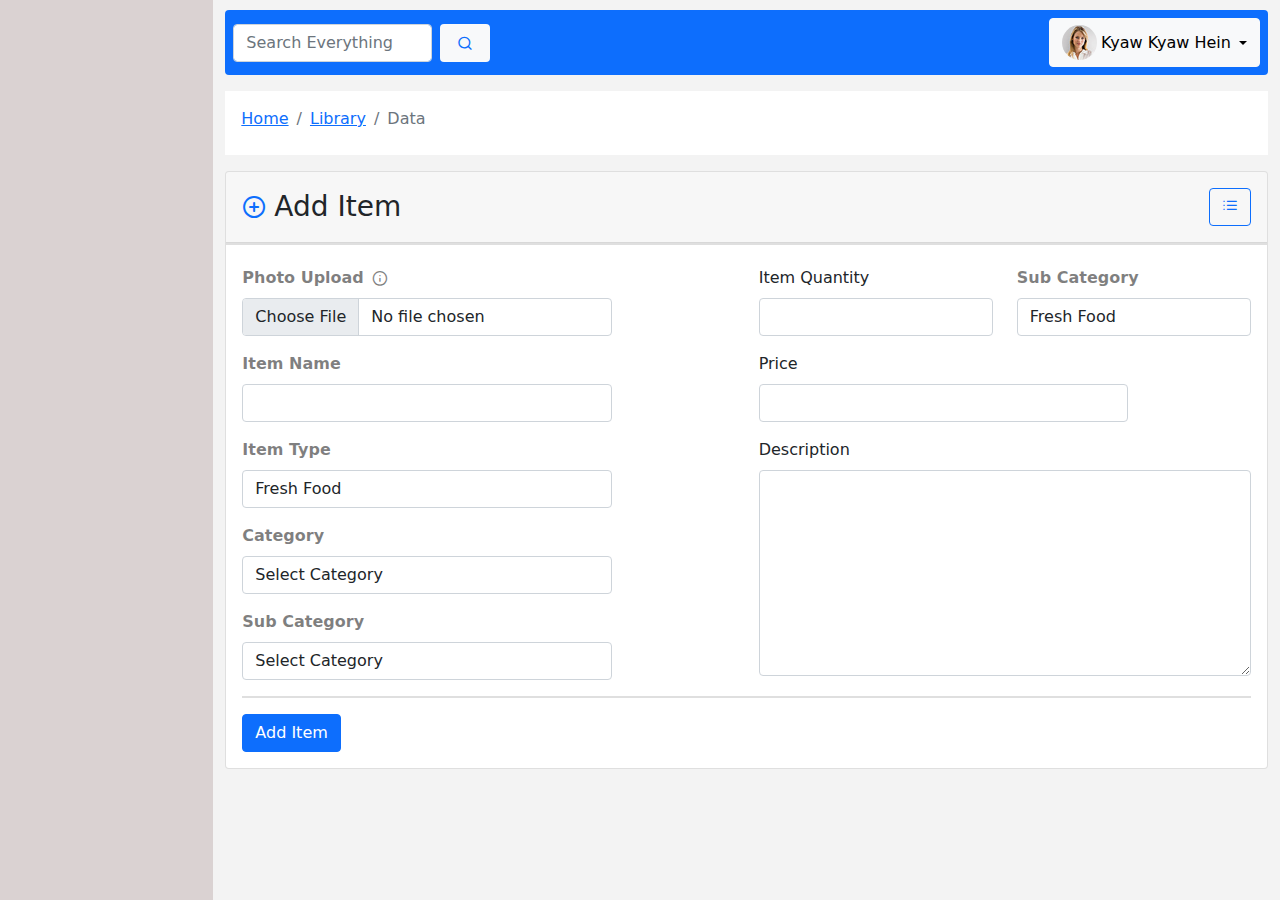
<file: project/addItem.html>
<!doctype html>
<html lang="en">
<head>
    <meta charset="UTF-8">
    <meta name="viewport"
          content="width=device-width, user-scalable=no, initial-scale=1.0, maximum-scale=1.0, minimum-scale=1.0">
    <meta http-equiv="X-UA-Compatible" content="ie=edge">
    <title>Admin Dashboard</title>
    <link rel="stylesheet" href="../_data/vendor/bootstrap/css/bootstrap.min.css">
    <link rel="stylesheet" href="../_data/vendor/feather-icons-web/feather.css">
    <link rel="stylesheet" href="addItem.css">
</head>
<body>
    <div class="container-fluid">
        <div class="row">
            <div class="col-12">
                <div class="row min-vh-100">
                    <!-- side-bar  -->
                    <div class="col-2 side-bar">

                    </div>

                    <!-- body-start  -->
                    <div class="col-10 body">
                        <!-- navbar-row -->
                        <div class="row nav-bar">
                            <div class="col-12">
                                <div class="p-2 bg-primary rounded d-flex justify-content-between align-items-center">
                                    <!--                                    search box-->
                                    <div class="d-flex w-25">
                                        <input type="text" class="form-control me-2" placeholder="Search Everything">
                                        <button class="search-icon btn px-3 text-primary feather-search bg-light rounded"></button>
                                    </div>
                                    <!--                                    dropdown profile -->
                                    <div class="">
                                        <div class="dropdown">
                                            <button class="btn btn-light dropdown-toggle d-flex align-items-center" type="button" id="dropdownMenuButton1" data-bs-toggle="dropdown" aria-expanded="false">
                                                <img src="../_data/img/user/avatar1.jpg" class="profile-photo" alt="">
                                                <p class="mb-0 ms-1 me-1">Kyaw Kyaw Hein</p>
                                            </button>
                                            <ul class="dropdown-menu" aria-labelledby="dropdownMenuButton1">
                                                <li><a class="dropdown-item" href="#">Action</a></li>
                                                <li><a class="dropdown-item" href="#">Another action</a></li>
                                                <div class="divider"></div>
                                                <li><a class="dropdown-item text-danger" href="#">Logout</a></li>
                                            </ul>
                                        </div>
                                    </div>
                                </div>
                            </div>
                        </div>
<!--                        breadcrumb row-->
                        <div class="row mt-3">
                            <div class="col-12">
                                <div class="breadcrumb-container p-2">
                                    <nav aria-label="breadcrumb">
                                        <ol class="breadcrumb ms-2 mt-2">
                                            <li class="breadcrumb-item"><a href="#">Home</a></li>
                                            <li class="breadcrumb-item"><a href="#">Library</a></li>
                                            <li class="breadcrumb-item active" aria-current="page">Data</li>
                                        </ol>
                                    </nav>
                                </div>
                            </div>
                        </div>
<!--                        add item row-->
                        <div class="row mt-3">
                            <div class="col-12">
                                <div class="add-item">
                                    <div class="card mb-5">
                                        <div class="card-header d-flex justify-content-between p-3">
                                            <div class="header-title d-flex align-items-center">
                                                <i class="feather-plus-circle text-primary fs-4"></i>
                                                <h3 class="mb-0 ps-2">Add Item</h3>
                                            </div>
                                            <button class="btn btn-outline-primary"><i class="feather-list"></i></button>
                                        </div>
                                        <div class="divider"></div>
                                        <div class="card-body">
                                            <form action="">
                                                <div class="row">
                                                    <div class="col-6">
                                                        <div class="">
                                                            <div class="form-group mb-3">
                                                                <div class="d-flex align-items-center text-black-50 mb-2 fw-bold">
                                                                    <p class="mb-0 me-2">Photo Upload</p>
                                                                    <i class="feather-info"></i>
                                                                </div>
                                                                <input type="file" class="form-control w-75" required name="image">
                                                            </div>
                                                            <div class="form-group mb-3">
                                                                <div class="d-flex align-items-center text-black-50 mb-2 fw-bold">
                                                                    <p class="mb-0 me-2">Item Name</p>
                                                                </div>
                                                                <input type="text" class="form-control w-75" required name="image">
                                                            </div>
                                                            <div class="form-group mb-3">
                                                                <div class="d-flex align-items-center text-black-50 mb-2 fw-bold">
                                                                    <p class="mb-0 me-2">Item Type</p>
                                                                </div>
                                                                <select name="inventory" id="inventory" class="form-control w-75">
                                                                    <option value="0">Fresh Food</option>
                                                                    <option value="1">Dry Food</option>
                                                                </select>
                                                            </div>
                                                            <div class="form-group mb-3">
                                                                <div class="d-flex align-items-center text-black-50 mb-2 fw-bold">
                                                                    <p class="mb-0 me-2">Category</p>
                                                                </div>
                                                                <select name="inventory" id="category" class="form-control w-75">
                                                                    <option value="0">Select Category</option>
                                                                    <option value="1">Phone</option>
                                                                    <option value="1">Computer</option>
                                                                    <option value="1">TV</option>
                                                                </select>
                                                            </div>
                                                            <div class="form-group mb-3">
                                                                <div class="d-flex align-items-center text-black-50 mb-2 fw-bold">
                                                                    <p class="mb-0 me-2">Sub Category</p>
                                                                </div>
                                                                <select name="inventory" id="subCategory" class="form-control w-75">
                                                                    <option value="0">Select Category</option>
                                                                    <option value="1">Samsung</option>
                                                                    <option value="1">Mi</option>
                                                                    <option value="1">Acer</option>
                                                                    <option value="1">Panasonic</option>
                                                                </select>
                                                            </div>
                                                        </div>
                                                    </div>
                                                    <div class="col-6">
                                                        <div class="">
                                                            <div class="row">
                                                                <div class="col-6">
                                                                    <div class="form-group mb-3">
                                                                        <p class="mb-2">Item Quantity</p>
                                                                        <input type="number" class="form-control" min="1" required>
                                                                    </div>
                                                                </div>
                                                                <div class="col-6">
                                                                    <div class="form-group mb-3">
                                                                        <div class="d-flex align-items-center text-black-50 mb-2 fw-bold">
                                                                            <p class="mb-0 me-2">Sub Category</p>
                                                                        </div>
                                                                        <select name="inventory" id="subCategory" class="form-control">
                                                                            <option value="0">Fresh Food</option>
                                                                            <option value="1">Dry Food</option>
                                                                        </select>
                                                                    </div>
                                                                </div>
                                                            </div>
                                                            <div class="">
                                                                <div class="form-group mb-3">
                                                                    <p class="mb-2">Price</p>
                                                                    <input type="number" class="form-control w-75" min="1" required>
                                                                </div>
                                                            </div>
                                                            <div class="">
                                                                <div class="form-group mb-3">
                                                                    <p class="mb-2">Description</p>
                                                                    <textarea name="textArea" id="textArea" cols="30" class="form-control" rows="8"></textarea>
                                                                </div>
                                                            </div>
                                                        </div>
                                                    </div>
                                                </div>
                                                <div class="divider mb-3"></div>
                                                <button type="submit" class="btn btn-primary">Add Item</button>
                                            </form>
                                        </div>
                                    </div>
                                </div>
                            </div>
                        </div>
                    </div>
                </div>
            </div>
        </div>
    </div>
</body>
<script src="../_data/vendor/jquery-3.3.1.min.js"></script>
<script src="../_data/vendor/bootstrap/js/bootstrap.min.js"></script>
</body>
</html>
</file>
<file: _data/vendor/feather-icons-web/feather.css>
@font-face {
	font-family: 'Feather';
	src:
	url('fonts/Feather.ttf?sdxovp') format('truetype'),
	url('fonts/Feather.woff?sdxovp') format('woff'),
	url('fonts/Feather.svg?sdxovp#Feather') format('svg');
	font-weight: normal;
	font-style: normal;
}
[class^="feather-"], [class*=" feather-"] {
	font-family: 'feather' !important;
	speak: none;
	font-style: normal;
	font-weight: normal;
	font-variant: normal;
	text-transform: none;
	line-height: 1;
	-webkit-font-smoothing: antialiased;
	-moz-osx-font-smoothing: grayscale;
}

.feather-activity:before {
	content: "\e900";
}
.feather-airplay:before {
	content: "\e901";
}
.feather-alert-circle:before {
	content: "\e902";
}
.feather-alert-octagon:before {
	content: "\e903";
}
.feather-alert-triangle:before {
	content: "\e904";
}
.feather-align-center:before {
	content: "\e905";
}
.feather-align-justify:before {
	content: "\e906";
}
.feather-align-left:before {
	content: "\e907";
}
.feather-align-right:before {
	content: "\e908";
}
.feather-anchor:before {
	content: "\e909";
}
.feather-aperture:before {
	content: "\e90a";
}
.feather-archive:before {
	content: "\e90b";
}
.feather-arrow-down:before {
	content: "\e90c";
}
.feather-arrow-down-circle:before {
	content: "\e90d";
}
.feather-arrow-down-left:before {
	content: "\e90e";
}
.feather-arrow-down-right:before {
	content: "\e90f";
}
.feather-arrow-left:before {
	content: "\e910";
}
.feather-arrow-left-circle:before {
	content: "\e911";
}
.feather-arrow-right:before {
	content: "\e912";
}
.feather-arrow-right-circle:before {
	content: "\e913";
}
.feather-arrow-up:before {
	content: "\e914";
}
.feather-arrow-up-circle:before {
	content: "\e915";
}
.feather-arrow-up-left:before {
	content: "\e916";
}
.feather-arrow-up-right:before {
	content: "\e917";
}
.feather-at-sign:before {
	content: "\e918";
}
.feather-award:before {
	content: "\e919";
}
.feather-bar-chart:before {
	content: "\e91a";
}
.feather-bar-chart-2:before {
	content: "\e91b";
}
.feather-battery:before {
	content: "\e91c";
}
.feather-battery-charging:before {
	content: "\e91d";
}
.feather-bell:before {
	content: "\e91e";
}
.feather-bell-off:before {
	content: "\e91f";
}
.feather-bluetooth:before {
	content: "\e920";
}
.feather-bold:before {
	content: "\e921";
}
.feather-book:before {
	content: "\e922";
}
.feather-book-open:before {
	content: "\e923";
}
.feather-bookmark:before {
	content: "\e924";
}
.feather-box:before {
	content: "\e925";
}
.feather-briefcase:before {
	content: "\e926";
}
.feather-calendar:before {
	content: "\e927";
}
.feather-camera:before {
	content: "\e928";
}
.feather-camera-off:before {
	content: "\e929";
}
.feather-cast:before {
	content: "\e92a";
}
.feather-check:before {
	content: "\e92b";
}
.feather-check-circle:before {
	content: "\e92c";
}
.feather-check-square:before {
	content: "\e92d";
}
.feather-chevron-down:before {
	content: "\e92e";
}
.feather-chevron-left:before {
	content: "\e92f";
}
.feather-chevron-right:before {
	content: "\e930";
}
.feather-chevron-up:before {
	content: "\e931";
}
.feather-chevrons-down:before {
	content: "\e932";
}
.feather-chevrons-left:before {
	content: "\e933";
}
.feather-chevrons-right:before {
	content: "\e934";
}
.feather-chevrons-up:before {
	content: "\e935";
}
.feather-chrome:before {
	content: "\e936";
}
.feather-circle:before {
	content: "\e937";
}
.feather-clipboard:before {
	content: "\e938";
}
.feather-clock:before {
	content: "\e939";
}
.feather-cloud:before {
	content: "\e93a";
}
.feather-cloud-drizzle:before {
	content: "\e93b";
}
.feather-cloud-lightning:before {
	content: "\e93c";
}
.feather-cloud-off:before {
	content: "\e93d";
}
.feather-cloud-rain:before {
	content: "\e93e";
}
.feather-cloud-snow:before {
	content: "\e93f";
}
.feather-code:before {
	content: "\e940";
}
.feather-codepen:before {
	content: "\e941";
}
.feather-command:before {
	content: "\e942";
}
.feather-compass:before {
	content: "\e943";
}
.feather-copy:before {
	content: "\e944";
}
.feather-corner-down-left:before {
	content: "\e945";
}
.feather-corner-down-right:before {
	content: "\e946";
}
.feather-corner-left-down:before {
	content: "\e947";
}
.feather-corner-left-up:before {
	content: "\e948";
}
.feather-corner-right-down:before {
	content: "\e949";
}
.feather-corner-right-up:before {
	content: "\e94a";
}
.feather-corner-up-left:before {
	content: "\e94b";
}
.feather-corner-up-right:before {
	content: "\e94c";
}
.feather-cpu:before {
	content: "\e94d";
}
.feather-credit-card:before {
	content: "\e94e";
}
.feather-crop:before {
	content: "\e94f";
}
.feather-crosshair:before {
	content: "\e950";
}
.feather-database:before {
	content: "\e951";
}
.feather-delete:before {
	content: "\e952";
}
.feather-disc:before {
	content: "\e953";
}
.feather-dollar-sign:before {
	content: "\e954";
}
.feather-download:before {
	content: "\e955";
}
.feather-download-cloud:before {
	content: "\e956";
}
.feather-droplet:before {
	content: "\e957";
}
.feather-edit:before {
	content: "\e958";
}
.feather-edit-2:before {
	content: "\e959";
}
.feather-edit-3:before {
	content: "\e95a";
}
.feather-external-link:before {
	content: "\e95b";
}
.feather-eye:before {
	content: "\e95c";
}
.feather-eye-off:before {
	content: "\e95d";
}
.feather-facebook:before {
	content: "\e95e";
}
.feather-fast-forward:before {
	content: "\e95f";
}
.feather-feather:before {
	content: "\e960";
}
.feather-file:before {
	content: "\e961";
}
.feather-file-minus:before {
	content: "\e962";
}
.feather-file-plus:before {
	content: "\e963";
}
.feather-file-text:before {
	content: "\e964";
}
.feather-film:before {
	content: "\e965";
}
.feather-filter:before {
	content: "\e966";
}
.feather-flag:before {
	content: "\e967";
}
.feather-folder:before {
	content: "\e968";
}
.feather-folder-minus:before {
	content: "\e969";
}
.feather-folder-plus:before {
	content: "\e96a";
}
.feather-gift:before {
	content: "\e96b";
}
.feather-git-branch:before {
	content: "\e96c";
}
.feather-git-commit:before {
	content: "\e96d";
}
.feather-git-merge:before {
	content: "\e96e";
}
.feather-git-pull-request:before {
	content: "\e96f";
}
.feather-github:before {
	content: "\e970";
}
.feather-gitlab:before {
	content: "\e971";
}
.feather-globe:before {
	content: "\e972";
}
.feather-grid:before {
	content: "\e973";
}
.feather-hard-drive:before {
	content: "\e974";
}
.feather-hash:before {
	content: "\e975";
}
.feather-headphones:before {
	content: "\e976";
}
.feather-heart:before {
	content: "\e977";
}
.feather-help-circle:before {
	content: "\e978";
}
.feather-home:before {
	content: "\e979";
}
.feather-image:before {
	content: "\e97a";
}
.feather-inbox:before {
	content: "\e97b";
}
.feather-info:before {
	content: "\e97c";
}
.feather-instagram:before {
	content: "\e97d";
}
.feather-italic:before {
	content: "\e97e";
}
.feather-layers:before {
	content: "\e97f";
}
.feather-layout:before {
	content: "\e980";
}
.feather-life-buoy:before {
	content: "\e981";
}
.feather-link:before {
	content: "\e982";
}
.feather-link-2:before {
	content: "\e983";
}
.feather-linkedin:before {
	content: "\e984";
}
.feather-list:before {
	content: "\e985";
}
.feather-loader:before {
	content: "\e986";
}
.feather-lock:before {
	content: "\e987";
}
.feather-log-in:before {
	content: "\e988";
}
.feather-log-out:before {
	content: "\e989";
}
.feather-mail:before {
	content: "\e98a";
}
.feather-map:before {
	content: "\e98b";
}
.feather-map-pin:before {
	content: "\e98c";
}
.feather-maximize:before {
	content: "\e98d";
}
.feather-maximize-2:before {
	content: "\e98e";
}
.feather-menu:before {
	content: "\e98f";
}
.feather-message-circle:before {
	content: "\e990";
}
.feather-message-square:before {
	content: "\e991";
}
.feather-mic:before {
	content: "\e992";
}
.feather-mic-off:before {
	content: "\e993";
}
.feather-minimize:before {
	content: "\e994";
}
.feather-minimize-2:before {
	content: "\e995";
}
.feather-minus:before {
	content: "\e996";
}
.feather-minus-circle:before {
	content: "\e997";
}
.feather-minus-square:before {
	content: "\e998";
}
.feather-monitor:before {
	content: "\e999";
}
.feather-moon:before {
	content: "\e99a";
}
.feather-more-horizontal:before {
	content: "\e99b";
}
.feather-more-vertical:before {
	content: "\e99c";
}
.feather-move:before {
	content: "\e99d";
}
.feather-music:before {
	content: "\e99e";
}
.feather-navigation:before {
	content: "\e99f";
}
.feather-navigation-2:before {
	content: "\e9a0";
}
.feather-octagon:before {
	content: "\e9a1";
}
.feather-package:before {
	content: "\e9a2";
}
.feather-paperclip:before {
	content: "\e9a3";
}
.feather-pause:before {
	content: "\e9a4";
}
.feather-pause-circle:before {
	content: "\e9a5";
}
.feather-percent:before {
	content: "\e9a6";
}
.feather-phone:before {
	content: "\e9a7";
}
.feather-phone-call:before {
	content: "\e9a8";
}
.feather-phone-forwarded:before {
	content: "\e9a9";
}
.feather-phone-incoming:before {
	content: "\e9aa";
}
.feather-phone-missed:before {
	content: "\e9ab";
}
.feather-phone-off:before {
	content: "\e9ac";
}
.feather-phone-outgoing:before {
	content: "\e9ad";
}
.feather-pie-chart:before {
	content: "\e9ae";
}
.feather-play:before {
	content: "\e9af";
}
.feather-play-circle:before {
	content: "\e9b0";
}
.feather-plus:before {
	content: "\e9b1";
}
.feather-plus-circle:before {
	content: "\e9b2";
}
.feather-plus-square:before {
	content: "\e9b3";
}
.feather-pocket:before {
	content: "\e9b4";
}
.feather-power:before {
	content: "\e9b5";
}
.feather-printer:before {
	content: "\e9b6";
}
.feather-radio:before {
	content: "\e9b7";
}
.feather-refresh-ccw:before {
	content: "\e9b8";
}
.feather-refresh-cw:before {
	content: "\e9b9";
}
.feather-repeat:before {
	content: "\e9ba";
}
.feather-rewind:before {
	content: "\e9bb";
}
.feather-rotate-ccw:before {
	content: "\e9bc";
}
.feather-rotate-cw:before {
	content: "\e9bd";
}
.feather-rss:before {
	content: "\e9be";
}
.feather-save:before {
	content: "\e9bf";
}
.feather-scissors:before {
	content: "\e9c0";
}
.feather-search:before {
	content: "\e9c1";
}
.feather-send:before {
	content: "\e9c2";
}
.feather-server:before {
	content: "\e9c3";
}
.feather-settings:before {
	content: "\e9c4";
}
.feather-share:before {
	content: "\e9c5";
}
.feather-share-2:before {
	content: "\e9c6";
}
.feather-shield:before {
	content: "\e9c7";
}
.feather-shield-off:before {
	content: "\e9c8";
}
.feather-shopping-bag:before {
	content: "\e9c9";
}
.feather-shopping-cart:before {
	content: "\e9ca";
}
.feather-shuffle:before {
	content: "\e9cb";
}
.feather-sidebar:before {
	content: "\e9cc";
}
.feather-skip-back:before {
	content: "\e9cd";
}
.feather-skip-forward:before {
	content: "\e9ce";
}
.feather-slack:before {
	content: "\e9cf";
}
.feather-slash:before {
	content: "\e9d0";
}
.feather-sliders:before {
	content: "\e9d1";
}
.feather-smartphone:before {
	content: "\e9d2";
}
.feather-speaker:before {
	content: "\e9d3";
}
.feather-square:before {
	content: "\e9d4";
}
.feather-star:before {
	content: "\e9d5";
}
.feather-stop-circle:before {
	content: "\e9d6";
}
.feather-sun:before {
	content: "\e9d7";
}
.feather-sunrise:before {
	content: "\e9d8";
}
.feather-sunset:before {
	content: "\e9d9";
}
.feather-tablet:before {
	content: "\e9da";
}
.feather-tag:before {
	content: "\e9db";
}
.feather-target:before {
	content: "\e9dc";
}
.feather-terminal:before {
	content: "\e9dd";
}
.feather-thermometer:before {
	content: "\e9de";
}
.feather-thumbs-down:before {
	content: "\e9df";
}
.feather-thumbs-up:before {
	content: "\e9e0";
}
.feather-toggle-left:before {
	content: "\e9e1";
}
.feather-toggle-right:before {
	content: "\e9e2";
}
.feather-trash:before {
	content: "\e9e3";
}
.feather-trash-2:before {
	content: "\e9e4";
}
.feather-trending-down:before {
	content: "\e9e5";
}
.feather-trending-up:before {
	content: "\e9e6";
}
.feather-triangle:before {
	content: "\e9e7";
}
.feather-truck:before {
	content: "\e9e8";
}
.feather-tv:before {
	content: "\e9e9";
}
.feather-twitter:before {
	content: "\e9ea";
}
.feather-type:before {
	content: "\e9eb";
}
.feather-umbrella:before {
	content: "\e9ec";
}
.feather-underline:before {
	content: "\e9ed";
}
.feather-unlock:before {
	content: "\e9ee";
}
.feather-upload:before {
	content: "\e9ef";
}
.feather-upload-cloud:before {
	content: "\e9f0";
}
.feather-user:before {
	content: "\e9f1";
}
.feather-user-check:before {
	content: "\e9f2";
}
.feather-user-minus:before {
	content: "\e9f3";
}
.feather-user-plus:before {
	content: "\e9f4";
}
.feather-user-x:before {
	content: "\e9f5";
}
.feather-users:before {
	content: "\e9f6";
}
.feather-video:before {
	content: "\e9f7";
}
.feather-video-off:before {
	content: "\e9f8";
}
.feather-voicemail:before {
	content: "\e9f9";
}
.feather-volume:before {
	content: "\e9fa";
}
.feather-volume-1:before {
	content: "\e9fb";
}
.feather-volume-2:before {
	content: "\e9fc";
}
.feather-volume-x:before {
	content: "\e9fd";
}
.feather-watch:before {
	content: "\e9fe";
}
.feather-wifi:before {
	content: "\e9ff";
}
.feather-wifi-off:before {
	content: "\ea00";
}
.feather-wind:before {
	content: "\ea01";
}
.feather-x:before {
	content: "\ea02";
}
.feather-x-circle:before {
	content: "\ea03";
}
.feather-x-square:before {
	content: "\ea04";
}
.feather-youtube:before {
	content: "\ea05";
}
.feather-zap:before {
	content: "\ea06";
}
.feather-zap-off:before {
	content: "\ea07";
}
.feather-zoom-in:before {
	content: "\ea08";
}
.feather-zoom-out:before {
	content: "\ea09";
}
</file>
<file: project/style.css>
/*side bar*/
.side-bar{
    background-color: #ffffff;
    overflow-y: scroll;
    height: 100vh;
}
.list-spacer{
    padding: 10px 0;
}
.list-item{
    transition: 0.5s;
}
.list-item:hover{
    background-color: #d2cccc;
}
.body{
    background-color: #fafafa;
    overflow-y: scroll;
    height: 100vh;
}

/* nav  */
.nav-bar{
    position: sticky;
    margin-top: 10px;
    z-index: 1000;
    top:0;
}
.profile-photo{
    height: 35px;
    border-radius: 50%;
}
.divider{
    border: 1px solid #00000020;
    margin-bottom: 5px;
}
.card-logo{
    font-size: 40px;
}
.viewer-img{
    border-radius : 50%;
    margin-left: -20px;
}
.card-control{
    margin-top: -100px;
}
.item-photo{
    height: 200px;
}
</file>
<file: _data/vendor/feather-icons-web/demo.css>
body {
  padding: 0;
  margin: 0;
  font-family: sans-serif;
  font-size: 1em;
  line-height: 1.5;
  color: #555;
  background: #fff;
}
h1 {
  font-size: 1.5em;
  font-weight: normal;
}
small {
  font-size: .66666667em;
}
a {
  color: #e74c3c;
  text-decoration: none;
}
a:hover, a:focus {
  box-shadow: 0 1px #e74c3c;
}
.bshadow0, input {
  box-shadow: inset 0 -2px #e7e7e7;
}
input:hover {
  box-shadow: inset 0 -2px #ccc;
}
input, fieldset {
  font-family: sans-serif;
  font-size: 1em;
  margin: 0;
  padding: 0;
  border: 0;
}
input {
  color: inherit;
  line-height: 1.5;
  height: 1.5em;
  padding: .25em 0;
}
input:focus {
  outline: none;
  box-shadow: inset 0 -2px #449fdb;
}
.glyph {
  font-size: 16px;
  width: 15em;
  padding-bottom: 1em;
  margin-right: 4em;
  margin-bottom: 1em;
  float: left;
  overflow: hidden;
}
.liga {
  width: 80%;
  width: calc(100% - 2.5em);
}
.talign-right {
  text-align: right;
}
.talign-center {
  text-align: center;
}
.bgc1 {
  background: #f1f1f1;
}
.fgc1 {
  color: #999;
}
.fgc0 {
  color: #000;
}
p {
  margin-top: 1em;
  margin-bottom: 1em;
}
.mvm {
  margin-top: .75em;
  margin-bottom: .75em;
}
.mtn {
  margin-top: 0;
}
.mtl, .mal {
  margin-top: 1.5em;
}
.mbl, .mal {
  margin-bottom: 1.5em;
}
.mal, .mhl {
  margin-left: 1.5em;
  margin-right: 1.5em;
}
.mhmm {
  margin-left: 1em;
  margin-right: 1em;
}
.mls {
  margin-left: .25em;
}
.ptl {
  padding-top: 1.5em;
}
.pbs, .pvs {
  padding-bottom: .25em;
}
.pvs, .pts {
  padding-top: .25em;
}
.unit {
  float: left;
}
.unitRight {
  float: right;
}
.size1of2 {
  width: 50%;
}
.size1of1 {
  width: 100%;
}
.clearfix:before, .clearfix:after {
  content: " ";
  display: table;
}
.clearfix:after {
  clear: both;
}
.hidden-true {
  display: none;
}
.textbox0 {
  width: 3em;
  background: #f1f1f1;
  padding: .25em .5em;
  line-height: 1.5;
  height: 1.5em;
}
#testDrive {
  display: block;
  padding-top: 24px;
  line-height: 1.5;
}
.fs0 {
  font-size: 16px;
}
.fs1 {
  font-size: 24px;
}
</file>
<file: project/addItem.css>
.side-bar{
    background-color: #dad2d2;
}
.body{
    background-color: #f3f3f3;
}

/* nav  */
.nav-bar{
    position: sticky;
    margin-top: 10px;
    z-index: 1000;
    top:0;
}
.profile-photo{
    height: 35px;
    border-radius: 50%;
}
.divider{
    border: 1px solid #00000020;
    margin-bottom: 5px;
}
.breadcrumb-container{
    background: #ffffff;
}
</file>
